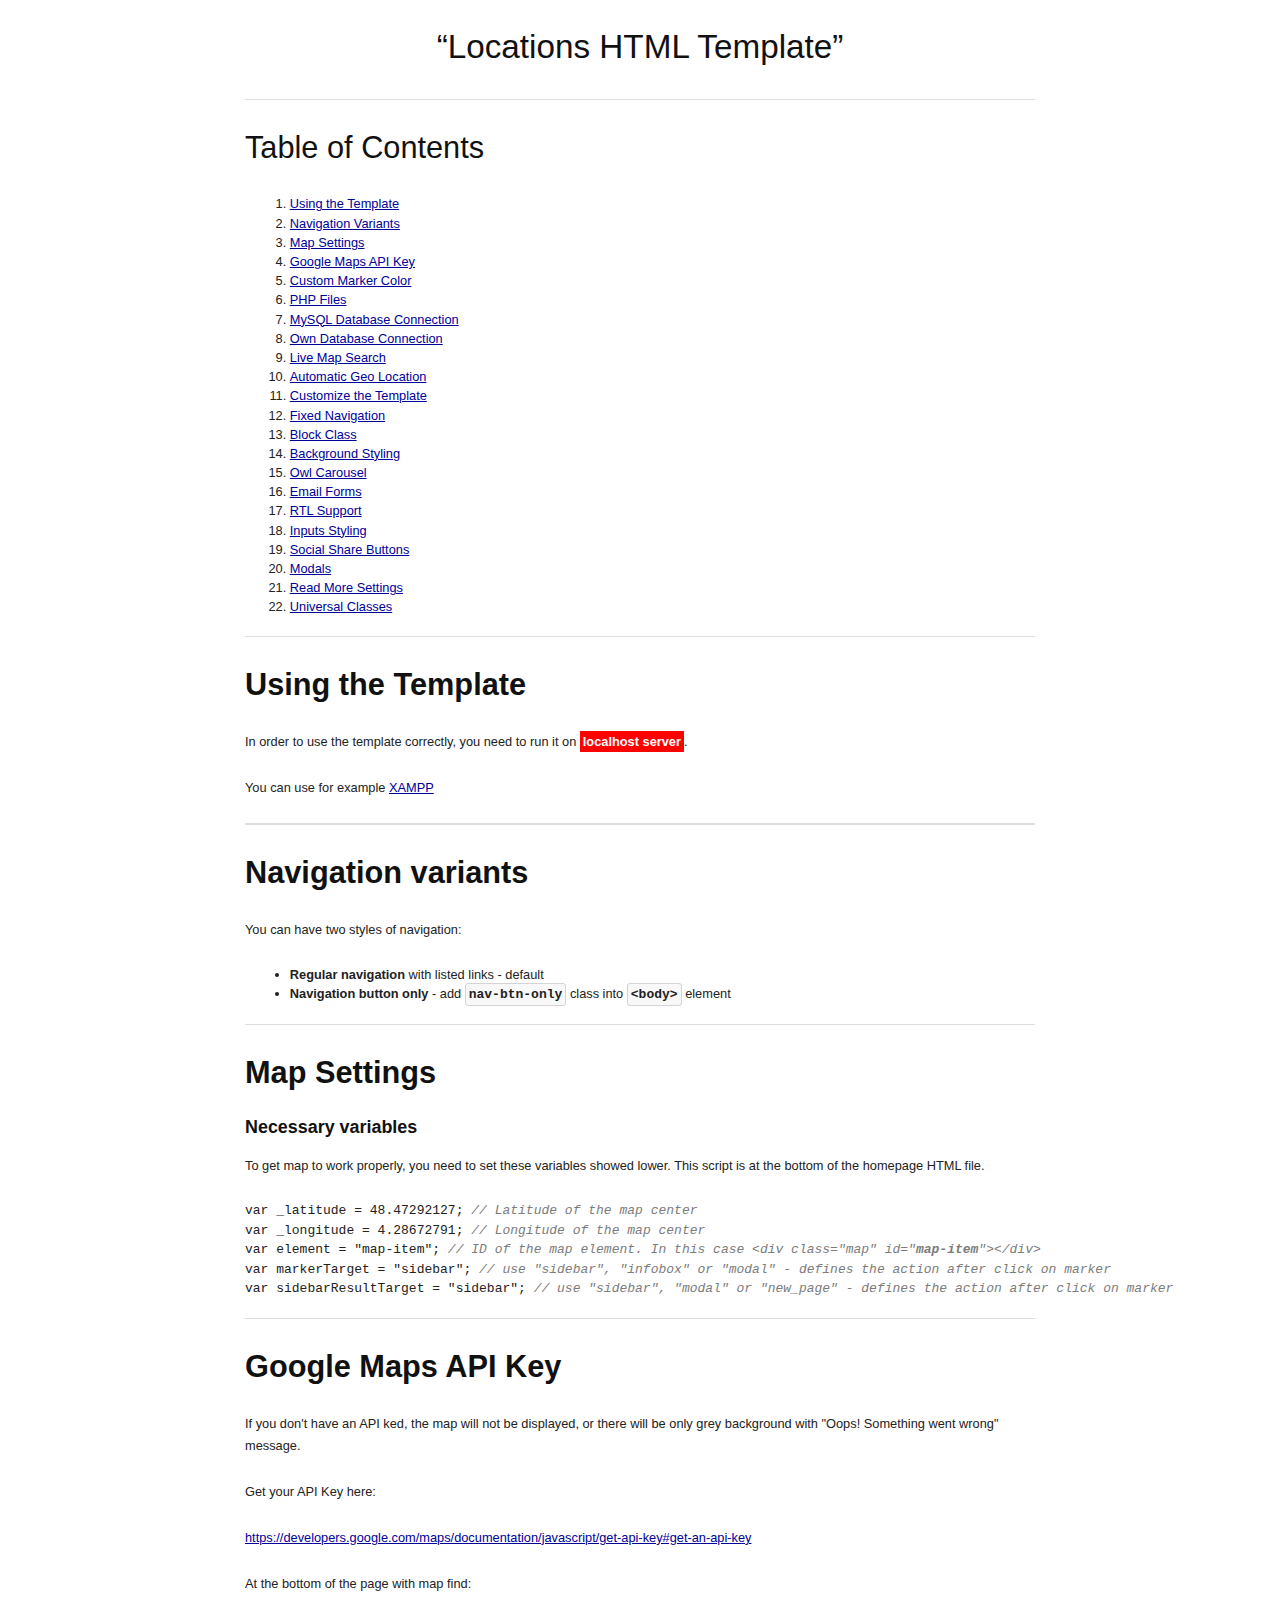
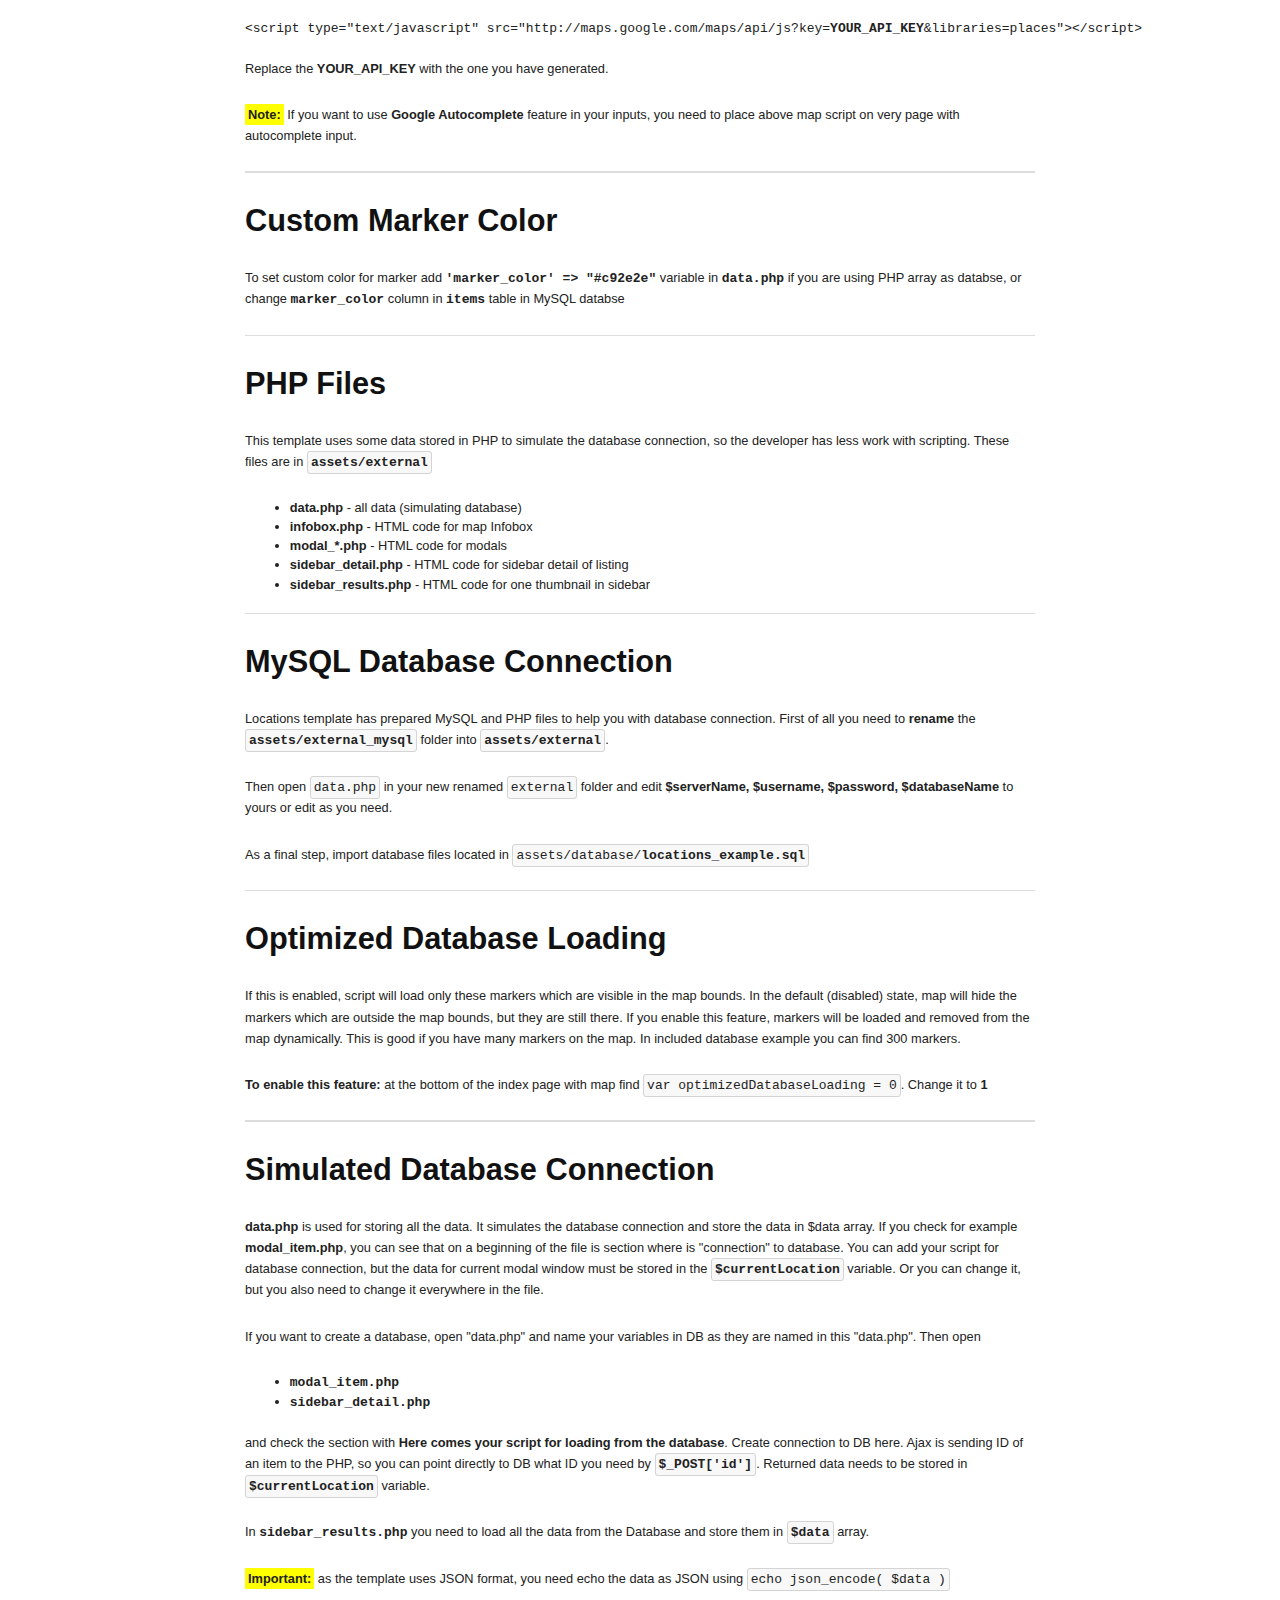
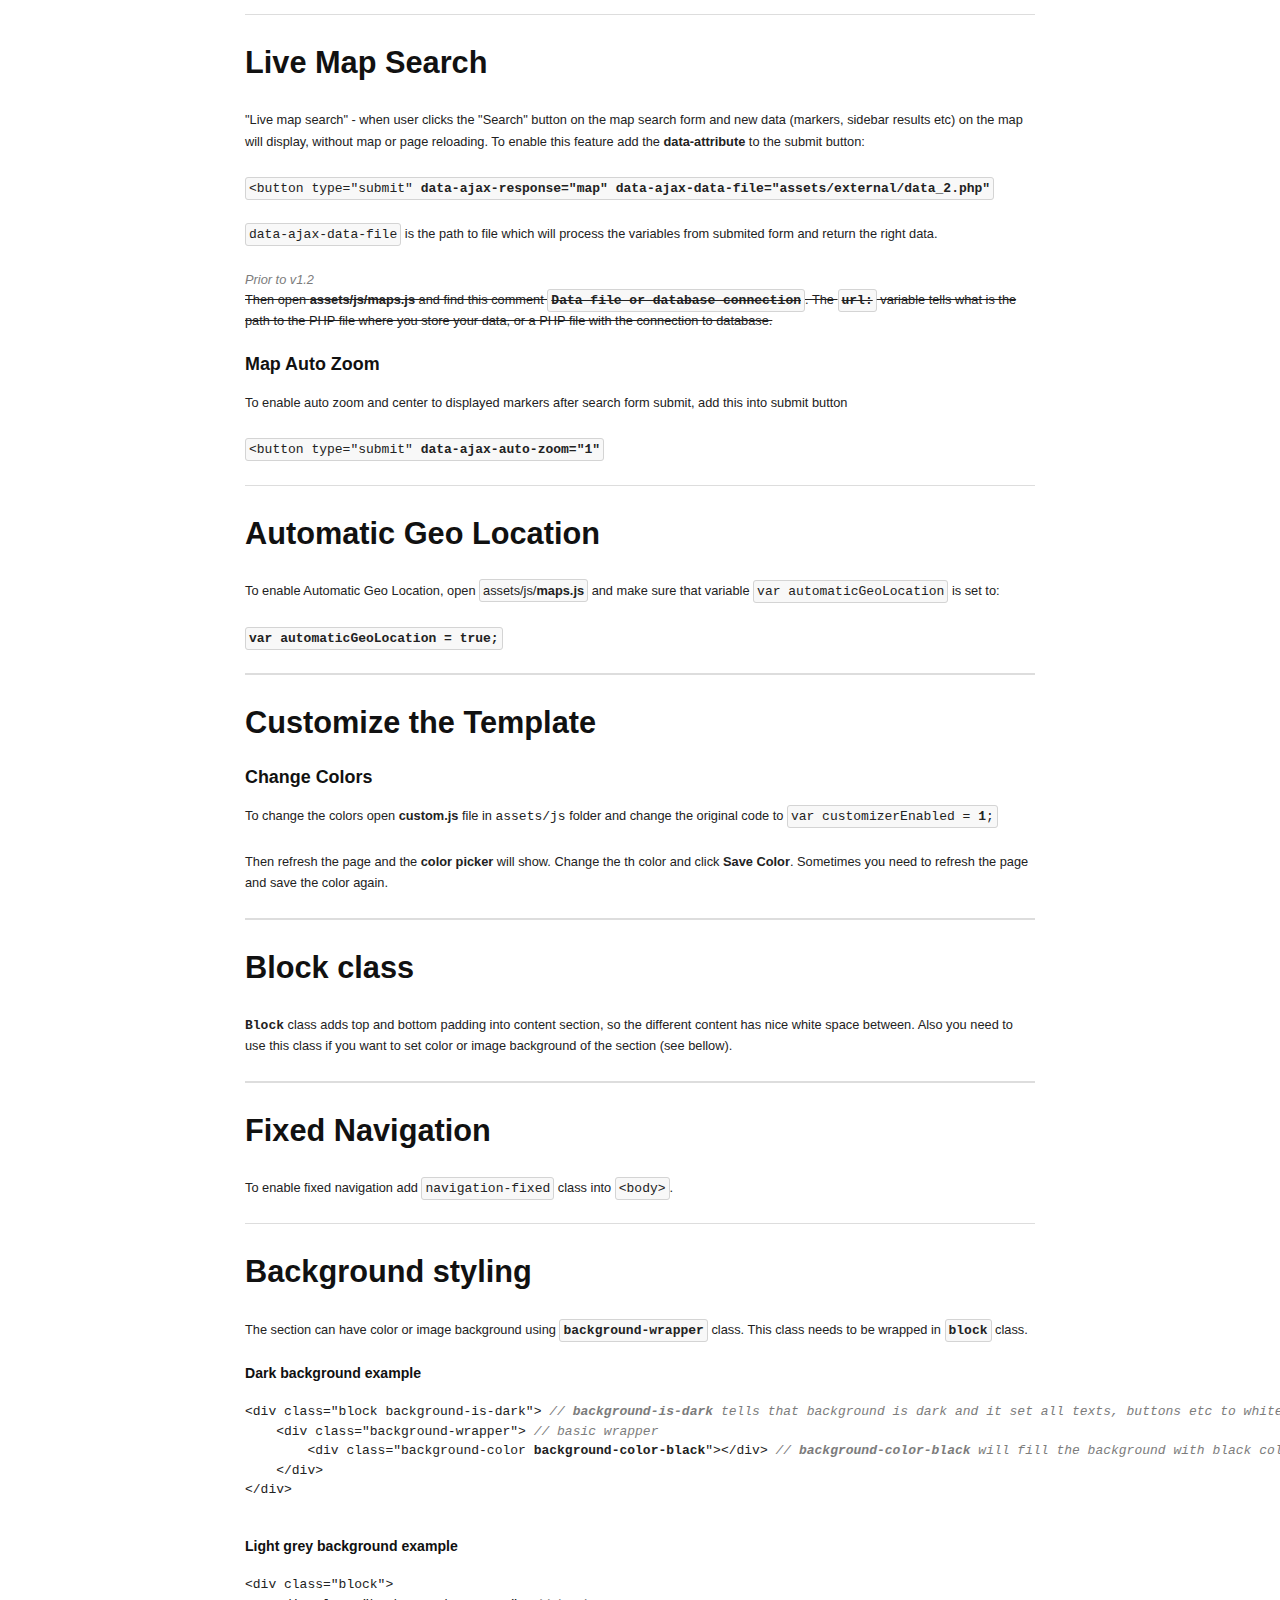
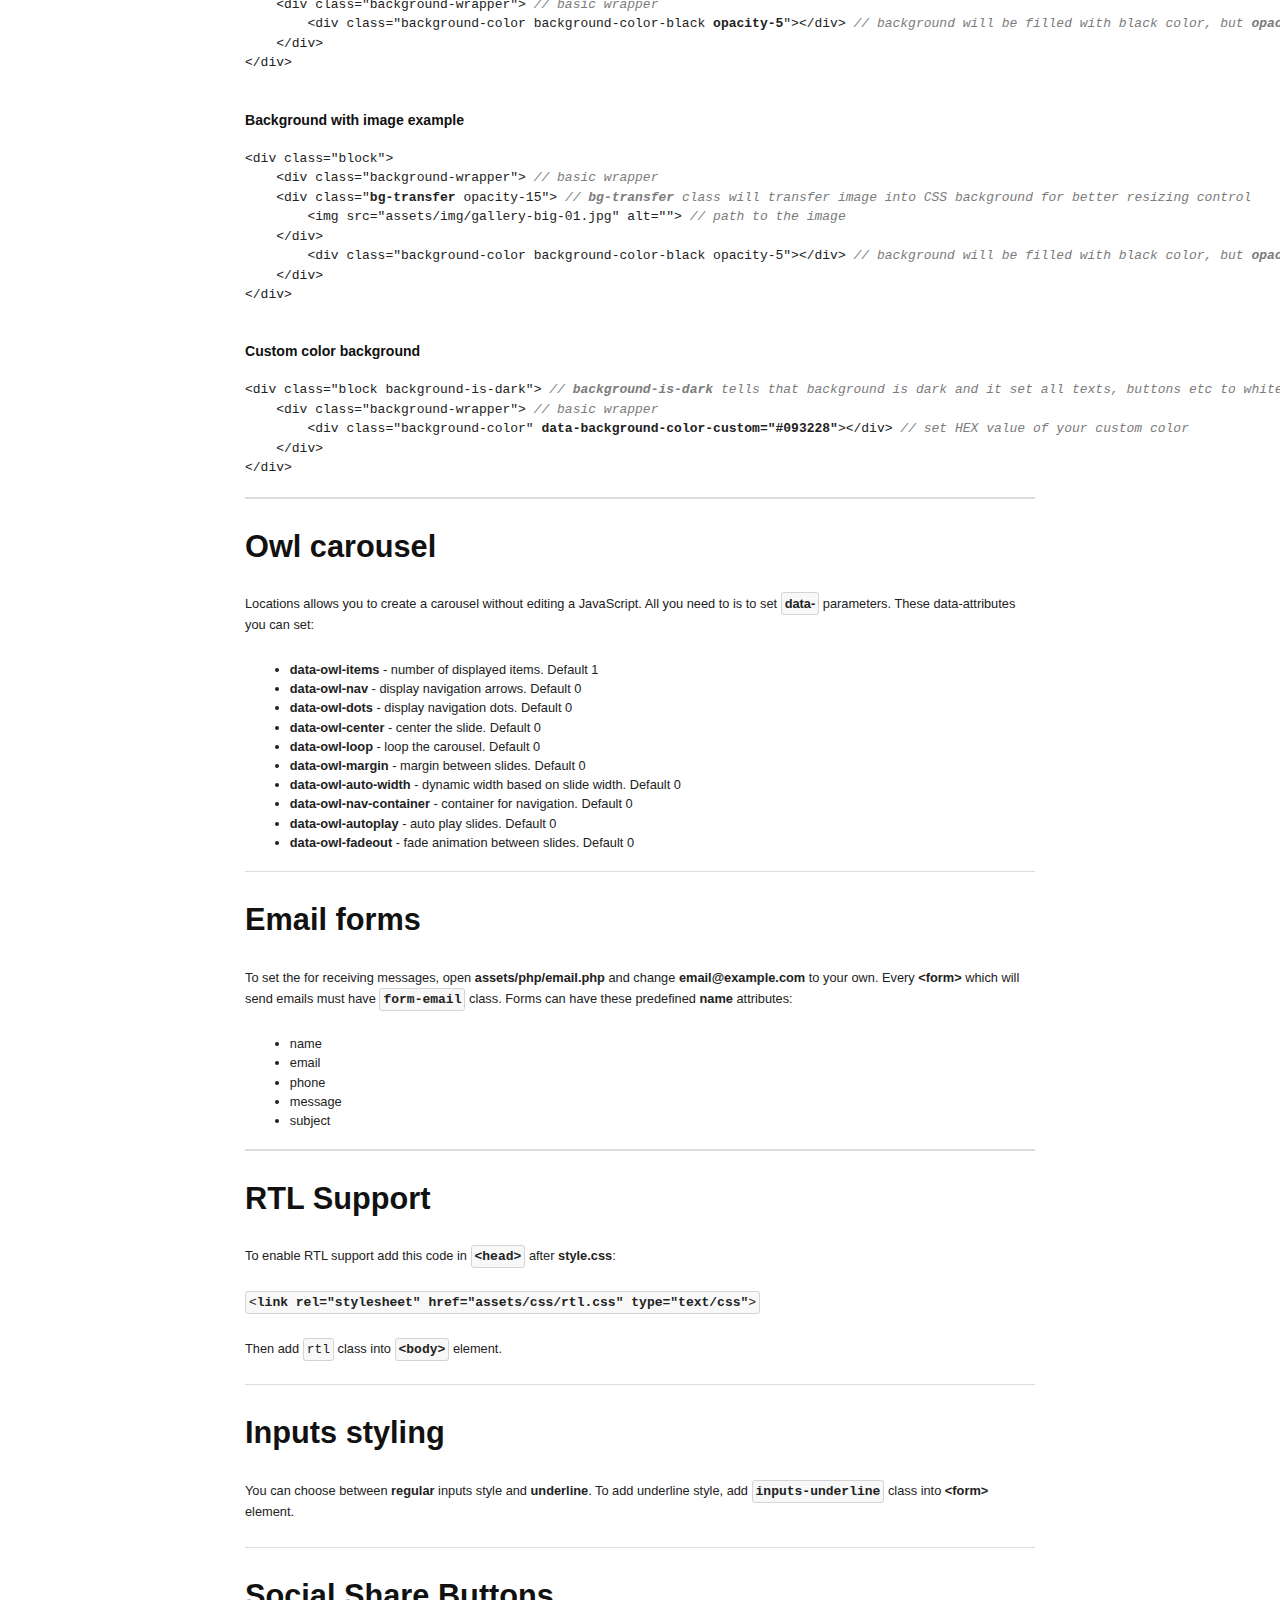
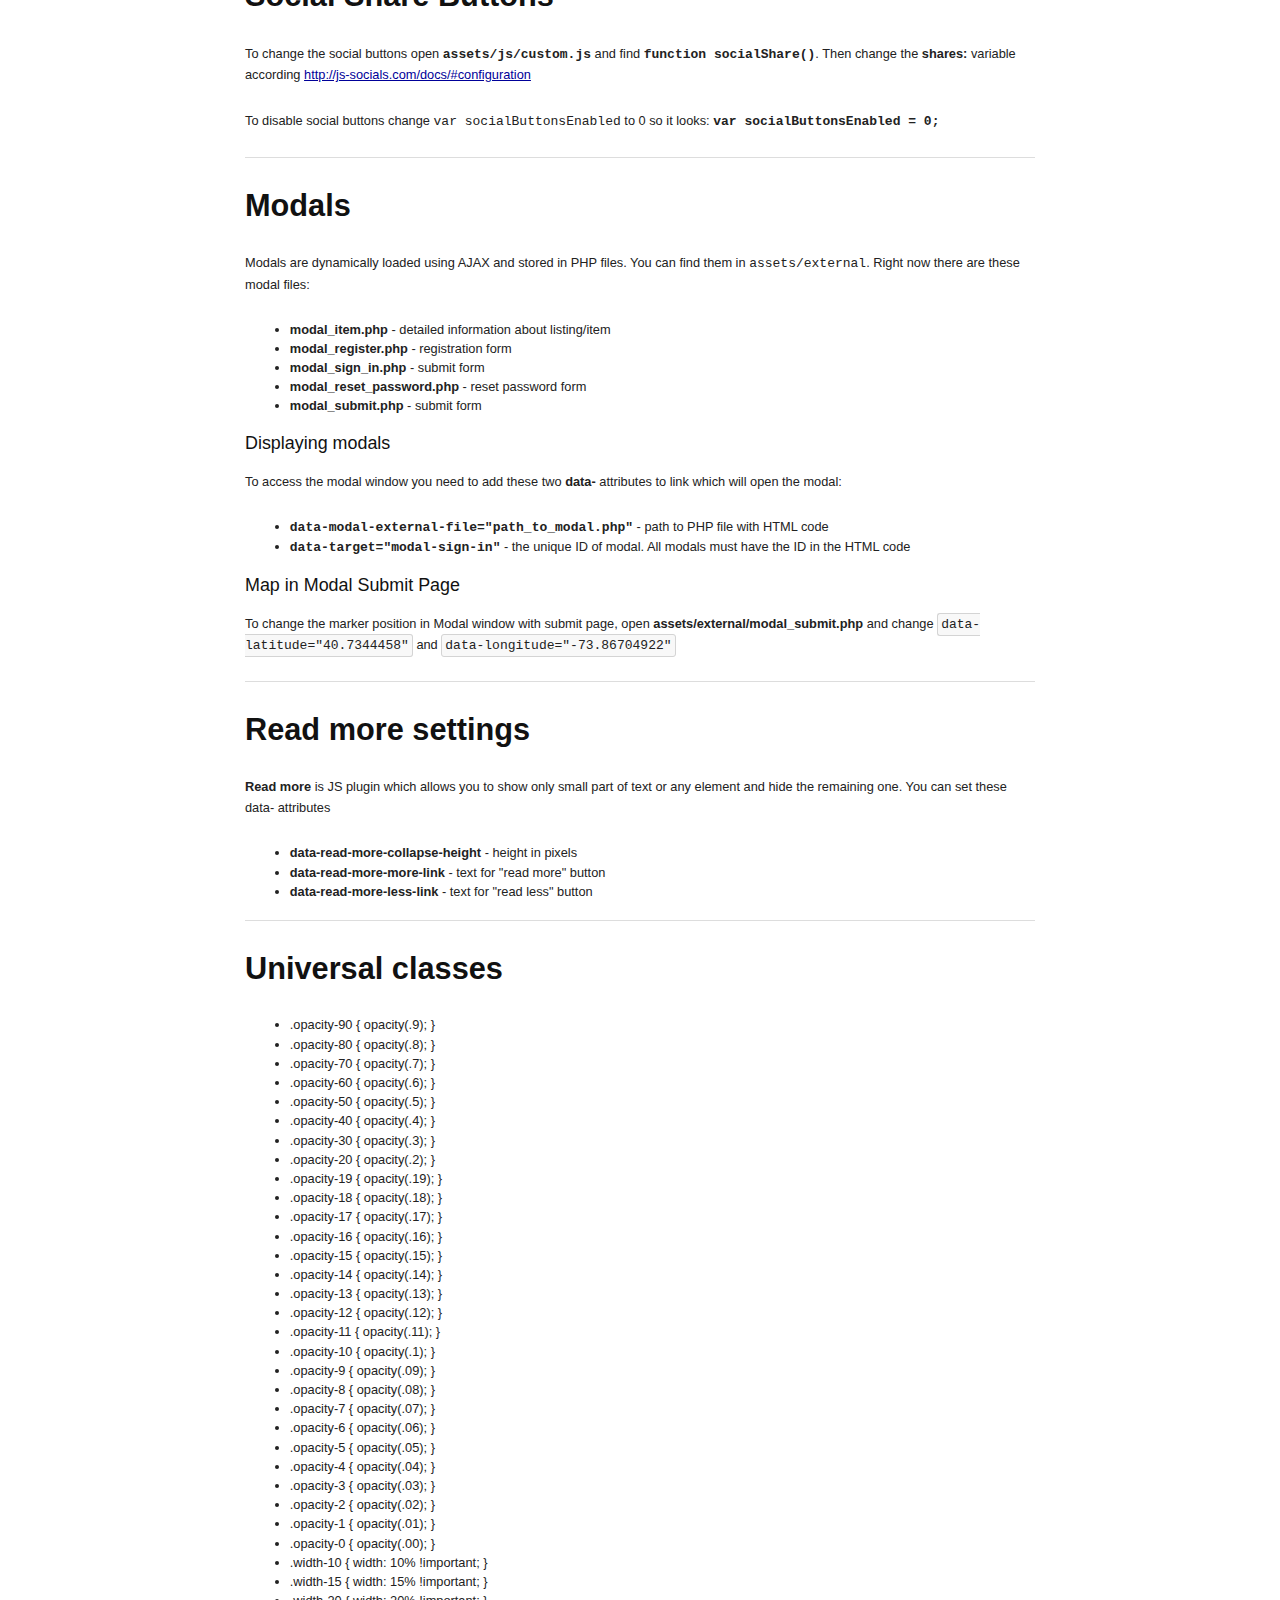
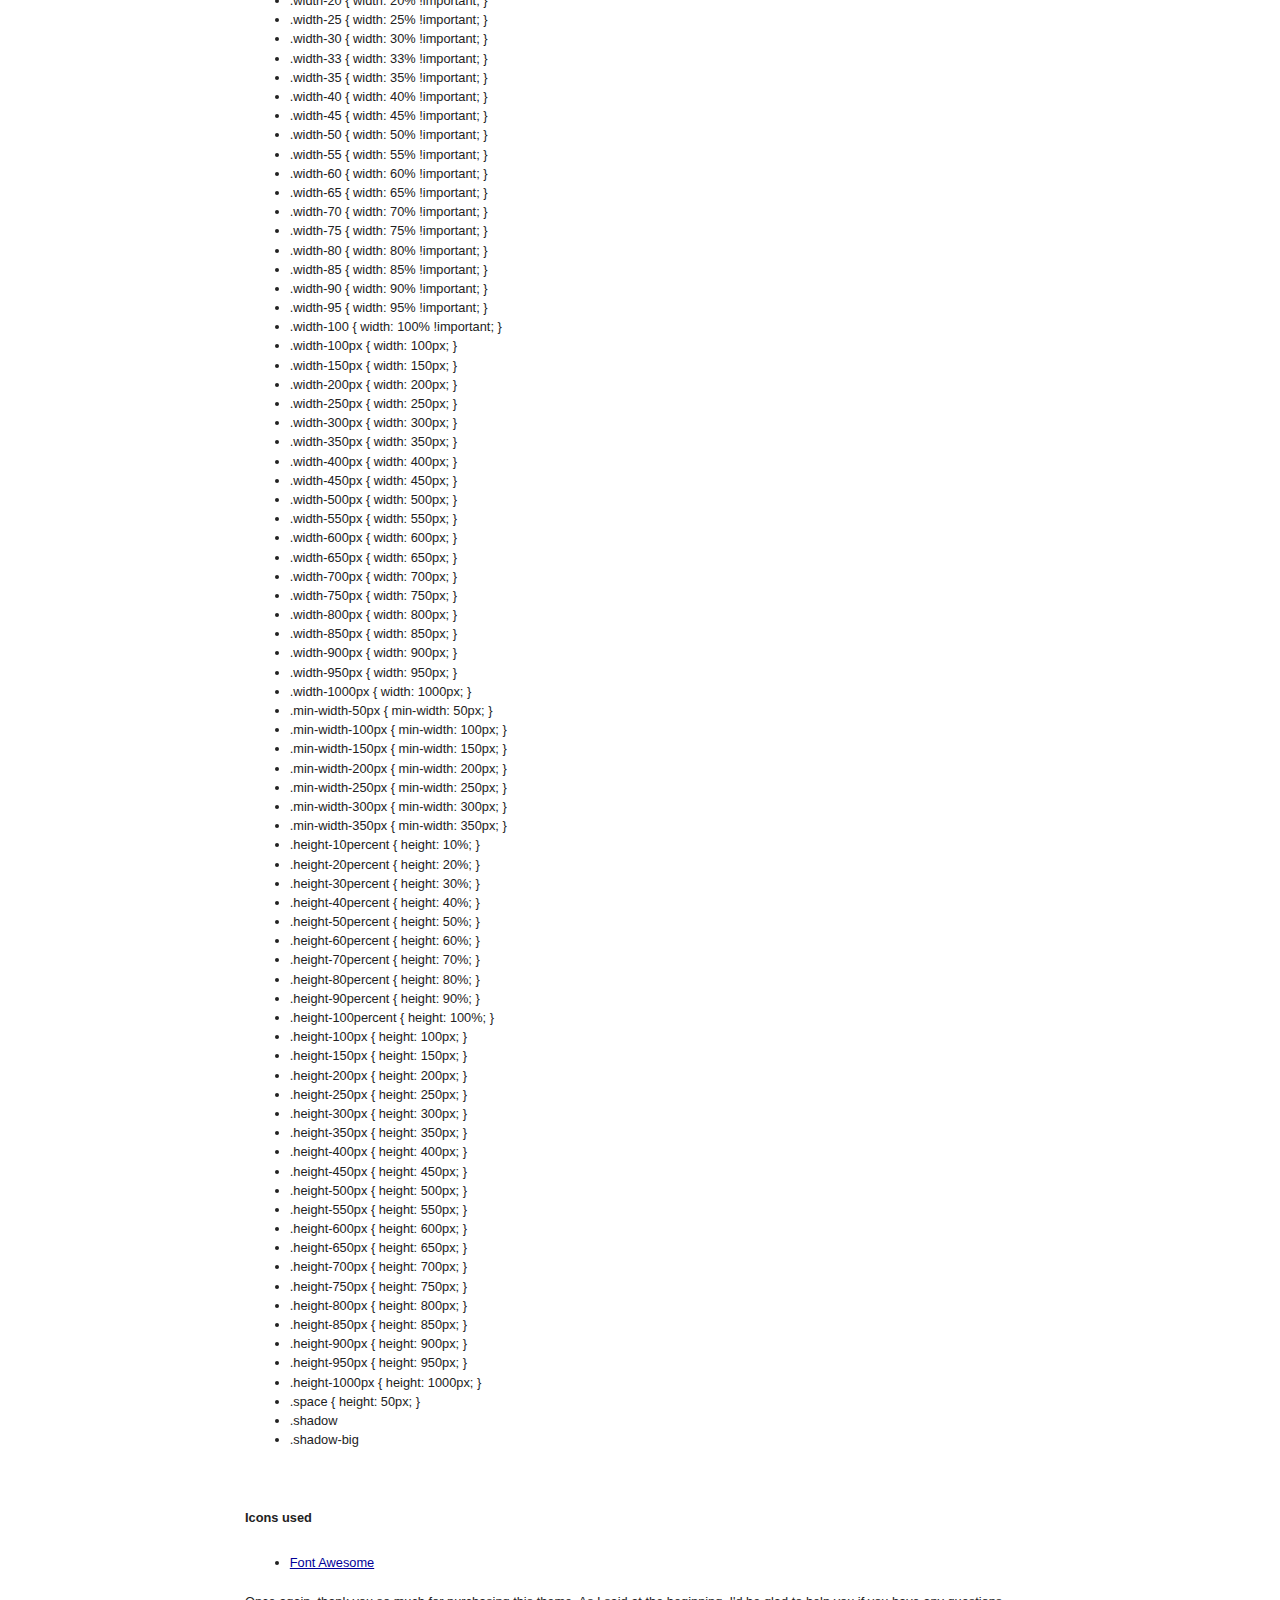
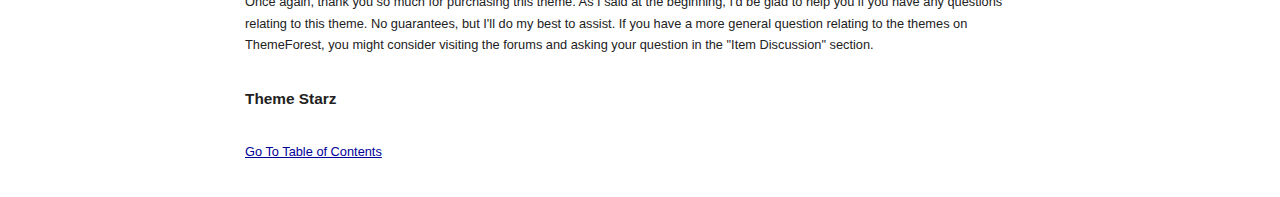
<file: documentation/index.html>
<!DOCTYPE html>
<html lang="en-US">
<head lang="en">
	<meta http-equiv="content-type" content="text/html;charset=utf-8">
	<title>Locations - Directory Listing HTML Template</title>
	<!-- Framework CSS -->
	<link rel="stylesheet" href="assets/blueprint-css/screen.css" type="text/css" media="screen, projection">
	<link rel="stylesheet" href="assets/blueprint-css/print.css" type="text/css" media="print">
	<!--[if lt IE 8]><link rel="stylesheet" href="assets/blueprint-css/ie.css" type="text/css" media="screen, projection"><![endif]-->
	<style type="text/css" media="screen">
		p, table, hr, .box { margin-bottom:25px; }
		.box p { margin-bottom:10px; }
        h2 { font-size: 2.4em; }
        .code { background-color: #F8F8F8; padding: 3px; border: 1px solid #D4D4D4; border-radius: 3px; }
        .note { background-color: yellow; padding: 3px; }
	</style>
</head>


<body>
	<div class="container">

		<h1 class="center">&ldquo;Locations HTML Template&rdquo;</h1>
        <br>

        <hr>

        <h2 id="toc" class="alt">Table of Contents</h2>
        <ol class="content">
            <li><a href="#using-the-template">Using the Template</a></li>
            <li><a href="#navigation-variants">Navigation Variants</a></li>
            <li><a href="#map-settings">Map Settings</a></li>
            <li><a href="#google-maps-api-key">Google Maps API Key</a></li>
            <li><a href="#custom-marker-color">Custom Marker Color</a></li>
            <li><a href="#php-files">PHP Files</a></li>
            <li><a href="#mysql-database-connection">MySQL Database Connection</a></li>
            <li><a href="#simulated-database-connection">Own Database Connection</a></li>
            <li><a href="#live-map-search">Live Map Search</a></li>
            <li><a href="#automatic-geo-location">Automatic Geo Location</a></li>
            <li><a href="#customize-the-template">Customize the Template</a></li>
            <li><a href="#fixed-navigation">Fixed Navigation</a></li>
            <li><a href="#block-class">Block Class</a></li>
            <li><a href="#background-styling">Background Styling</a></li>
            <li><a href="#owl-carousel">Owl Carousel</a></li>
            <li><a href="#email-forms">Email Forms</a></li>
            <li><a href="#rtl-support">RTL Support</a></li>
            <li><a href="#inputs-styling">Inputs Styling</a></li>
            <li><a href="#social-share-buttons">Social Share Buttons</a></li>
            <li><a href="#modals">Modals</a></li>
            <li><a href="#read-more-settings">Read More Settings</a></li>
            <li><a href="#universal-classes">Universal Classes</a></li>
        </ol>
        <hr>

        <h2 id="using-the-template"><strong>Using the Template</strong></h2>
        <p>In order to use the template correctly, you need to run it on <strong style="background-color: red; color: #fff; padding: 3px;">localhost server</strong>.</p>
        <p>You can use for example <a href="https://www.apachefriends.org/index.html">XAMPP</a></p>

        <hr>

        <h2 id="navigation-variants"><strong>Navigation variants</strong></h2>
        <p>You can have two styles of navigation:</p>
        <ul>
            <li><strong>Regular navigation</strong> with listed links - default</li>
            <li><strong>Navigation button only</strong> - add <code class="code"><strong>nav-btn-only</strong></code> class into <code class="code"><strong>&lt;body&gt;</strong></code> element</li>
        </ul>
        <hr>

        <h2 id="map-settings"><strong>Map Settings</strong></h2>
        <h3><strong>Necessary variables</strong></h3>
        <p>To get map to work properly, you need to set these variables showed lower. This script is at the bottom of the homepage HTML file.</p>

<pre>
var _latitude = 48.47292127; <em style="color: #7c7c7c">// Latitude of the map center</em>
var _longitude = 4.28672791; <em style="color: #7c7c7c">// Longitude of the map center</em>
var element = "map-item"; <em style="color: #7c7c7c">// ID of the map element. In this case &lt;div class="map" id="<strong>map-item</strong>"&gt;&lt;/div&gt;</em>
var markerTarget = "sidebar"; <em style="color: #7c7c7c">// use "sidebar", "infobox" or "modal" - defines the action after click on marker</em>
var sidebarResultTarget = "sidebar"; <em style="color: #7c7c7c">// use "sidebar", "modal" or "new_page" - defines the action after click on marker</em>
</pre>
        <hr>

        <h2 id="google-maps-api-key"><strong>Google Maps API Key</strong></h2>
        <p>If you don't have an API ked, the map will not be displayed, or there will be only grey background with "Oops! Something went wrong" message.</p>
        <p>Get your API Key here:</p>

        <p><a href="https://developers.google.com/maps/documentation/javascript/get-api-key#get-an-api-key">https://developers.google.com/maps/documentation/javascript/get-api-key#get-an-api-key</a></p>

        <p>At the bottom of the page with map find:</p>
<pre>
&lt;script type="text/javascript" src="http://maps.google.com/maps/api/js?key=<strong>YOUR_API_KEY</strong>&libraries=places"&gt;&lt;/script&gt;
</pre>
        <p>Replace the <strong>YOUR_API_KEY</strong> with the one you have generated.</p>

        <p><strong class="note">Note:</strong> If you want to use <strong>Google Autocomplete</strong> feature in your inputs, you need to place above map script on very page with
        autocomplete input.</p>

        <hr>

        <h2 id="custom-marker-color"><strong>Custom Marker Color</strong></h2>
        <p>To set custom color for marker add <code><strong>'marker_color' => "#c92e2e"</strong></code> variable in <code><strong>data.php</strong></code> if you are using PHP array as databse,
        or change <code><strong>marker_color</strong></code> column in <code><strong>items</strong></code> table in MySQL databse</p>
        <hr>

        <h2 id="php-files"><strong>PHP Files</strong></h2>
        <p>This template uses some data stored in PHP to simulate the database connection, so the developer has less work with scripting. These files are in <code class="code"><strong>assets/external</strong></code></p>
        <ul>
            <li><strong>data.php</strong> - all data (simulating database)</li>
            <li><strong>infobox.php</strong> - HTML code for map Infobox</li>
            <li><strong>modal_*.php</strong> - HTML code for modals</li>
            <li><strong>sidebar_detail.php</strong> - HTML code for sidebar detail of listing</li>
            <li><strong>sidebar_results.php</strong> - HTML code for one thumbnail in sidebar</li>
        </ul>
        <hr>

        <h2 id="mysql-database-connection"><strong>MySQL Database Connection</strong></h2>
        <p>Locations template has prepared MySQL and PHP files to help you with database connection. First of all you need to <strong>rename</strong> the
        <code class="code"><strong>assets/external_mysql</strong></code> folder into <code class="code"><strong>assets/external</strong></code>.</p>
        <p>Then open <code class="code">data.php</code> in your new renamed <code class="code">external</code> folder and edit
            <strong>$serverName, $username, $password, $databaseName</strong> to yours or edit as you need.</p>
        <p>As a final step, import database files located in <code class="code">assets/database/<strong>locations_example.sql</strong></code></p>
        <hr>

        <h2 id="optimized-database-loading"><strong>Optimized Database Loading</strong></h2>
        <p>If this is enabled, script will load only these markers which are visible in the map bounds. In the default (disabled) state, map will hide the markers
        which are outside the map bounds, but they are still there. If you enable this feature, markers will be loaded and removed from the map dynamically. This
        is good if you have many markers on the map. In included database example you can find 300 markers.</p>
        <p><strong>To enable this feature:</strong> at the bottom of the index page with map find <code class="code">var optimizedDatabaseLoading = 0</code>. Change it to <strong>1</strong></p>
        <hr>

        <h2 id="simulated-database-connection"><strong>Simulated Database Connection</strong></h2>
        <p><strong>data.php</strong> is used for storing all the data. It simulates the database connection and store the data in $data array.
            If you check for example <strong>modal_item.php</strong>, you can see that on a beginning of the file is section where is "connection" to database.
            You can add your script for database connection, but the data for current modal window must be stored in the <code class="code"><strong>$currentLocation</strong></code> variable.
            Or you can change it, but you also need to change it everywhere in the file.
        </p>
        <p>
            If you want to create a database, open "data.php" and name your variables in DB as they are named in this "data.php". Then open
        </p>
        <ul>
            <li><code><strong>modal_item.php</strong></code></li>
            <li><code><strong>sidebar_detail.php</strong></code></li>
        </ul>
        <p>
            and check the section with <strong>Here comes your script for loading from the database</strong>. Create connection to DB here.
            Ajax is sending ID of an item to the PHP, so you can point directly to DB what ID you need by <code><strong class="code">$_POST['id']</strong></code>.
            Returned data needs to be stored in <code class="code"><strong>$currentLocation</strong></code> variable.
        </p>
        <p>
            In <code><strong>sidebar_results.php</strong></code> you need to load all the data from the Database and store them in <code class="code"><strong>$data</strong></code> array.
        </p>
        <p><strong class="note">Important:</strong> as the template uses JSON format, you need echo the data as JSON using <code class="code">echo json_encode( $data )</code></p>
        <hr>

        <h2 id="live-map-search"><strong>Live Map Search</strong></h2>
        <p>"Live map search" - when user clicks the "Search" button on the map search form and new data (markers, sidebar results etc) on the map will display,
        without map or page reloading. To enable this feature add the <strong>data-attribute</strong> to the submit button: </p>
        <p><code class="code">&lt;button type="submit" <strong>data-ajax-response="map" data-ajax-data-file="assets/external/data_2.php"</strong></code></p>
        <p><code class="code">data-ajax-data-file</code> is the path to file which will process the variables from submited form and return the right data.</p>
        <em style="color: #7c7c7c">Prior to v1.2</em>
        <p style="text-decoration: line-through">Then open <strong>assets/js/maps.js</strong> and find this comment <code class="code"><strong>Data file or database connection</strong></code>.
        The <code class="code"><strong>url:</strong></code> variable tells what is the path to the PHP file where you store your data, or a PHP file
        with the connection to database.</p>
        <h3><strong>Map Auto Zoom</strong></h3>
        <p>To enable auto zoom and center to displayed markers after search form submit, add this into submit button</p>
        <p><code class="code">&lt;button type="submit" <strong>data-ajax-auto-zoom="1"</strong></code></p>

        <hr>

        <h2 id="automatic-geo-location"><strong>Automatic Geo Location</strong></h2>
        <p>To enable Automatic Geo Location, open <span class="code">assets/js/<strong>maps.js</strong></span> and make sure that variable <code class="code">var automaticGeoLocation</code>
        is set to:</p>
        <p><code class="code"><strong>var automaticGeoLocation = true;</strong></code></p>
        <hr>

        <h2 id="customize-the-template"><strong>Customize the Template</strong></h2>
        <h3><strong>Change Colors</strong></h3>
        <p>To change the colors open <strong>custom.js</strong> file in <code>assets/js</code> folder and change the original code to <code class="code">var customizerEnabled = <strong>1</strong>;</code></p>
        <p>Then refresh the page and the <strong>color picker</strong> will show. Change the th color and click <strong>Save Color</strong>. Sometimes you need to refresh the page and save the color again.</p>
        <hr>

        <h2 id="block-class"><strong>Block class</strong></h2>
        <p><code><strong>Block</strong></code> class adds top and bottom padding into content section, so the different
            content has nice white space between. Also you need to use this class if you want to set color or image background of the section (see bellow).</p>

        <hr>

        <h2 id="fixed-navigation"><strong>Fixed Navigation</strong></h2>
        <p>To enable fixed navigation add <code class="code">navigation-fixed</code> class into <code class="code">&lt;body&gt;</code>.</p>

        <hr>

        <h2 id="background-styling"><strong>Background styling</strong></h2>
        <p>The section can have color or image background using <code class="code"><strong>background-wrapper</strong></code> class.
            This class needs to be wrapped in <code class="code"><strong>block</strong></code> class.</p>
        <h4><strong>Dark background example</strong></h4>
<pre>
&lt;div class="block background-is-dark"&gt; <em style="color: #7c7c7c">// <strong>background-is-dark</strong> tells that background is dark and it set all texts, buttons etc to white</em>
    &lt;div class="background-wrapper"&gt; <em style="color: #7c7c7c">// basic wrapper</em>
        &lt;div class="background-color <strong>background-color-black</strong>"&gt;&lt;/div&gt; <em style="color: #7c7c7c">// <strong>background-color-black</strong> will fill the background with black color</em>
    &lt;/div&gt;
&lt;/div&gt;
</pre>
        <br>
        <h4><strong>Light grey background example</strong></h4>
<pre>
&lt;div class="block"&gt;
    &lt;div class="background-wrapper"&gt; <em style="color: #7c7c7c">// basic wrapper</em>
        &lt;div class="background-color background-color-black <strong>opacity-5</strong>"&gt;&lt;/div&gt; <em style="color: #7c7c7c">// background will be filled with black color, but <strong>opacity-5</strong> will make it a light grey</em>
    &lt;/div&gt;
&lt;/div&gt;
</pre>
        <br>
        <h4><strong>Background with image example</strong></h4>
<pre>
&lt;div class="block"&gt;
    &lt;div class="background-wrapper"&gt; <em style="color: #7c7c7c">// basic wrapper</em>
    &lt;div class="<strong>bg-transfer</strong> opacity-15"&gt; <em style="color: #7c7c7c">// <strong>bg-transfer</strong> class will transfer image into CSS background for better resizing control</em>
        &lt;img src="assets/img/gallery-big-01.jpg" alt=""&gt; <em style="color: #7c7c7c">// path to the image</em>
    &lt;/div&gt;
        &lt;div class="background-color background-color-black opacity-5"&gt;&lt;/div&gt; <em style="color: #7c7c7c">// background will be filled with black color, but <strong>opacity-5</strong> will make it a light grey</em>
    &lt;/div&gt;
&lt;/div&gt;
</pre>
        <br>
        <h4><strong>Custom color background</strong></h4>
<pre>
&lt;div class="block background-is-dark"&gt; <em style="color: #7c7c7c">// <strong>background-is-dark</strong> tells that background is dark and it set all texts, buttons etc to white</em>
    &lt;div class="background-wrapper"&gt; <em style="color: #7c7c7c">// basic wrapper</em>
        &lt;div class="background-color" <strong>data-background-color-custom="#093228"</strong>&gt;&lt;/div&gt; <em style="color: #7c7c7c">// set HEX value of your custom color</em>
    &lt;/div&gt;
&lt;/div&gt;
</pre>
        <hr>

        <h2 id="owl-carousel"><strong>Owl carousel</strong></h2>
        <p>Locations allows you to create a carousel without editing a JavaScript. All you need to is to set <strong  class="code">data-</strong> parameters. These data-attributes you can set:</p>
        <ul>
            <li><strong>data-owl-items</strong> - number of displayed items. Default 1</li>
            <li><strong>data-owl-nav</strong> - display navigation arrows. Default 0</li>
            <li><strong>data-owl-dots</strong> - display navigation dots. Default 0</li>
            <li><strong>data-owl-center</strong> - center the slide. Default 0</li>
            <li><strong>data-owl-loop</strong> - loop the carousel. Default 0</li>
            <li><strong>data-owl-margin</strong> - margin between slides. Default 0</li>
            <li><strong>data-owl-auto-width</strong> - dynamic width based on slide width. Default 0</li>
            <li><strong>data-owl-nav-container</strong> - container for navigation. Default 0</li>
            <li><strong>data-owl-autoplay</strong> - auto play slides. Default 0</li>
            <li><strong>data-owl-fadeout</strong> - fade animation between slides. Default 0</li>
        </ul>

        <hr>

        <h2 id="email-forms"><strong>Email forms</strong></h2>
        <p>To set the for receiving messages, open <strong>assets/php/email.php</strong> and change <strong>email@example.com</strong> to your own.
            Every <strong>&lt;form&gt;</strong> which will send emails must have <code class="code"><strong>form-email</strong></code> class.
            Forms can have these predefined <strong>name</strong> attributes:</p>
        <ul>
            <li>name</li>
            <li>email</li>
            <li>phone</li>
            <li>message</li>
            <li>subject</li>
        </ul>
        <hr>

        <h2 id="rtl-support"><strong>RTL Support</strong></h2>
        <p>To enable RTL support add this code in <code class="code"><strong>&lt;head&gt;</strong></code> after <strong>style.css</strong>:</p>
        <p><code class="code">&lt;<strong>link rel="stylesheet" href="assets/css/rtl.css" type="text/css"</strong>&gt;</code></p>
        <p>Then add <code class="code">rtl</code> class into <code class="code"><strong>&lt;body&gt;</strong></code> element.</p>
        <hr>

        <h2 id="inputs-styling"><strong>Inputs styling</strong></h2>
        <p>You can choose between <strong>regular</strong> inputs style and <strong>underline</strong>. To add underline style, add <code class="code"><strong>inputs-underline</strong></code> class
            into <strong>&lt;form&gt;</strong> element.</p>
        <hr>

        <h2 id="social-share-buttons"><strong>Social Share Buttons</strong></h2>
        <p>To change the social buttons open <code><strong>assets/js/custom.js</strong></code> and find <code><strong>function socialShare()</strong></code>. Then change
            the <strong>shares:</strong> variable according <a href="http://js-socials.com/docs/#configuration">http://js-socials.com/docs/#configuration</a>
        </p>
        <p>
            To disable social buttons change <code>var socialButtonsEnabled</code> to 0 so it looks: <code><strong>var socialButtonsEnabled = 0;</strong></code>
        </p>

        <hr>

        <h2 id="modals"><strong>Modals</strong></h2>
        <p>Modals are dynamically loaded using AJAX and stored in PHP files. You can find them in <strong><code>assets/external</code></strong>. Right now there are these modal files:</p>
        <ul>
            <li><strong>modal_item.php</strong> - detailed information about listing/item</li>
            <li><strong>modal_register.php</strong> - registration form</li>
            <li><strong>modal_sign_in.php</strong> - submit form</li>
            <li><strong>modal_reset_password.php</strong> - reset password form</li>
            <li><strong>modal_submit.php</strong> - submit form</li>
        </ul>
        <h3>Displaying modals</h3>
        <p>To access the modal window you need to add these two <strong>data-</strong> attributes to link which will open the modal:</p>
        <ul>
            <li><code><strong>data-modal-external-file="path_to_modal.php"</strong></code> - path to PHP file with HTML code</li>
            <li><code><strong>data-target="modal-sign-in"</strong></code> - the unique ID of modal. All modals must have the ID in the HTML code</li>
        </ul>
        <h3>Map in Modal Submit Page</h3>
        <p>To change the marker position in Modal window with submit page, open <strong>assets/external/modal_submit.php</strong>
        and change <code class="code">data-latitude="40.7344458"</code> and <code class="code">data-longitude="-73.86704922"</code></p>
        <hr>

        <h2 id="read-more-settings"><strong>Read more settings</strong></h2>
        <p><strong>Read more</strong> is JS plugin which allows you to show only small part of text or any element and hide the remaining one.
        You can set these data- attributes</p>
        <ul>
            <li><strong>data-read-more-collapse-height</strong> - height in pixels</li>
            <li><strong>data-read-more-more-link</strong> - text for "read more" button</li>
            <li><strong>data-read-more-less-link</strong> - text for "read less" button</li>
        </ul>
        <hr>


        <h2 id="universal-classes"><strong>Universal classes</strong></h2>
        <ul>
            <li>.opacity-90 { opacity(.9); }</li>
            <li>.opacity-80 { opacity(.8); }</li>
            <li>.opacity-70 { opacity(.7); }</li>
            <li>.opacity-60 { opacity(.6); }</li>
            <li>.opacity-50 { opacity(.5); }</li>
            <li>.opacity-40 { opacity(.4); }</li>
            <li>.opacity-30 { opacity(.3); }</li>
            <li>.opacity-20 { opacity(.2); }</li>
            <li>.opacity-19 { opacity(.19); }</li>
            <li>.opacity-18 { opacity(.18); }</li>
            <li>.opacity-17 { opacity(.17); }</li>
            <li>.opacity-16 { opacity(.16); }</li>
            <li>.opacity-15 { opacity(.15); }</li>
            <li>.opacity-14 { opacity(.14); }</li>
            <li>.opacity-13 { opacity(.13); }</li>
            <li>.opacity-12 { opacity(.12); }</li>
            <li>.opacity-11 { opacity(.11); }</li>
            <li>.opacity-10 { opacity(.1); }</li>
            <li>.opacity-9 { opacity(.09); }</li>
            <li>.opacity-8 { opacity(.08); }</li>
            <li>.opacity-7 { opacity(.07); }</li>
            <li>.opacity-6 { opacity(.06); }</li>
            <li>.opacity-5 { opacity(.05); }</li>
            <li>.opacity-4 { opacity(.04); }</li>
            <li>.opacity-3 { opacity(.03); }</li>
            <li>.opacity-2 { opacity(.02); }</li>
            <li>.opacity-1 { opacity(.01); }</li>
            <li>.opacity-0 { opacity(.00); }</li>
            <li>.width-10 { width: 10% !important; }</li>
            <li>.width-15 { width: 15% !important; }</li>
            <li>.width-20 { width: 20% !important; }</li>
            <li>.width-25 { width: 25% !important; }</li>
            <li>.width-30 { width: 30% !important; }</li>
            <li>.width-33 { width: 33% !important; }</li>
            <li>.width-35 { width: 35% !important; }</li>
            <li>.width-40 { width: 40% !important; }</li>
            <li>.width-45 { width: 45% !important; }</li>
            <li>.width-50 { width: 50% !important; }</li>
            <li>.width-55 { width: 55% !important; }</li>
            <li>.width-60 { width: 60% !important; }</li>
            <li>.width-65 { width: 65% !important; }</li>
            <li>.width-70 { width: 70% !important; }</li>
            <li>.width-75 { width: 75% !important; }</li>
            <li>.width-80 { width: 80% !important; }</li>
            <li>.width-85 { width: 85% !important; }</li>
            <li>.width-90 { width: 90% !important; }</li>
            <li>.width-95 { width: 95% !important; }</li>
            <li>.width-100 { width: 100% !important; }</li>
            <li>.width-100px { width: 100px; }</li>
            <li>.width-150px { width: 150px; }</li>
            <li>.width-200px { width: 200px; }</li>
            <li>.width-250px { width: 250px; }</li>
            <li>.width-300px { width: 300px; }</li>
            <li>.width-350px { width: 350px; }</li>
            <li>.width-400px { width: 400px; }</li>
            <li>.width-450px { width: 450px; }</li>
            <li>.width-500px { width: 500px; }</li>
            <li>.width-550px { width: 550px; }</li>
            <li>.width-600px { width: 600px; }</li>
            <li>.width-650px { width: 650px; }</li>
            <li>.width-700px { width: 700px; }</li>
            <li>.width-750px { width: 750px; }</li>
            <li>.width-800px { width: 800px; }</li>
            <li>.width-850px { width: 850px; }</li>
            <li>.width-900px { width: 900px; }</li>
            <li>.width-950px { width: 950px; }</li>
            <li>.width-1000px { width: 1000px; }</li>
            <li>.min-width-50px { min-width: 50px; }</li>
            <li>.min-width-100px { min-width: 100px; }</li>
            <li>.min-width-150px { min-width: 150px; }</li>
            <li>.min-width-200px { min-width: 200px; }</li>
            <li>.min-width-250px { min-width: 250px; }</li>
            <li>.min-width-300px { min-width: 300px; }</li>
            <li>.min-width-350px { min-width: 350px; }</li>
            <li>.height-10percent { height: 10%; }</li>
            <li>.height-20percent { height: 20%; }</li>
            <li>.height-30percent { height: 30%; }</li>
            <li>.height-40percent { height: 40%; }</li>
            <li>.height-50percent { height: 50%; }</li>
            <li>.height-60percent { height: 60%; }</li>
            <li>.height-70percent { height: 70%; }</li>
            <li>.height-80percent { height: 80%; }</li>
            <li>.height-90percent { height: 90%; }</li>
            <li>.height-100percent { height: 100%; }</li>
            <li>.height-100px { height: 100px; }</li>
            <li>.height-150px { height: 150px; }</li>
            <li>.height-200px { height: 200px; }</li>
            <li>.height-250px { height: 250px; }</li>
            <li>.height-300px { height: 300px; }</li>
            <li>.height-350px { height: 350px; }</li>
            <li>.height-400px { height: 400px; }</li>
            <li>.height-450px { height: 450px; }</li>
            <li>.height-500px { height: 500px; }</li>
            <li>.height-550px { height: 550px; }</li>
            <li>.height-600px { height: 600px; }</li>
            <li>.height-650px { height: 650px; }</li>
            <li>.height-700px { height: 700px; }</li>
            <li>.height-750px { height: 750px; }</li>
            <li>.height-800px { height: 800px; }</li>
            <li>.height-850px { height: 850px; }</li>
            <li>.height-900px { height: 900px; }</li>
            <li>.height-950px { height: 950px; }</li>
            <li>.height-1000px { height: 1000px; }</li>
            <li>.space { height: 50px; }</li>
            <li>.shadow</li>
            <li>.shadow-big</li>
        </ul>


        <br><br>


        <p><strong>Icons used</strong></p>
        <ul>
            <li><a href="http://fortawesome.github.io/Font-Awesome/">Font Awesome</a></li>
        </ul>

		<p>Once again, thank you so much for purchasing this theme. As I said at the beginning, I'd be glad to help you if you have any questions relating to this theme. No guarantees, but I'll do my best to assist. If you have a more general question relating to the themes on ThemeForest, you might consider visiting the forums and asking your question in the "Item Discussion" section.</p> 
		
		<p class="append-bottom alt large"><strong>Theme Starz</strong></p>
		<p><a href="#toc">Go To Table of Contents</a></p>
		
		<hr class="space">
	</div><!-- end div .container -->
</body>
</html>
</file>
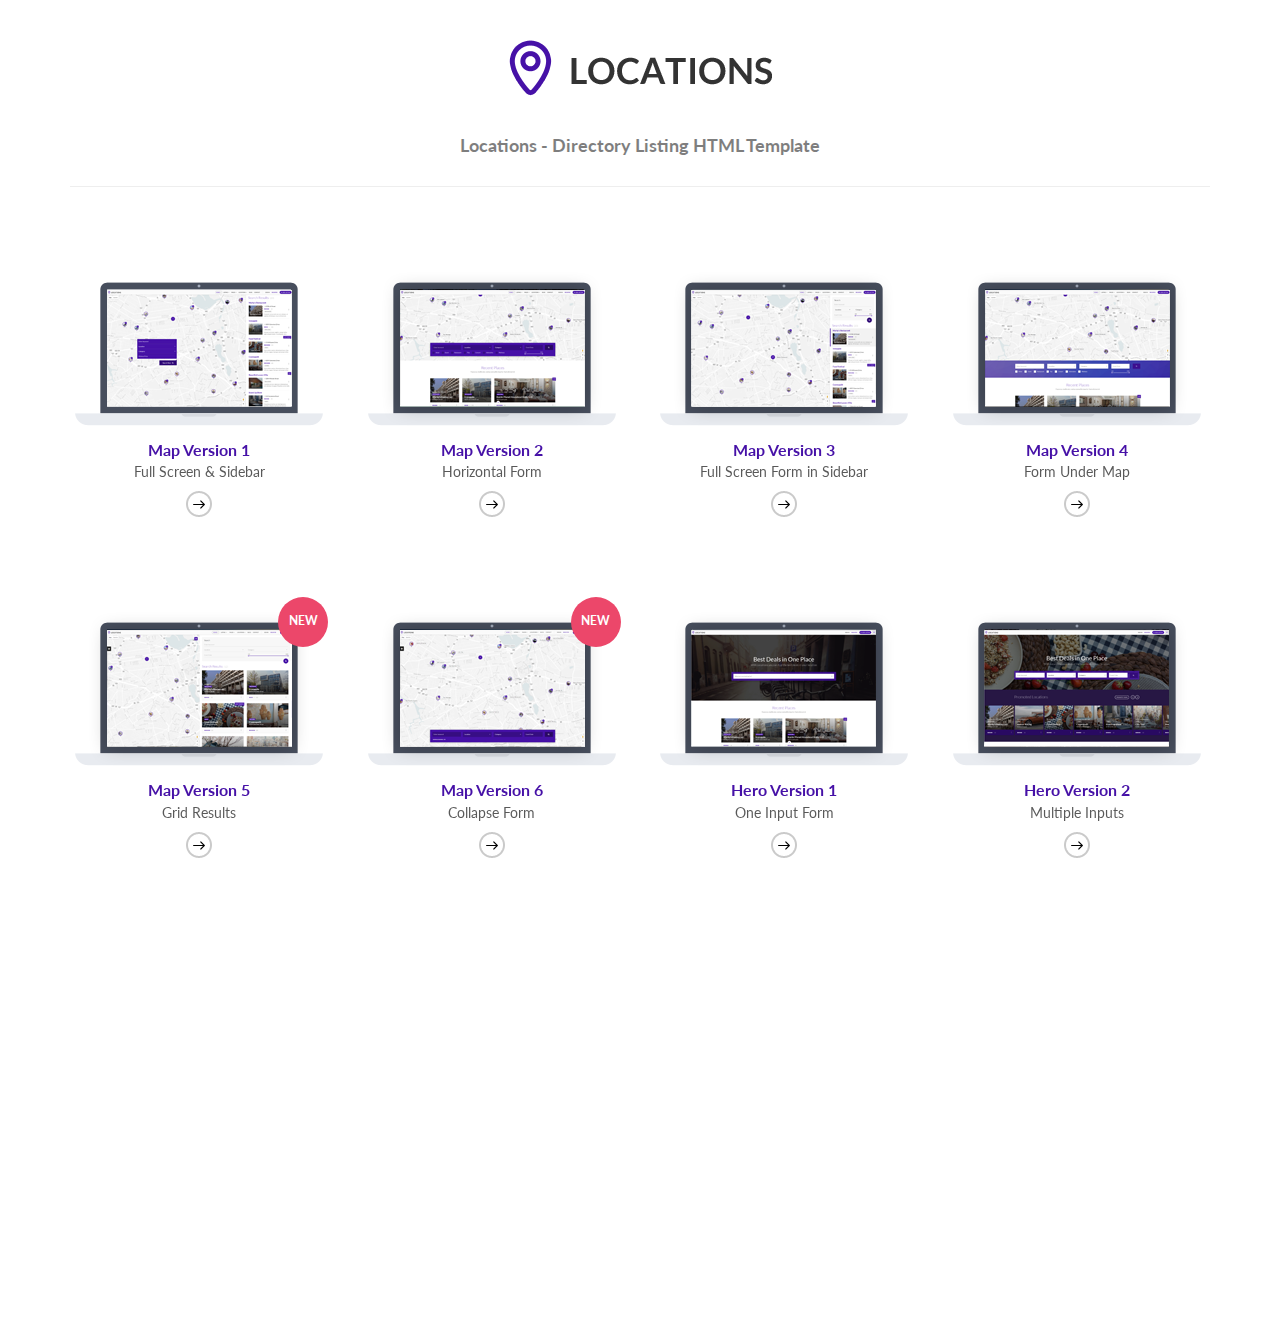
<file: html/index.html>
<!DOCTYPE html>

<html lang="en-US">
<head>
    <meta charset="UTF-8"/>
    <meta name="viewport" content="width=device-width, initial-scale=1.0">
    <meta name="author" content="ThemeStarz">

    <link href="assets/fonts/font-awesome.css" rel="stylesheet" type="text/css">
    <link href="assets/fonts/elegant-fonts.css" rel="stylesheet" type="text/css">
    <link href='https://fonts.googleapis.com/css?family=Lato:400,300,700,900,400italic' rel='stylesheet' type='text/css'>
    <link rel="stylesheet" href="assets/bootstrap/css/bootstrap.css" type="text/css">
    <link rel="stylesheet" href="assets/css/style.css" type="text/css">

    <title>Locations - Directory Listing HTML Template</title>
    <style>
        html, body { overflow-x: hidden; }
        .version .image img { width: 100%; }
        .tag { position: absolute; border-radius: 50%; background-color: #ec476a; color: #fff; font-weight: bold; font-size: 12px; text-transform: uppercase; text-align: center; width: 50px; height: 50px; line-height: 48px; top: 0; right: 0; }
    </style>
</head>

<body class="version-selector">

<div class="page-wrapper" id="page-top">

    <div id="page-content">
        <div class="container">
            <div class="logo"><img src="version-selector/logo.png" alt=""></div>
            <h1>Locations - Directory Listing HTML Template</h1>
            <hr>
            <div class="versions">
                <div class="row">
                    <div class="col-md-3 col-sm-3">
                        <a href="index-map-version-1.html" class="version">
                            <div class="image"><img src="version-selector/v1.png" alt=""></div>
                            <div class="description">
                                <h3>Map Version 1</h3>
                                <p>Full Screen & Sidebar</p>
                                <img src="version-selector/arrow.png" alt="">
                            </div>
                        </a>
                        <!--end version-->
                    </div>
                    <!--end col-md-4-->
                    <div class="col-md-3 col-sm-3">
                        <a href="index-map-version-2.html" class="version">
                            <div class="image"><img src="version-selector/v2.png" alt=""></div>
                            <div class="description">
                                <h3>Map Version 2</h3>
                                <p>Horizontal Form</p>
                                <img src="version-selector/arrow.png" alt="">
                            </div>
                        </a>
                        <!--end version-->
                    </div>
                    <!--end col-md-4-->
                    <div class="col-md-3 col-sm-3">
                        <a href="index-map-version-3.html" class="version">
                            <div class="image"><img src="version-selector/v3.png" alt=""></div>
                            <div class="description">
                                <h3>Map Version 3</h3>
                                <p>Full Screen Form in Sidebar</p>
                                <img src="version-selector/arrow.png" alt="">
                            </div>
                        </a>
                        <!--end version-->
                    </div>
                    <!--end col-md-4-->
                    <div class="col-md-3 col-sm-3">
                        <a href="index-map-version-4.html" class="version">
                            <div class="image"><img src="version-selector/v4.png" alt=""></div>
                            <div class="description">
                                <h3>Map Version 4</h3>
                                <p>Form Under Map</p>
                                <img src="version-selector/arrow.png" alt="">
                            </div>
                        </a>
                        <!--end version-->
                    </div>
                    <!--end col-md-4-->

                    <div class="col-md-3 col-sm-3">
                        <a href="index-map-version-5.html" class="version">
                            <span class="tag">New</span>
                            <div class="image"><img src="version-selector/v9.png" alt=""></div>
                            <div class="description">
                                <h3>Map Version 5</h3>
                                <p>Grid Results</p>
                                <img src="version-selector/arrow.png" alt="">
                            </div>
                        </a>
                        <!--end version-->
                    </div>
                    <!--end col-md-4-->
                    <div class="col-md-3 col-sm-3">
                        <a href="index-map-version-6.html" class="version">
                            <span class="tag">New</span>
                            <div class="image"><img src="version-selector/v10.png" alt=""></div>
                            <div class="description">
                                <h3>Map Version 6</h3>
                                <p>Collapse Form</p>
                                <img src="version-selector/arrow.png" alt="">
                            </div>
                        </a>
                        <!--end version-->
                    </div>
                    <!--end col-md-4-->
                    <div class="col-md-3 col-sm-3">
                        <a href="index-hero-version-1.html" class="version">
                            <div class="image"><img src="version-selector/v5.png" alt=""></div>
                            <div class="description">
                                <h3>Hero Version 1</h3>
                                <p>One Input Form</p>
                                <img src="version-selector/arrow.png" alt="">
                            </div>
                        </a>
                        <!--end version-->
                    </div>
                    <!--end col-md-4-->
                    <div class="col-md-3 col-sm-3">
                        <a href="index-hero-version-2.html" class="version">
                            <div class="image"><img src="version-selector/v6.png" alt=""></div>
                            <div class="description">
                                <h3>Hero Version 2</h3>
                                <p>Multiple Inputs</p>
                                <img src="version-selector/arrow.png" alt="">
                            </div>
                        </a>
                        <!--end version-->
                    </div>
                    <!--end col-md-4-->
                    <div class="col-md-3 col-sm-3">
                        <a href="index-hero-version-3.html" class="version">
                            <div class="image"><img src="version-selector/v7.png" alt=""></div>
                            <div class="description">
                                <h3>Hero Version 3</h3>
                                <p>Form Under Hero</p>
                                <img src="version-selector/arrow.png" alt="">
                            </div>
                        </a>
                        <!--end version-->
                    </div>
                    <!--end col-md-4-->
                    <div class="col-md-3 col-sm-3">
                        <a href="index-hero-version-4.html" class="version">
                            <div class="image"><img src="version-selector/v8.png" alt=""></div>
                            <div class="description">
                                <h3>Hero Version 4</h3>
                                <p>Background Slider</p>
                                <img src="version-selector/arrow.png" alt="">
                            </div>
                        </a>
                        <!--end version-->
                    </div>
                    <!--end col-md-4-->
                    <div class="col-md-3 col-sm-3">
                        <a href="index-hero-version-5.html" class="version">
                            <span class="tag">New</span>
                            <div class="image"><img src="version-selector/v11.png" alt=""></div>
                            <div class="description">
                                <h3>Hero Version 5</h3>
                                <p>Coupon Slider</p>
                                <img src="version-selector/arrow.png" alt="">
                            </div>
                        </a>
                        <!--end version-->
                    </div>
                    <!--end col-md-4-->
                    <div class="col-md-3 col-sm-3">
                        <a href="index-hero-version-6.html" class="version">
                            <span class="tag">New</span>
                            <div class="image"><img src="version-selector/v12.png" alt=""></div>
                            <div class="description">
                                <h3>Hero Version 6</h3>
                                <p>Interactive Slider</p>
                                <img src="version-selector/arrow.png" alt="">
                            </div>
                        </a>
                        <!--end version-->
                    </div>
                    <!--end col-md-4-->
                </div>
            </div>
            <!--end version-->
            <br>
        </div>
        <!--end container-->
    </div>
    <!--end page-content-->
</div>
<!--end page-wrapper-->
<a href="#" class="to-top scroll" data-show-after-scroll="600"><i class="arrow_up"></i></a>

<!--end outer-wrapper-->
<script type="text/javascript" src="assets/js/jquery-2.2.1.min.js"></script>
<script type="text/javascript" src="assets/js/jquery-migrate-1.2.1.min.js"></script>
<script type="text/javascript" src="assets/bootstrap/js/bootstrap.min.js"></script>

<script type="text/javascript" src="assets/js/custom.js"></script>

<script>
    customizerEnabled = 0;
</script>

</body>
</file>
<file: documentation/assets/blueprint-css/screen.css>
/* -----------------------------------------------------------------------


 Blueprint CSS Framework 0.9
 http://blueprintcss.org

   * Copyright (c) 2007-Present. See LICENSE for more info.
   * See README for instructions on how to use Blueprint.
   * For credits and origins, see AUTHORS.
   * This is a compressed file. See the sources in the 'src' directory.

----------------------------------------------------------------------- */

/* reset.css */
html, body, div, span, object, iframe, h1, h2, h3, h4, h5, h6, p, blockquote, pre, a, abbr, acronym, address, code, del, dfn, em, img, q, dl, dt, dd, ol, ul, li, fieldset, form, label, legend, table, caption, tbody, tfoot, thead, tr, th, td {margin:0;padding:0;border:0;font-weight:inherit;font-style:inherit;font-size:100%;font-family:inherit;vertical-align:baseline;}
body {line-height:1.5;}
table {border-collapse:separate;border-spacing:0;}
caption, th, td {text-align:left;font-weight:normal;}
table, td, th {vertical-align:middle;}
blockquote:before, blockquote:after, q:before, q:after {content:"";}
blockquote, q {quotes:"" "";}
a img {border:none;}

/* custom.css */
.info { background:#fafcfc; }
.borderTop { border-top: 1px solid #eee;}
.append-0 {padding-right:20px;}

/* typography.css */
body {font-size:80%;color:#222;background:#fff;font-family:"Helvetica Neue", Arial, Helvetica, sans-serif;padding-top:30px;}
h1, h2, h3, h4, h5, h6 {font-weight:normal;color:#111;}
h1 {font-size:2.6em;line-height:1;margin-bottom:0.5em;}
h2 {font-size:1.9em;margin-bottom:0.75em;}
h3 {font-size:1.4em;line-height:1;margin-bottom:1em;}
h4 {font-size:1.1em;line-height:1.25;margin-bottom:1.25em;}
h5 {font-size:1em;font-weight:bold;margin-bottom:1.5em;}
h6 {font-size:1em;font-weight:bold;}
h1 img, h2 img, h3 img, h4 img, h5 img, h6 img {margin:0;}
p {margin:0 0 1.5em;line-height:1.65em;}
p img.left {float:left;margin:1.5em 1.5em 1.5em 0;padding:0;}
p img.right {float:right;margin:1.5em 0 1.5em 1.5em;}
a:focus, a:hover {color:#000;}
a {color:#009;text-decoration:underline;}
blockquote {margin:1.5em;color:#666;font-style:italic;}
strong {font-weight:bold;}
em, dfn {font-style:italic;}
dfn {font-weight:bold;}
sup, sub {line-height:0;}
abbr, acronym {border-bottom:1px dotted #666;}
address {margin:0 0 1.5em;font-style:italic;}
del {color:#666;}
pre {margin:1.5em 0;white-space:pre;}
pre, code, tt {font:13px 'andale mono', 'lucida console', monospace;line-height:1.5;}
li ul, li ol {margin:0 1.5em;}
ul, ol {margin:0 1.5em 1.5em 3.5em;}
ul {list-style-type:disc;}
ol {list-style-type:decimal;}
ol.alpha {list-style:upper-alpha;}
dl {margin:0 0 1.5em 0;}
dl dt {font-weight:bold;}
dd {margin-left:1.5em;}
table {margin-bottom:1.4em;width:100%;}
th {font-weight:bold;}
thead th {background:#c3d9ff;}
th, td, caption {padding:4px 10px 4px 5px;}
tr.even td {background:#e5ecf9;}
tfoot {font-style:italic;}
caption {background:#eee;}
.small {font-size:.85em;margin-bottom:1.875em;line-height:1.875em;}
.large {font-size:1.2em;line-height:2.5em;margin-bottom:1.25em;}
.hide {display:none;}
.quiet {color:#666;}
.loud {color:#000;}
.highlight {background:#ff0;}
.added {background:#060;color:#fff;}
.removed {background:#900;color:#fff;}
.first {margin-left:0;padding-left:0;}
.last {margin-right:0;padding-right:0;}
.top {margin-top:0;padding-top:0;}
.bottom {margin-bottom:0;padding-bottom:0;}
.center {text-align:center;}

/* forms.css */
label {font-weight:bold;}
fieldset {padding:1.4em;margin:0 0 1.5em 0;border:1px solid #ccc;}
legend {font-weight:bold;font-size:1.2em;}
input[type=text], input[type=password], input.text, input.title, textarea, select {background-color:#fff;border:1px solid #bbb;}
input[type=text]:focus, input[type=password]:focus, input.text:focus, input.title:focus, textarea:focus, select:focus {border-color:#666;}
input[type=text], input[type=password], input.text, input.title, textarea, select {margin:0.5em 0;}
input.text, input.title {width:300px;padding:5px;}
input.title {font-size:1.5em;}
textarea {width:390px;height:250px;padding:5px;}
input[type=checkbox], input[type=radio], input.checkbox, input.radio {position:relative;top:.25em;}
form.inline {line-height:3;}
form.inline p {margin-bottom:0;}
.error, .notice, .success {padding:.8em;margin-bottom:1em;border:2px solid #ddd;}
.error {background:#FBE3E4;color:#8a1f11;border-color:#FBC2C4;}
.notice {background:#FFF6BF;color:#514721;border-color:#FFD324;}
.success {background:#E6EFC2;color:#264409;border-color:#C6D880;}
.error a {color:#8a1f11;}
.notice a {color:#514721;}
.success a {color:#264409;}

/* grid.css */
.container {width:790px;margin:0 auto;}
.showgrid {background:url(src/grid.png);}
.column, div.span-1, div.span-2, div.span-3, div.span-4, div.span-5, div.span-6, div.span-7, div.span-8, div.span-9, div.span-10, div.span-11, div.span-12, div.span-13, div.span-14, div.span-15, div.span-16, div.span-17, div.span-18, div.span-19, div.span-20, div.span-21, div.span-22, div.span-23, div.span-24 {float:left;margin-right:10px;}
.last, div.last {margin-right:0;}
.span-1 {width:30px;}
.span-2 {width:70px;}
.span-3 {width:110px;}
.span-4 {width:150px;}
.span-5 {width:190px;}
.span-6 {width:230px;}
.span-7 {width:270px;}
.span-8 {width:310px;}
.span-9 {width:350px;}
.span-10 {width:390px;}
.span-11 {width:430px;}
.span-12 {width:470px;}
.span-13 {width:510px;}
.span-14 {width:550px;}
.span-15 {width:590px;}
.span-16 {width:630px;}
.span-17 {width:670px;}
.span-18 {width:710px;}
.span-19 {width:750px;}
.span-20 {width:790px;}
.span-21 {width:830px;}
.span-22 {width:870px;}
.span-23 {width:910px;}
.span-24, div.span-24 {width:950px;margin:0;}
input.span-1, textarea.span-1, input.span-2, textarea.span-2, input.span-3, textarea.span-3, input.span-4, textarea.span-4, input.span-5, textarea.span-5, input.span-6, textarea.span-6, input.span-7, textarea.span-7, input.span-8, textarea.span-8, input.span-9, textarea.span-9, input.span-10, textarea.span-10, input.span-11, textarea.span-11, input.span-12, textarea.span-12, input.span-13, textarea.span-13, input.span-14, textarea.span-14, input.span-15, textarea.span-15, input.span-16, textarea.span-16, input.span-17, textarea.span-17, input.span-18, textarea.span-18, input.span-19, textarea.span-19, input.span-20, textarea.span-20, input.span-21, textarea.span-21, input.span-22, textarea.span-22, input.span-23, textarea.span-23, input.span-24, textarea.span-24 {border-left-width:1px!important;border-right-width:1px!important;padding-left:5px!important;padding-right:5px!important;}
input.span-1, textarea.span-1 {width:18px!important;}
input.span-2, textarea.span-2 {width:58px!important;}
input.span-3, textarea.span-3 {width:98px!important;}
input.span-4, textarea.span-4 {width:138px!important;}
input.span-5, textarea.span-5 {width:178px!important;}
input.span-6, textarea.span-6 {width:218px!important;}
input.span-7, textarea.span-7 {width:258px!important;}
input.span-8, textarea.span-8 {width:298px!important;}
input.span-9, textarea.span-9 {width:338px!important;}
input.span-10, textarea.span-10 {width:378px!important;}
input.span-11, textarea.span-11 {width:418px!important;}
input.span-12, textarea.span-12 {width:458px!important;}
input.span-13, textarea.span-13 {width:498px!important;}
input.span-14, textarea.span-14 {width:538px!important;}
input.span-15, textarea.span-15 {width:578px!important;}
input.span-16, textarea.span-16 {width:618px!important;}
input.span-17, textarea.span-17 {width:658px!important;}
input.span-18, textarea.span-18 {width:698px!important;}
input.span-19, textarea.span-19 {width:738px!important;}
input.span-20, textarea.span-20 {width:778px!important;}
input.span-21, textarea.span-21 {width:818px!important;}
input.span-22, textarea.span-22 {width:858px!important;}
input.span-23, textarea.span-23 {width:898px!important;}
input.span-24, textarea.span-24 {width:938px!important;}
.append-1 {padding-right:40px;}
.append-2 {padding-right:80px;}
.append-3 {padding-right:120px;}
.append-4 {padding-right:160px;}
.append-5 {padding-right:200px;}
.append-6 {padding-right:240px;}
.append-7 {padding-right:280px;}
.append-8 {padding-right:320px;}
.append-9 {padding-right:360px;}
.append-10 {padding-right:400px;}
.append-11 {padding-right:440px;}
.append-12 {padding-right:480px;}
.append-13 {padding-right:520px;}
.append-14 {padding-right:560px;}
.append-15 {padding-right:600px;}
.append-16 {padding-right:640px;}
.append-17 {padding-right:680px;}
.append-18 {padding-right:720px;}
.append-19 {padding-right:760px;}
.append-20 {padding-right:800px;}
.append-21 {padding-right:840px;}
.append-22 {padding-right:880px;}
.append-23 {padding-right:920px;}
.prepend-1 {padding-left:40px;}
.prepend-2 {padding-left:80px;}
.prepend-3 {padding-left:120px;}
.prepend-4 {padding-left:160px;}
.prepend-5 {padding-left:200px;}
.prepend-6 {padding-left:240px;}
.prepend-7 {padding-left:280px;}
.prepend-8 {padding-left:320px;}
.prepend-9 {padding-left:360px;}
.prepend-10 {padding-left:400px;}
.prepend-11 {padding-left:440px;}
.prepend-12 {padding-left:480px;}
.prepend-13 {padding-left:520px;}
.prepend-14 {padding-left:560px;}
.prepend-15 {padding-left:600px;}
.prepend-16 {padding-left:640px;}
.prepend-17 {padding-left:680px;}
.prepend-18 {padding-left:720px;}
.prepend-19 {padding-left:760px;}
.prepend-20 {padding-left:800px;}
.prepend-21 {padding-left:840px;}
.prepend-22 {padding-left:880px;}
.prepend-23 {padding-left:920px;}
div.border {padding-right:4px;margin-right:5px;border-right:1px solid #eee;}
div.colborder {padding-right:24px;margin-right:25px;border-right:1px solid #eee;}
div.colborderTop {border-top:1px solid #eee;}
.pull-1 {margin-left:-40px;}
.pull-2 {margin-left:-80px;}
.pull-3 {margin-left:-120px;}
.pull-4 {margin-left:-160px;}
.pull-5 {margin-left:-200px;}
.pull-6 {margin-left:-240px;}
.pull-7 {margin-left:-280px;}
.pull-8 {margin-left:-320px;}
.pull-9 {margin-left:-360px;}
.pull-10 {margin-left:-400px;}
.pull-11 {margin-left:-440px;}
.pull-12 {margin-left:-480px;}
.pull-13 {margin-left:-520px;}
.pull-14 {margin-left:-560px;}
.pull-15 {margin-left:-600px;}
.pull-16 {margin-left:-640px;}
.pull-17 {margin-left:-680px;}
.pull-18 {margin-left:-720px;}
.pull-19 {margin-left:-760px;}
.pull-20 {margin-left:-800px;}
.pull-21 {margin-left:-840px;}
.pull-22 {margin-left:-880px;}
.pull-23 {margin-left:-920px;}
.pull-24 {margin-left:-960px;}
.pull-1, .pull-2, .pull-3, .pull-4, .pull-5, .pull-6, .pull-7, .pull-8, .pull-9, .pull-10, .pull-11, .pull-12, .pull-13, .pull-14, .pull-15, .pull-16, .pull-17, .pull-18, .pull-19, .pull-20, .pull-21, .pull-22, .pull-23, .pull-24 {float:left;position:relative;}
.push-1 {margin:0 -40px 1.5em 40px;}
.push-2 {margin:0 -80px 1.5em 80px;}
.push-3 {margin:0 -120px 1.5em 120px;}
.push-4 {margin:0 -160px 1.5em 160px;}
.push-5 {margin:0 -200px 1.5em 200px;}
.push-6 {margin:0 -240px 1.5em 240px;}
.push-7 {margin:0 -280px 1.5em 280px;}
.push-8 {margin:0 -320px 1.5em 320px;}
.push-9 {margin:0 -360px 1.5em 360px;}
.push-10 {margin:0 -400px 1.5em 400px;}
.push-11 {margin:0 -440px 1.5em 440px;}
.push-12 {margin:0 -480px 1.5em 480px;}
.push-13 {margin:0 -520px 1.5em 520px;}
.push-14 {margin:0 -560px 1.5em 560px;}
.push-15 {margin:0 -600px 1.5em 600px;}
.push-16 {margin:0 -640px 1.5em 640px;}
.push-17 {margin:0 -680px 1.5em 680px;}
.push-18 {margin:0 -720px 1.5em 720px;}
.push-19 {margin:0 -760px 1.5em 760px;}
.push-20 {margin:0 -800px 1.5em 800px;}
.push-21 {margin:0 -840px 1.5em 840px;}
.push-22 {margin:0 -880px 1.5em 880px;}
.push-23 {margin:0 -920px 1.5em 920px;}
.push-24 {margin:0 -960px 1.5em 960px;}
.push-1, .push-2, .push-3, .push-4, .push-5, .push-6, .push-7, .push-8, .push-9, .push-10, .push-11, .push-12, .push-13, .push-14, .push-15, .push-16, .push-17, .push-18, .push-19, .push-20, .push-21, .push-22, .push-23, .push-24 {float:right;position:relative;}
.prepend-top {margin-top:1.5em;}
.append-bottom {margin-bottom:1.5em;}
.box {padding:1.5em;margin-bottom:1.5em;background:#E5ECF9;}
hr {background:#ddd;color:#ddd;clear:both;float:none;width:100%;height:.1em;margin:0 0 1.45em;border:none;}
hr.space {background:#fff;color:#fff;}
.clearfix:after, .container:after {content:"\0020";display:block;height:0;clear:both;visibility:hidden;overflow:hidden;}
.clearfix, .container {display:block;}
.clear {clear:both;}
</file>
<file: documentation/assets/blueprint-css/print.css>
/* -----------------------------------------------------------------------


 Blueprint CSS Framework 0.9
 http://blueprintcss.org

   * Copyright (c) 2007-Present. See LICENSE for more info.
   * See README for instructions on how to use Blueprint.
   * For credits and origins, see AUTHORS.
   * This is a compressed file. See the sources in the 'src' directory.

----------------------------------------------------------------------- */

/* print.css */
body {line-height:1.5;font-family:"Helvetica Neue", Arial, Helvetica, sans-serif;color:#000;background:none;font-size:10pt;}
.container {background:none;}
hr {background:#ccc;color:#ccc;width:100%;height:2px;margin:2em 0;padding:0;border:none;}
hr.space {background:#fff;color:#fff;}
h1, h2, h3, h4, h5, h6 {font-family:"Helvetica Neue", Arial, "Lucida Grande", sans-serif;}
code {font:.9em "Courier New", Monaco, Courier, monospace;}
img {float:left;margin:1.5em 1.5em 1.5em 0;}
a img {border:none;}
p img.top {margin-top:0;}
blockquote {margin:1.5em;padding:1em;font-style:italic;font-size:.9em;}
.small {font-size:.9em;}
.large {font-size:1.1em;}
.quiet {color:#999;}
.hide {display:none;}
a:link, a:visited {background:transparent;font-weight:700;text-decoration:underline;}
a:link:after, a:visited:after {content:" (" attr(href) ")";font-size:90%;}
</file>
<file: documentation/assets/blueprint-css/ie.css>
/* -----------------------------------------------------------------------


 Blueprint CSS Framework 0.9
 http://blueprintcss.org

   * Copyright (c) 2007-Present. See LICENSE for more info.
   * See README for instructions on how to use Blueprint.
   * For credits and origins, see AUTHORS.
   * This is a compressed file. See the sources in the 'src' directory.

----------------------------------------------------------------------- */

/* ie.css */
body {text-align:center;}
.container {text-align:left;}
* html .column, * html div.span-1, * html div.span-2, * html div.span-3, * html div.span-4, * html div.span-5, * html div.span-6, * html div.span-7, * html div.span-8, * html div.span-9, * html div.span-10, * html div.span-11, * html div.span-12, * html div.span-13, * html div.span-14, * html div.span-15, * html div.span-16, * html div.span-17, * html div.span-18, * html div.span-19, * html div.span-20, * html div.span-21, * html div.span-22, * html div.span-23, * html div.span-24 {overflow-x:hidden;}
* html legend {margin:0px -8px 16px 0;padding:0;}
ol {margin-left:2em;}
sup {vertical-align:text-top;}
sub {vertical-align:text-bottom;}
html>body p code {*white-space:normal;}
hr {margin:-8px auto 11px;}
img {-ms-interpolation-mode:bicubic;}
.clearfix, .container {display:inline-block;}
* html .clearfix, * html .container {height:1%;}
fieldset {padding-top:0;}
input.text, input.title {background-color:#fff;border:1px solid #bbb;}
input.text:focus, input.title:focus {border-color:#666;}
input.text, input.title, textarea, select {margin:0.5em 0;}
input.checkbox, input.radio {position:relative;top:.25em;}
form.inline div, form.inline p {vertical-align:middle;}
form.inline label {position:relative;top:-0.25em;}
form.inline input.checkbox, form.inline input.radio, form.inline input.button, form.inline button {margin:0.5em 0;}
button, input.button {position:relative;top:0.25em;}
</file>
<file: html/assets/fonts/elegant-fonts.css>
@font-face {
	font-family: 'ElegantIcons';
	src:url('fonts/ElegantIcons.eot');
	src:url('fonts/ElegantIcons.eot?#iefix') format('embedded-opentype'),
		url('fonts/ElegantIcons.woff') format('woff'),
		url('fonts/ElegantIcons.ttf') format('truetype'),
		url('fonts/ElegantIcons.svg#ElegantIcons') format('svg');
	font-weight: normal;
	font-style: normal;
}

/* Use the following CSS code if you want to use data attributes for inserting your icons */
[data-icon]:before {
	font-family: 'ElegantIcons';
	content: attr(data-icon);
	speak: none;
	font-weight: normal;
	font-variant: normal;
	text-transform: none;
	line-height: 1;
	-webkit-font-smoothing: antialiased;
	-moz-osx-font-smoothing: grayscale;
}

/* Use the following CSS code if you want to have a class per icon */
/*
Instead of a list of all class selectors,
you can use the generic selector below, but it's slower:
[class*="your-class-prefix"] {
*/
.arrow_up, .arrow_down, .arrow_left, .arrow_right, .arrow_left-up, .arrow_right-up, .arrow_right-down, .arrow_left-down, .arrow-up-down, .arrow_up-down_alt, .arrow_left-right_alt, .arrow_left-right, .arrow_expand_alt2, .arrow_expand_alt, .arrow_condense, .arrow_expand, .arrow_move, .arrow_carrot-up, .arrow_carrot-down, .arrow_carrot-left, .arrow_carrot-right, .arrow_carrot-2up, .arrow_carrot-2down, .arrow_carrot-2left, .arrow_carrot-2right, .arrow_carrot-up_alt2, .arrow_carrot-down_alt2, .arrow_carrot-left_alt2, .arrow_carrot-right_alt2, .arrow_carrot-2up_alt2, .arrow_carrot-2down_alt2, .arrow_carrot-2left_alt2, .arrow_carrot-2right_alt2, .arrow_triangle-up, .arrow_triangle-down, .arrow_triangle-left, .arrow_triangle-right, .arrow_triangle-up_alt2, .arrow_triangle-down_alt2, .arrow_triangle-left_alt2, .arrow_triangle-right_alt2, .arrow_back, .icon_minus-06, .icon_plus, .icon_close, .icon_check, .icon_minus_alt2, .icon_plus_alt2, .icon_close_alt2, .icon_check_alt2, .icon_zoom-out_alt, .icon_zoom-in_alt, .icon_search, .icon_box-empty, .icon_box-selected, .icon_minus-box, .icon_plus-box, .icon_box-checked, .icon_circle-empty, .icon_circle-slelected, .icon_stop_alt2, .icon_stop, .icon_pause_alt2, .icon_pause, .icon_menu, .icon_menu-square_alt2, .icon_menu-circle_alt2, .icon_ul, .icon_ol, .icon_adjust-horiz, .icon_adjust-vert, .icon_document_alt, .icon_documents_alt, .icon_pencil, .icon_pencil-edit_alt, .icon_pencil-edit, .icon_folder-alt, .icon_folder-open_alt, .icon_folder-add_alt, .icon_info_alt, .icon_error-oct_alt, .icon_error-circle_alt, .icon_error-triangle_alt, .icon_question_alt2, .icon_question, .icon_comment_alt, .icon_chat_alt, .icon_vol-mute_alt, .icon_volume-low_alt, .icon_volume-high_alt, .icon_quotations, .icon_quotations_alt2, .icon_clock_alt, .icon_lock_alt, .icon_lock-open_alt, .icon_key_alt, .icon_cloud_alt, .icon_cloud-upload_alt, .icon_cloud-download_alt, .icon_image, .icon_images, .icon_lightbulb_alt, .icon_gift_alt, .icon_house_alt, .icon_genius, .icon_mobile, .icon_tablet, .icon_laptop, .icon_desktop, .icon_camera_alt, .icon_mail_alt, .icon_cone_alt, .icon_ribbon_alt, .icon_bag_alt, .icon_creditcard, .icon_cart_alt, .icon_paperclip, .icon_tag_alt, .icon_tags_alt, .icon_trash_alt, .icon_cursor_alt, .icon_mic_alt, .icon_compass_alt, .icon_pin_alt, .icon_pushpin_alt, .icon_map_alt, .icon_drawer_alt, .icon_toolbox_alt, .icon_book_alt, .icon_calendar, .icon_film, .icon_table, .icon_contacts_alt, .icon_headphones, .icon_lifesaver, .icon_piechart, .icon_refresh, .icon_link_alt, .icon_link, .icon_loading, .icon_blocked, .icon_archive_alt, .icon_heart_alt, .icon_star_alt, .icon_star-half_alt, .icon_star, .icon_star-half, .icon_tools, .icon_tool, .icon_cog, .icon_cogs, .arrow_up_alt, .arrow_down_alt, .arrow_left_alt, .arrow_right_alt, .arrow_left-up_alt, .arrow_right-up_alt, .arrow_right-down_alt, .arrow_left-down_alt, .arrow_condense_alt, .arrow_expand_alt3, .arrow_carrot_up_alt, .arrow_carrot-down_alt, .arrow_carrot-left_alt, .arrow_carrot-right_alt, .arrow_carrot-2up_alt, .arrow_carrot-2dwnn_alt, .arrow_carrot-2left_alt, .arrow_carrot-2right_alt, .arrow_triangle-up_alt, .arrow_triangle-down_alt, .arrow_triangle-left_alt, .arrow_triangle-right_alt, .icon_minus_alt, .icon_plus_alt, .icon_close_alt, .icon_check_alt, .icon_zoom-out, .icon_zoom-in, .icon_stop_alt, .icon_menu-square_alt, .icon_menu-circle_alt, .icon_document, .icon_documents, .icon_pencil_alt, .icon_folder, .icon_folder-open, .icon_folder-add, .icon_folder_upload, .icon_folder_download, .icon_info, .icon_error-circle, .icon_error-oct, .icon_error-triangle, .icon_question_alt, .icon_comment, .icon_chat, .icon_vol-mute, .icon_volume-low, .icon_volume-high, .icon_quotations_alt, .icon_clock, .icon_lock, .icon_lock-open, .icon_key, .icon_cloud, .icon_cloud-upload, .icon_cloud-download, .icon_lightbulb, .icon_gift, .icon_house, .icon_camera, .icon_mail, .icon_cone, .icon_ribbon, .icon_bag, .icon_cart, .icon_tag, .icon_tags, .icon_trash, .icon_cursor, .icon_mic, .icon_compass, .icon_pin, .icon_pushpin, .icon_map, .icon_drawer, .icon_toolbox, .icon_book, .icon_contacts, .icon_archive, .icon_heart, .icon_profile, .icon_group, .icon_grid-2x2, .icon_grid-3x3, .icon_music, .icon_pause_alt, .icon_phone, .icon_upload, .icon_download, .social_facebook, .social_twitter, .social_pinterest, .social_googleplus, .social_tumblr, .social_tumbleupon, .social_wordpress, .social_instagram, .social_dribbble, .social_vimeo, .social_linkedin, .social_rss, .social_deviantart, .social_share, .social_myspace, .social_skype, .social_youtube, .social_picassa, .social_googledrive, .social_flickr, .social_blogger, .social_spotify, .social_delicious, .social_facebook_circle, .social_twitter_circle, .social_pinterest_circle, .social_googleplus_circle, .social_tumblr_circle, .social_stumbleupon_circle, .social_wordpress_circle, .social_instagram_circle, .social_dribbble_circle, .social_vimeo_circle, .social_linkedin_circle, .social_rss_circle, .social_deviantart_circle, .social_share_circle, .social_myspace_circle, .social_skype_circle, .social_youtube_circle, .social_picassa_circle, .social_googledrive_alt2, .social_flickr_circle, .social_blogger_circle, .social_spotify_circle, .social_delicious_circle, .social_facebook_square, .social_twitter_square, .social_pinterest_square, .social_googleplus_square, .social_tumblr_square, .social_stumbleupon_square, .social_wordpress_square, .social_instagram_square, .social_dribbble_square, .social_vimeo_square, .social_linkedin_square, .social_rss_square, .social_deviantart_square, .social_share_square, .social_myspace_square, .social_skype_square, .social_youtube_square, .social_picassa_square, .social_googledrive_square, .social_flickr_square, .social_blogger_square, .social_spotify_square, .social_delicious_square, .icon_printer, .icon_calulator, .icon_building, .icon_floppy, .icon_drive, .icon_search-2, .icon_id, .icon_id-2, .icon_puzzle, .icon_like, .icon_dislike, .icon_mug, .icon_currency, .icon_wallet, .icon_pens, .icon_easel, .icon_flowchart, .icon_datareport, .icon_briefcase, .icon_shield, .icon_percent, .icon_globe, .icon_globe-2, .icon_target, .icon_hourglass, .icon_balance, .icon_rook, .icon_printer-alt, .icon_calculator_alt, .icon_building_alt, .icon_floppy_alt, .icon_drive_alt, .icon_search_alt, .icon_id_alt, .icon_id-2_alt, .icon_puzzle_alt, .icon_like_alt, .icon_dislike_alt, .icon_mug_alt, .icon_currency_alt, .icon_wallet_alt, .icon_pens_alt, .icon_easel_alt, .icon_flowchart_alt, .icon_datareport_alt, .icon_briefcase_alt, .icon_shield_alt, .icon_percent_alt, .icon_globe_alt, .icon_clipboard {
	font-family: 'ElegantIcons';
	speak: none;
	font-style: normal;
	font-weight: normal;
	font-variant: normal;
	text-transform: none;
	line-height: 1;
	-webkit-font-smoothing: antialiased;
}
.arrow_up:before {
	content: "\21";
}
.arrow_down:before {
	content: "\22";
}
.arrow_left:before {
	content: "\23";
}
.arrow_right:before {
	content: "\24";
}
.arrow_left-up:before {
	content: "\25";
}
.arrow_right-up:before {
	content: "\26";
}
.arrow_right-down:before {
	content: "\27";
}
.arrow_left-down:before {
	content: "\28";
}
.arrow-up-down:before {
	content: "\29";
}
.arrow_up-down_alt:before {
	content: "\2a";
}
.arrow_left-right_alt:before {
	content: "\2b";
}
.arrow_left-right:before {
	content: "\2c";
}
.arrow_expand_alt2:before {
	content: "\2d";
}
.arrow_expand_alt:before {
	content: "\2e";
}
.arrow_condense:before {
	content: "\2f";
}
.arrow_expand:before {
	content: "\30";
}
.arrow_move:before {
	content: "\31";
}
.arrow_carrot-up:before {
	content: "\32";
}
.arrow_carrot-down:before {
	content: "\33";
}
.arrow_carrot-left:before {
	content: "\34";
}
.arrow_carrot-right:before {
	content: "\35";
}
.arrow_carrot-2up:before {
	content: "\36";
}
.arrow_carrot-2down:before {
	content: "\37";
}
.arrow_carrot-2left:before {
	content: "\38";
}
.arrow_carrot-2right:before {
	content: "\39";
}
.arrow_carrot-up_alt2:before {
	content: "\3a";
}
.arrow_carrot-down_alt2:before {
	content: "\3b";
}
.arrow_carrot-left_alt2:before {
	content: "\3c";
}
.arrow_carrot-right_alt2:before {
	content: "\3d";
}
.arrow_carrot-2up_alt2:before {
	content: "\3e";
}
.arrow_carrot-2down_alt2:before {
	content: "\3f";
}
.arrow_carrot-2left_alt2:before {
	content: "\40";
}
.arrow_carrot-2right_alt2:before {
	content: "\41";
}
.arrow_triangle-up:before {
	content: "\42";
}
.arrow_triangle-down:before {
	content: "\43";
}
.arrow_triangle-left:before {
	content: "\44";
}
.arrow_triangle-right:before {
	content: "\45";
}
.arrow_triangle-up_alt2:before {
	content: "\46";
}
.arrow_triangle-down_alt2:before {
	content: "\47";
}
.arrow_triangle-left_alt2:before {
	content: "\48";
}
.arrow_triangle-right_alt2:before {
	content: "\49";
}
.arrow_back:before {
	content: "\4a";
}
.icon_minus-06:before {
	content: "\4b";
}
.icon_plus:before {
	content: "\4c";
}
.icon_close:before {
	content: "\4d";
}
.icon_check:before {
	content: "\4e";
}
.icon_minus_alt2:before {
	content: "\4f";
}
.icon_plus_alt2:before {
	content: "\50";
}
.icon_close_alt2:before {
	content: "\51";
}
.icon_check_alt2:before {
	content: "\52";
}
.icon_zoom-out_alt:before {
	content: "\53";
}
.icon_zoom-in_alt:before {
	content: "\54";
}
.icon_search:before {
	content: "\55";
}
.icon_box-empty:before {
	content: "\56";
}
.icon_box-selected:before {
	content: "\57";
}
.icon_minus-box:before {
	content: "\58";
}
.icon_plus-box:before {
	content: "\59";
}
.icon_box-checked:before {
	content: "\5a";
}
.icon_circle-empty:before {
	content: "\5b";
}
.icon_circle-slelected:before {
	content: "\5c";
}
.icon_stop_alt2:before {
	content: "\5d";
}
.icon_stop:before {
	content: "\5e";
}
.icon_pause_alt2:before {
	content: "\5f";
}
.icon_pause:before {
	content: "\60";
}
.icon_menu:before {
	content: "\61";
}
.icon_menu-square_alt2:before {
	content: "\62";
}
.icon_menu-circle_alt2:before {
	content: "\63";
}
.icon_ul:before {
	content: "\64";
}
.icon_ol:before {
	content: "\65";
}
.icon_adjust-horiz:before {
	content: "\66";
}
.icon_adjust-vert:before {
	content: "\67";
}
.icon_document_alt:before {
	content: "\68";
}
.icon_documents_alt:before {
	content: "\69";
}
.icon_pencil:before {
	content: "\6a";
}
.icon_pencil-edit_alt:before {
	content: "\6b";
}
.icon_pencil-edit:before {
	content: "\6c";
}
.icon_folder-alt:before {
	content: "\6d";
}
.icon_folder-open_alt:before {
	content: "\6e";
}
.icon_folder-add_alt:before {
	content: "\6f";
}
.icon_info_alt:before {
	content: "\70";
}
.icon_error-oct_alt:before {
	content: "\71";
}
.icon_error-circle_alt:before {
	content: "\72";
}
.icon_error-triangle_alt:before {
	content: "\73";
}
.icon_question_alt2:before {
	content: "\74";
}
.icon_question:before {
	content: "\75";
}
.icon_comment_alt:before {
	content: "\76";
}
.icon_chat_alt:before {
	content: "\77";
}
.icon_vol-mute_alt:before {
	content: "\78";
}
.icon_volume-low_alt:before {
	content: "\79";
}
.icon_volume-high_alt:before {
	content: "\7a";
}
.icon_quotations:before {
	content: "\7b";
}
.icon_quotations_alt2:before {
	content: "\7c";
}
.icon_clock_alt:before {
	content: "\7d";
}
.icon_lock_alt:before {
	content: "\7e";
}
.icon_lock-open_alt:before {
	content: "\e000";
}
.icon_key_alt:before {
	content: "\e001";
}
.icon_cloud_alt:before {
	content: "\e002";
}
.icon_cloud-upload_alt:before {
	content: "\e003";
}
.icon_cloud-download_alt:before {
	content: "\e004";
}
.icon_image:before {
	content: "\e005";
}
.icon_images:before {
	content: "\e006";
}
.icon_lightbulb_alt:before {
	content: "\e007";
}
.icon_gift_alt:before {
	content: "\e008";
}
.icon_house_alt:before {
	content: "\e009";
}
.icon_genius:before {
	content: "\e00a";
}
.icon_mobile:before {
	content: "\e00b";
}
.icon_tablet:before {
	content: "\e00c";
}
.icon_laptop:before {
	content: "\e00d";
}
.icon_desktop:before {
	content: "\e00e";
}
.icon_camera_alt:before {
	content: "\e00f";
}
.icon_mail_alt:before {
	content: "\e010";
}
.icon_cone_alt:before {
	content: "\e011";
}
.icon_ribbon_alt:before {
	content: "\e012";
}
.icon_bag_alt:before {
	content: "\e013";
}
.icon_creditcard:before {
	content: "\e014";
}
.icon_cart_alt:before {
	content: "\e015";
}
.icon_paperclip:before {
	content: "\e016";
}
.icon_tag_alt:before {
	content: "\e017";
}
.icon_tags_alt:before {
	content: "\e018";
}
.icon_trash_alt:before {
	content: "\e019";
}
.icon_cursor_alt:before {
	content: "\e01a";
}
.icon_mic_alt:before {
	content: "\e01b";
}
.icon_compass_alt:before {
	content: "\e01c";
}
.icon_pin_alt:before {
	content: "\e01d";
}
.icon_pushpin_alt:before {
	content: "\e01e";
}
.icon_map_alt:before {
	content: "\e01f";
}
.icon_drawer_alt:before {
	content: "\e020";
}
.icon_toolbox_alt:before {
	content: "\e021";
}
.icon_book_alt:before {
	content: "\e022";
}
.icon_calendar:before {
	content: "\e023";
}
.icon_film:before {
	content: "\e024";
}
.icon_table:before {
	content: "\e025";
}
.icon_contacts_alt:before {
	content: "\e026";
}
.icon_headphones:before {
	content: "\e027";
}
.icon_lifesaver:before {
	content: "\e028";
}
.icon_piechart:before {
	content: "\e029";
}
.icon_refresh:before {
	content: "\e02a";
}
.icon_link_alt:before {
	content: "\e02b";
}
.icon_link:before {
	content: "\e02c";
}
.icon_loading:before {
	content: "\e02d";
}
.icon_blocked:before {
	content: "\e02e";
}
.icon_archive_alt:before {
	content: "\e02f";
}
.icon_heart_alt:before {
	content: "\e030";
}
.icon_star_alt:before {
	content: "\e031";
}
.icon_star-half_alt:before {
	content: "\e032";
}
.icon_star:before {
	content: "\e033";
}
.icon_star-half:before {
	content: "\e034";
}
.icon_tools:before {
	content: "\e035";
}
.icon_tool:before {
	content: "\e036";
}
.icon_cog:before {
	content: "\e037";
}
.icon_cogs:before {
	content: "\e038";
}
.arrow_up_alt:before {
	content: "\e039";
}
.arrow_down_alt:before {
	content: "\e03a";
}
.arrow_left_alt:before {
	content: "\e03b";
}
.arrow_right_alt:before {
	content: "\e03c";
}
.arrow_left-up_alt:before {
	content: "\e03d";
}
.arrow_right-up_alt:before {
	content: "\e03e";
}
.arrow_right-down_alt:before {
	content: "\e03f";
}
.arrow_left-down_alt:before {
	content: "\e040";
}
.arrow_condense_alt:before {
	content: "\e041";
}
.arrow_expand_alt3:before {
	content: "\e042";
}
.arrow_carrot_up_alt:before {
	content: "\e043";
}
.arrow_carrot-down_alt:before {
	content: "\e044";
}
.arrow_carrot-left_alt:before {
	content: "\e045";
}
.arrow_carrot-right_alt:before {
	content: "\e046";
}
.arrow_carrot-2up_alt:before {
	content: "\e047";
}
.arrow_carrot-2dwnn_alt:before {
	content: "\e048";
}
.arrow_carrot-2left_alt:before {
	content: "\e049";
}
.arrow_carrot-2right_alt:before {
	content: "\e04a";
}
.arrow_triangle-up_alt:before {
	content: "\e04b";
}
.arrow_triangle-down_alt:before {
	content: "\e04c";
}
.arrow_triangle-left_alt:before {
	content: "\e04d";
}
.arrow_triangle-right_alt:before {
	content: "\e04e";
}
.icon_minus_alt:before {
	content: "\e04f";
}
.icon_plus_alt:before {
	content: "\e050";
}
.icon_close_alt:before {
	content: "\e051";
}
.icon_check_alt:before {
	content: "\e052";
}
.icon_zoom-out:before {
	content: "\e053";
}
.icon_zoom-in:before {
	content: "\e054";
}
.icon_stop_alt:before {
	content: "\e055";
}
.icon_menu-square_alt:before {
	content: "\e056";
}
.icon_menu-circle_alt:before {
	content: "\e057";
}
.icon_document:before {
	content: "\e058";
}
.icon_documents:before {
	content: "\e059";
}
.icon_pencil_alt:before {
	content: "\e05a";
}
.icon_folder:before {
	content: "\e05b";
}
.icon_folder-open:before {
	content: "\e05c";
}
.icon_folder-add:before {
	content: "\e05d";
}
.icon_folder_upload:before {
	content: "\e05e";
}
.icon_folder_download:before {
	content: "\e05f";
}
.icon_info:before {
	content: "\e060";
}
.icon_error-circle:before {
	content: "\e061";
}
.icon_error-oct:before {
	content: "\e062";
}
.icon_error-triangle:before {
	content: "\e063";
}
.icon_question_alt:before {
	content: "\e064";
}
.icon_comment:before {
	content: "\e065";
}
.icon_chat:before {
	content: "\e066";
}
.icon_vol-mute:before {
	content: "\e067";
}
.icon_volume-low:before {
	content: "\e068";
}
.icon_volume-high:before {
	content: "\e069";
}
.icon_quotations_alt:before {
	content: "\e06a";
}
.icon_clock:before {
	content: "\e06b";
}
.icon_lock:before {
	content: "\e06c";
}
.icon_lock-open:before {
	content: "\e06d";
}
.icon_key:before {
	content: "\e06e";
}
.icon_cloud:before {
	content: "\e06f";
}
.icon_cloud-upload:before {
	content: "\e070";
}
.icon_cloud-download:before {
	content: "\e071";
}
.icon_lightbulb:before {
	content: "\e072";
}
.icon_gift:before {
	content: "\e073";
}
.icon_house:before {
	content: "\e074";
}
.icon_camera:before {
	content: "\e075";
}
.icon_mail:before {
	content: "\e076";
}
.icon_cone:before {
	content: "\e077";
}
.icon_ribbon:before {
	content: "\e078";
}
.icon_bag:before {
	content: "\e079";
}
.icon_cart:before {
	content: "\e07a";
}
.icon_tag:before {
	content: "\e07b";
}
.icon_tags:before {
	content: "\e07c";
}
.icon_trash:before {
	content: "\e07d";
}
.icon_cursor:before {
	content: "\e07e";
}
.icon_mic:before {
	content: "\e07f";
}
.icon_compass:before {
	content: "\e080";
}
.icon_pin:before {
	content: "\e081";
}
.icon_pushpin:before {
	content: "\e082";
}
.icon_map:before {
	content: "\e083";
}
.icon_drawer:before {
	content: "\e084";
}
.icon_toolbox:before {
	content: "\e085";
}
.icon_book:before {
	content: "\e086";
}
.icon_contacts:before {
	content: "\e087";
}
.icon_archive:before {
	content: "\e088";
}
.icon_heart:before {
	content: "\e089";
}
.icon_profile:before {
	content: "\e08a";
}
.icon_group:before {
	content: "\e08b";
}
.icon_grid-2x2:before {
	content: "\e08c";
}
.icon_grid-3x3:before {
	content: "\e08d";
}
.icon_music:before {
	content: "\e08e";
}
.icon_pause_alt:before {
	content: "\e08f";
}
.icon_phone:before {
	content: "\e090";
}
.icon_upload:before {
	content: "\e091";
}
.icon_download:before {
	content: "\e092";
}
.social_facebook:before {
	content: "\e093";
}
.social_twitter:before {
	content: "\e094";
}
.social_pinterest:before {
	content: "\e095";
}
.social_googleplus:before {
	content: "\e096";
}
.social_tumblr:before {
	content: "\e097";
}
.social_tumbleupon:before {
	content: "\e098";
}
.social_wordpress:before {
	content: "\e099";
}
.social_instagram:before {
	content: "\e09a";
}
.social_dribbble:before {
	content: "\e09b";
}
.social_vimeo:before {
	content: "\e09c";
}
.social_linkedin:before {
	content: "\e09d";
}
.social_rss:before {
	content: "\e09e";
}
.social_deviantart:before {
	content: "\e09f";
}
.social_share:before {
	content: "\e0a0";
}
.social_myspace:before {
	content: "\e0a1";
}
.social_skype:before {
	content: "\e0a2";
}
.social_youtube:before {
	content: "\e0a3";
}
.social_picassa:before {
	content: "\e0a4";
}
.social_googledrive:before {
	content: "\e0a5";
}
.social_flickr:before {
	content: "\e0a6";
}
.social_blogger:before {
	content: "\e0a7";
}
.social_spotify:before {
	content: "\e0a8";
}
.social_delicious:before {
	content: "\e0a9";
}
.social_facebook_circle:before {
	content: "\e0aa";
}
.social_twitter_circle:before {
	content: "\e0ab";
}
.social_pinterest_circle:before {
	content: "\e0ac";
}
.social_googleplus_circle:before {
	content: "\e0ad";
}
.social_tumblr_circle:before {
	content: "\e0ae";
}
.social_stumbleupon_circle:before {
	content: "\e0af";
}
.social_wordpress_circle:before {
	content: "\e0b0";
}
.social_instagram_circle:before {
	content: "\e0b1";
}
.social_dribbble_circle:before {
	content: "\e0b2";
}
.social_vimeo_circle:before {
	content: "\e0b3";
}
.social_linkedin_circle:before {
	content: "\e0b4";
}
.social_rss_circle:before {
	content: "\e0b5";
}
.social_deviantart_circle:before {
	content: "\e0b6";
}
.social_share_circle:before {
	content: "\e0b7";
}
.social_myspace_circle:before {
	content: "\e0b8";
}
.social_skype_circle:before {
	content: "\e0b9";
}
.social_youtube_circle:before {
	content: "\e0ba";
}
.social_picassa_circle:before {
	content: "\e0bb";
}
.social_googledrive_alt2:before {
	content: "\e0bc";
}
.social_flickr_circle:before {
	content: "\e0bd";
}
.social_blogger_circle:before {
	content: "\e0be";
}
.social_spotify_circle:before {
	content: "\e0bf";
}
.social_delicious_circle:before {
	content: "\e0c0";
}
.social_facebook_square:before {
	content: "\e0c1";
}
.social_twitter_square:before {
	content: "\e0c2";
}
.social_pinterest_square:before {
	content: "\e0c3";
}
.social_googleplus_square:before {
	content: "\e0c4";
}
.social_tumblr_square:before {
	content: "\e0c5";
}
.social_stumbleupon_square:before {
	content: "\e0c6";
}
.social_wordpress_square:before {
	content: "\e0c7";
}
.social_instagram_square:before {
	content: "\e0c8";
}
.social_dribbble_square:before {
	content: "\e0c9";
}
.social_vimeo_square:before {
	content: "\e0ca";
}
.social_linkedin_square:before {
	content: "\e0cb";
}
.social_rss_square:before {
	content: "\e0cc";
}
.social_deviantart_square:before {
	content: "\e0cd";
}
.social_share_square:before {
	content: "\e0ce";
}
.social_myspace_square:before {
	content: "\e0cf";
}
.social_skype_square:before {
	content: "\e0d0";
}
.social_youtube_square:before {
	content: "\e0d1";
}
.social_picassa_square:before {
	content: "\e0d2";
}
.social_googledrive_square:before {
	content: "\e0d3";
}
.social_flickr_square:before {
	content: "\e0d4";
}
.social_blogger_square:before {
	content: "\e0d5";
}
.social_spotify_square:before {
	content: "\e0d6";
}
.social_delicious_square:before {
	content: "\e0d7";
}
.icon_printer:before {
	content: "\e103";
}
.icon_calulator:before {
	content: "\e0ee";
}
.icon_building:before {
	content: "\e0ef";
}
.icon_floppy:before {
	content: "\e0e8";
}
.icon_drive:before {
	content: "\e0ea";
}
.icon_search-2:before {
	content: "\e101";
}
.icon_id:before {
	content: "\e107";
}
.icon_id-2:before {
	content: "\e108";
}
.icon_puzzle:before {
	content: "\e102";
}
.icon_like:before {
	content: "\e106";
}
.icon_dislike:before {
	content: "\e0eb";
}
.icon_mug:before {
	content: "\e105";
}
.icon_currency:before {
	content: "\e0ed";
}
.icon_wallet:before {
	content: "\e100";
}
.icon_pens:before {
	content: "\e104";
}
.icon_easel:before {
	content: "\e0e9";
}
.icon_flowchart:before {
	content: "\e109";
}
.icon_datareport:before {
	content: "\e0ec";
}
.icon_briefcase:before {
	content: "\e0fe";
}
.icon_shield:before {
	content: "\e0f6";
}
.icon_percent:before {
	content: "\e0fb";
}
.icon_globe:before {
	content: "\e0e2";
}
.icon_globe-2:before {
	content: "\e0e3";
}
.icon_target:before {
	content: "\e0f5";
}
.icon_hourglass:before {
	content: "\e0e1";
}
.icon_balance:before {
	content: "\e0ff";
}
.icon_rook:before {
	content: "\e0f8";
}
.icon_printer-alt:before {
	content: "\e0fa";
}
.icon_calculator_alt:before {
	content: "\e0e7";
}
.icon_building_alt:before {
	content: "\e0fd";
}
.icon_floppy_alt:before {
	content: "\e0e4";
}
.icon_drive_alt:before {
	content: "\e0e5";
}
.icon_search_alt:before {
	content: "\e0f7";
}
.icon_id_alt:before {
	content: "\e0e0";
}
.icon_id-2_alt:before {
	content: "\e0fc";
}
.icon_puzzle_alt:before {
	content: "\e0f9";
}
.icon_like_alt:before {
	content: "\e0dd";
}
.icon_dislike_alt:before {
	content: "\e0f1";
}
.icon_mug_alt:before {
	content: "\e0dc";
}
.icon_currency_alt:before {
	content: "\e0f3";
}
.icon_wallet_alt:before {
	content: "\e0d8";
}
.icon_pens_alt:before {
	content: "\e0db";
}
.icon_easel_alt:before {
	content: "\e0f0";
}
.icon_flowchart_alt:before {
	content: "\e0df";
}
.icon_datareport_alt:before {
	content: "\e0f2";
}
.icon_briefcase_alt:before {
	content: "\e0f4";
}
.icon_shield_alt:before {
	content: "\e0d9";
}
.icon_percent_alt:before {
	content: "\e0da";
}
.icon_globe_alt:before {
	content: "\e0de";
}
.icon_clipboard:before {
	content: "\e0e6";
}


	.glyph {
		float: left;
		text-align: center;
		padding: .75em;
		margin: .4em 1.5em .75em 0;
		width: 6em;
text-shadow: none;
	}
        .glyph_big {
        font-size: 128px;
        color: #59c5dc;
        float: left;
        margin-right: 20px;
        }

        .glyph div { padding-bottom: 10px;}

	.glyph input {
		font-family: consolas, monospace;
		font-size: 12px;
		width: 100%;
		text-align: center;
		border: 0;
		box-shadow: 0 0 0 1px #ccc;
		padding: .2em;
                -moz-border-radius: 5px;
                -webkit-border-radius: 5px;
	}
	.centered {
		margin-left: auto;
		margin-right: auto;
	}
	.glyph .fs1 {
		font-size: 2em;
	}
</file>
<file: html/assets/css/style.css>
/*------------------------------------------------------------------
Project:	Mentor - Mentor & Coach HTML Template
Version:	1.0
Last change:	24.10.2016
Assigned to:	ThemeStarz

[Table of contents]

1. Header
2. Hero Slider
3. Elements Styling
4. Universal classes
5. Classes
6. Forms
7. Responsive

[Color codes]

default_color[#4611a7];
Color grey dark: #1f1f1f;
Color grey light: #fafafa;

[Typography]

Body copy:		'Lato', sans-serif; 14px;
Headers:		'Lato', sans-serif;

-------------------------------------------------------------------*/
/* 1. Header */
body .primary-nav, body .secondary-nav {
  display: inline-block;
  margin-right: 15px;
  padding-right: 15px;
  position: relative;
  border-right: 1px solid rgba(0, 0, 0, 0.1);
}
body .primary-nav.has-mega-menu, body .secondary-nav.has-mega-menu {
  position: initial;
}
body .primary-nav.has-mega-menu .mega-menu-parent, body .secondary-nav.has-mega-menu .mega-menu-parent {
  position: initial;
  display: inline-block;
}
body .primary-nav.has-mega-menu .mega-menu-parent:hover .mega-menu, body .primary-nav.has-mega-menu .mega-menu-parent:hover .mega-menu:hover, body .secondary-nav.has-mega-menu .mega-menu-parent:hover .mega-menu, body .secondary-nav.has-mega-menu .mega-menu-parent:hover .mega-menu:hover {
  visibility: visible;
  filter: progid:DXImageTransform.Microsoft.Alpha(enabled=false);
  opacity: 1;
  pointer-events: auto;
}
body .primary-nav.has-mega-menu .mega-menu-parent .mega-menu, body .secondary-nav.has-mega-menu .mega-menu-parent .mega-menu {
  visibility: hidden;
  pointer-events: none;
  position: absolute;
  right: -7px;
  text-align: left;
  top: -3px;
}
body .primary-nav.has-mega-menu .mega-menu-parent .mega-menu:hover, body .secondary-nav.has-mega-menu .mega-menu-parent .mega-menu:hover {
  visibility: visible;
  filter: progid:DXImageTransform.Microsoft.Alpha(enabled=false);
  opacity: 1;
  pointer-events: auto;
}
body .primary-nav.has-mega-menu .mega-menu-parent .mega-menu .nav-wrapper, body .secondary-nav.has-mega-menu .mega-menu-parent .mega-menu .nav-wrapper {
  -moz-transition: 0.3s ease;
  -webkit-transition: 0.3s ease;
  transition: 0.3s ease;
  background-color: #fff;
}
body .primary-nav.has-mega-menu .mega-menu-parent .mega-menu h4, body .secondary-nav.has-mega-menu .mega-menu-parent .mega-menu h4 {
  border-bottom: 1px solid rgba(0, 0, 0, 0.1);
  padding-bottom: 15px;
  margin-bottom: 10px;
  margin-top: 0;
}
body .primary-nav.has-mega-menu .mega-menu-parent .mega-menu ul li, body .secondary-nav.has-mega-menu .mega-menu-parent .mega-menu ul li {
  -moz-border-radius: 0;
  -webkit-border-radius: 0;
  border-radius: 0;
  display: block;
  background-color: transparent;
  border: none;
}
body .primary-nav.has-mega-menu .mega-menu-parent .mega-menu ul li a, body .secondary-nav.has-mega-menu .mega-menu-parent .mega-menu ul li a {
  filter: progid:DXImageTransform.Microsoft.Alpha(Opacity=70);
  opacity: 0.7;
  -moz-border-radius: 0px;
  -webkit-border-radius: 0px;
  border-radius: 0px;
  border: none;
  padding: 3px 0 !important;
  display: block;
  font-weight: bold;
  display: inline-block;
}
body .primary-nav.has-mega-menu .mega-menu-parent .mega-menu ul li a:hover, body .secondary-nav.has-mega-menu .mega-menu-parent .mega-menu ul li a:hover {
  filter: progid:DXImageTransform.Microsoft.Alpha(enabled=false);
  opacity: 1;
  color: #4611a7;
}
body .primary-nav.has-mega-menu .mega-menu-parent .mega-menu .container, body .secondary-nav.has-mega-menu .mega-menu-parent .mega-menu .container {
  padding-left: 30px;
  padding-right: 0px;
  padding-top: 30px;
  padding-bottom: 30px;
}
body .primary-nav.has-mega-menu .mega-menu-parent .mega-menu .container .row, body .secondary-nav.has-mega-menu .mega-menu-parent .mega-menu .container .row {
  display: table;
  width: 100%;
  height: 100%;
}
body .primary-nav.has-mega-menu .mega-menu-parent .mega-menu .container .row > [class*=" col-"], body .secondary-nav.has-mega-menu .mega-menu-parent .mega-menu .container .row > [class*=" col-"] {
  display: table;
  height: 100%;
}
body .primary-nav.has-mega-menu .mega-menu-parent .mega-menu .image, body .secondary-nav.has-mega-menu .mega-menu-parent .mega-menu .image {
  width: 100%;
  height: 100%;
  position: relative;
  display: table;
  z-index: 1;
}
body .primary-nav.has-mega-menu .mega-menu-parent .mega-menu .btn, body .secondary-nav.has-mega-menu .mega-menu-parent .mega-menu .btn {
  z-index: 1;
}
body .primary-nav.has-mega-menu .mega-menu-parent .wrapper, body .secondary-nav.has-mega-menu .mega-menu-parent .wrapper {
  right: 0 !important;
  left: inherit !important;
}
body .primary-nav ul.navigation, body .secondary-nav ul.navigation {
  list-style: none;
  margin-bottom: 0;
}
body .primary-nav ul.navigation > li.has-child:hover > a, body .secondary-nav ul.navigation > li.has-child:hover > a {
  color: #4611a7;
  border: 2px solid rgba(0, 0, 0, 0.2);
}
body .primary-nav ul.navigation > li.has-child:hover > a:before, body .secondary-nav ul.navigation > li.has-child:hover > a:before {
  filter: progid:DXImageTransform.Microsoft.Alpha(Opacity=0);
  opacity: 0;
}
body .primary-nav ul.navigation > li.has-child:hover > a:after, body .secondary-nav ul.navigation > li.has-child:hover > a:after {
  filter: progid:DXImageTransform.Microsoft.Alpha(Opacity=50);
  opacity: 0.5;
}
body .primary-nav ul.navigation > li.has-child:hover .wrapper, body .secondary-nav ul.navigation > li.has-child:hover .wrapper {
  filter: progid:DXImageTransform.Microsoft.Alpha(enabled=false);
  opacity: 1;
  -moz-transform: translateY(0px);
  -ms-transform: translateY(0px);
  -webkit-transform: translateY(0px);
  transform: translateY(0px);
  pointer-events: auto;
}
body .primary-nav ul.navigation li, body .secondary-nav ul.navigation li {
  display: inline-block;
  position: relative;
  text-align: left;
}
body .primary-nav ul.navigation li.has-child > a, body .secondary-nav ul.navigation li.has-child > a {
  padding-right: 20px;
}
body .primary-nav ul.navigation li.has-child > a:before, body .secondary-nav ul.navigation li.has-child > a:before {
  text-shadow: none;
  -webkit-font-smoothing: antialiased;
  font-family: 'fontawesome';
  speak: none;
  font-weight: normal;
  font-variant: normal;
  line-height: 1;
  text-transform: none;
  -moz-transition: all 1s;
  -webkit-transition: all 1s;
  transition: all 1s;
  filter: progid:DXImageTransform.Microsoft.Alpha(Opacity=50);
  opacity: 0.5;
  color: #000;
  content: "\f078";
  position: absolute;
  font-size: 10px;
  right: 0;
  top: 0;
  bottom: 0;
  margin: auto;
  height: 11px;
  padding-right: 7px;
}
body .primary-nav ul.navigation li.has-child > a:after, body .secondary-nav ul.navigation li.has-child > a:after {
  text-shadow: none;
  -webkit-font-smoothing: antialiased;
  font-family: 'fontawesome';
  speak: none;
  font-weight: normal;
  font-variant: normal;
  line-height: 1;
  text-transform: none;
  -moz-transition: all 1s;
  -webkit-transition: all 1s;
  transition: all 1s;
  filter: progid:DXImageTransform.Microsoft.Alpha(Opacity=0);
  opacity: 0;
  color: #000;
  content: "\f077";
  position: absolute;
  font-size: 10px;
  right: 0;
  top: 0;
  bottom: 0;
  margin: auto;
  height: 11px;
  padding-right: 7px;
}
body .primary-nav ul.navigation li.has-child > .wrapper, body .secondary-nav ul.navigation li.has-child > .wrapper {
  filter: progid:DXImageTransform.Microsoft.Alpha(Opacity=0);
  opacity: 0;
  -moz-transition: 0.3s ease;
  -webkit-transition: 0.3s ease;
  transition: 0.3s ease;
  -moz-transform: translateY(5px);
  -ms-transform: translateY(5px);
  -webkit-transform: translateY(5px);
  transform: translateY(5px);
  pointer-events: none;
  position: absolute;
  right: 0;
  top: 100%;
  z-index: 1;
  /****/
  right: inherit;
  left: 0;
}
body .primary-nav ul.navigation li.has-child > .wrapper > .nav-wrapper, body .primary-nav ul.navigation li.has-child > .wrapper .mega-menu .nav-wrapper, body .secondary-nav ul.navigation li.has-child > .wrapper > .nav-wrapper, body .secondary-nav ul.navigation li.has-child > .wrapper .mega-menu .nav-wrapper {
  -moz-box-shadow: 0px 3px 15px rgba(0, 0, 0, 0.2);
  -webkit-box-shadow: 0px 3px 15px rgba(0, 0, 0, 0.2);
  box-shadow: 0px 3px 15px rgba(0, 0, 0, 0.2);
  padding-left: 0;
  margin-top: 10px;
  min-width: 150px;
}
body .primary-nav ul.navigation li.has-child > .wrapper > .nav-wrapper > ul > li:first-child, body .primary-nav ul.navigation li.has-child > .wrapper .mega-menu .nav-wrapper > ul > li:first-child, body .secondary-nav ul.navigation li.has-child > .wrapper > .nav-wrapper > ul > li:first-child, body .secondary-nav ul.navigation li.has-child > .wrapper .mega-menu .nav-wrapper > ul > li:first-child {
  position: relative;
}
body .primary-nav ul.navigation li.has-child > .wrapper > .nav-wrapper > ul > li:first-child:hover:after, body .primary-nav ul.navigation li.has-child > .wrapper .mega-menu .nav-wrapper > ul > li:first-child:hover:after, body .secondary-nav ul.navigation li.has-child > .wrapper > .nav-wrapper > ul > li:first-child:hover:after, body .secondary-nav ul.navigation li.has-child > .wrapper .mega-menu .nav-wrapper > ul > li:first-child:hover:after {
  border-color: transparent transparent #f2f2f2 transparent;
}
body .primary-nav ul.navigation li.has-child > .wrapper > .nav-wrapper > ul > li:first-child:after, body .primary-nav ul.navigation li.has-child > .wrapper .mega-menu .nav-wrapper > ul > li:first-child:after, body .secondary-nav ul.navigation li.has-child > .wrapper > .nav-wrapper > ul > li:first-child:after, body .secondary-nav ul.navigation li.has-child > .wrapper .mega-menu .nav-wrapper > ul > li:first-child:after {
  filter: progid:DXImageTransform.Microsoft.Alpha(enabled=false);
  opacity: 1;
  -moz-transition: 0.3s ease;
  -webkit-transition: 0.3s ease;
  transition: 0.3s ease;
  width: 0;
  height: 0;
  border-style: solid;
  border-width: 0 5px 8px 5px;
  border-color: transparent transparent #fff transparent;
  position: absolute;
  z-index: 1;
  top: -6px;
  left: 12px;
  content: "";
}
body .primary-nav ul.navigation li.has-child .nav-wrapper i, body .secondary-nav ul.navigation li.has-child .nav-wrapper i {
  margin-right: 10px;
}
body .primary-nav ul.navigation li ul, body .secondary-nav ul.navigation li ul {
  padding-left: 0;
}
body .primary-nav ul.navigation li ul li, body .secondary-nav ul.navigation li ul li {
  -moz-transition: 0.3s ease;
  -webkit-transition: 0.3s ease;
  transition: 0.3s ease;
  display: block;
  white-space: nowrap;
  border-bottom: 1px solid rgba(0, 0, 0, 0.1);
  background-color: #fff;
}
body .primary-nav ul.navigation li ul li:last-child, body .secondary-nav ul.navigation li ul li:last-child {
  border-bottom: none;
}
body .primary-nav ul.navigation li ul li:hover, body .secondary-nav ul.navigation li ul li:hover {
  background-color: #f2f2f2;
  color: #4611a7;
}
body .primary-nav ul.navigation li ul li:hover ul li, body .secondary-nav ul.navigation li ul li:hover ul li {
  background-color: transparent;
}
body .primary-nav ul.navigation li ul li:hover ul li:hover, body .secondary-nav ul.navigation li ul li:hover ul li:hover {
  background-color: rgba(0, 0, 0, 0.05);
}
body .primary-nav ul.navigation li ul li:hover > .nav-wrapper, body .secondary-nav ul.navigation li ul li:hover > .nav-wrapper {
  filter: progid:DXImageTransform.Microsoft.Alpha(enabled=false);
  opacity: 1;
  pointer-events: auto;
}
body .primary-nav ul.navigation li ul li.has-child > a:before, body .secondary-nav ul.navigation li ul li.has-child > a:before {
  content: "\f054";
}
body .primary-nav ul.navigation li ul li .nav-wrapper, body .secondary-nav ul.navigation li ul li .nav-wrapper {
  -moz-transform: translateX(100%);
  -ms-transform: translateX(100%);
  -webkit-transform: translateX(100%);
  transform: translateX(100%);
  -moz-box-shadow: 0px 3px 15px rgba(0, 0, 0, 0.33);
  -webkit-box-shadow: 0px 3px 15px rgba(0, 0, 0, 0.33);
  box-shadow: 0px 3px 15px rgba(0, 0, 0, 0.33);
  filter: progid:DXImageTransform.Microsoft.Alpha(Opacity=0);
  opacity: 0;
  -moz-transition: 0.3s ease;
  -webkit-transition: 0.3s ease;
  transition: 0.3s ease;
  background-color: #fff;
  pointer-events: none;
  position: absolute;
  z-index: 1;
  right: 0;
  min-width: 150px;
  top: 0;
}
body .primary-nav ul.navigation li ul li ul li:first-child, body .secondary-nav ul.navigation li ul li ul li:first-child {
  border-top: 1px solid rgba(0, 0, 0, 0.1);
}
body .primary-nav ul.navigation li ul li a, body .secondary-nav ul.navigation li ul li a {
  display: block !important;
  padding: 6px 8px !important;
}
body .primary-nav ul.navigation li ul li a:hover, body .secondary-nav ul.navigation li ul li a:hover {
  color: #4611a7;
}
body .primary-nav a i, body .secondary-nav a i {
  filter: progid:DXImageTransform.Microsoft.Alpha(Opacity=70);
  opacity: 0.7;
  margin-right: 5px;
}
body .secondary-nav ul.navigation li.has-child > .wrapper {
  left: inherit;
  right: 0;
}
body .secondary-nav ul.navigation li.has-child > .wrapper > .nav-wrapper > ul > li:first-child::after {
  left: inherit;
  right: 10px;
}

#page-header {
  z-index: 999;
  position: relative;
  width: 100%;
}
#page-header nav {
  -moz-box-shadow: 0px 1px 2px rgba(0, 0, 0, 0.2);
  -webkit-box-shadow: 0px 1px 2px rgba(0, 0, 0, 0.2);
  box-shadow: 0px 1px 2px rgba(0, 0, 0, 0.2);
  display: table;
  width: 100%;
  background-color: #fafafa;
  padding: 6px 7px;
  position: relative;
  z-index: 999;
  white-space: nowrap;
}
#page-header .left, #page-header .right {
  display: table-cell;
  vertical-align: middle;
}
#page-header .right {
  text-align: right;
  position: relative;
}
#page-header .secondary-nav {
  display: inline-block;
  margin-right: 10px;
}
#page-header .secondary-nav .image {
  -moz-border-radius: 100%;
  -webkit-border-radius: 100%;
  border-radius: 100%;
  position: relative;
  width: 30px;
  height: 30px;
  display: inline-block;
  vertical-align: middle;
  overflow: hidden;
  float: right;
  margin-bottom: -3px;
}
#page-header .secondary-nav a:not(.btn), #page-header .primary-nav a:not(.btn) {
  filter: progid:DXImageTransform.Microsoft.Alpha(Opacity=90);
  opacity: 0.9;
  -moz-border-radius: 30px;
  -webkit-border-radius: 30px;
  border-radius: 30px;
  display: inline-block;
  text-transform: uppercase;
  font-weight: bold;
  font-size: 11px;
  color: #1f1f1f;
  margin: 0;
  border: 2px solid transparent;
  padding: 4px 6px;
}
#page-header .secondary-nav a:not(.btn):hover, #page-header .primary-nav a:not(.btn):hover {
  color: #4611a7;
}
#page-header .secondary-nav a:not(.btn).promoted, #page-header .primary-nav a:not(.btn).promoted {
  color: #4611a7;
  font-weight: 800;
}
#page-header .secondary-nav .navigation, #page-header .primary-nav .navigation {
  display: inline-block;
  margin-bottom: 0;
  list-style: none;
}
#page-header .secondary-nav li.has-child > a, #page-header .primary-nav li.has-child > a {
  padding-right: 20px;
  padding-left: 10px;
}
#page-header .primary-nav > ul > li.active > a, #page-header .secondary-nav > ul > li.active > a {
  -moz-transform-style: preserve-3d;
  -webkit-transform-style: preserve-3d;
  transform-style: preserve-3d;
  filter: progid:DXImageTransform.Microsoft.Alpha(enabled=false);
  opacity: 1;
  color: #4611a7;
  border: 2px solid rgba(0, 0, 0, 0.2);
}
#page-header .nav-btn {
  -moz-transition: 0.3s ease;
  -webkit-transition: 0.3s ease;
  transition: 0.3s ease;
  -moz-border-radius: 3px;
  -webkit-border-radius: 3px;
  border-radius: 3px;
  display: none;
  padding: 8px;
  cursor: pointer;
  position: absolute;
  top: -2px;
  bottom: 0;
  height: 28px;
  right: 0;
  margin: auto;
  background-color: transparent;
  -moz-box-shadow: inset 0px 0px 0px 2px rgba(0, 0, 0, 0.4);
  -webkit-box-shadow: inset 0px 0px 0px 2px rgba(0, 0, 0, 0.4);
  box-shadow: inset 0px 0px 0px 2px rgba(0, 0, 0, 0.4);
}
#page-header .nav-btn:hover, #page-header .nav-btn.active {
  background-color: #4611a7;
}
#page-header .nav-btn:hover i, #page-header .nav-btn.active i {
  background-color: #fff;
}
#page-header .nav-btn:hover i:last-child, #page-header .nav-btn.active i:last-child {
  width: 12px;
}
#page-header .nav-btn i {
  -moz-transition: 0.3s ease;
  -webkit-transition: 0.3s ease;
  transition: 0.3s ease;
  height: 2px;
  width: 12px;
  background-color: #fff;
  margin-bottom: 2px;
  display: block;
  background-color: #4611a7;
}
#page-header .nav-btn i:last-child {
  width: 10px;
  margin-bottom: 0px;
}
#page-header .btn.icon i {
  margin-left: 0;
}

body.nav-btn-only #page-header .nav-btn {
  display: block;
}
body.nav-btn-only #page-header .right {
  padding-right: 40px;
}
body.nav-btn-only #page-header .primary-nav {
  -moz-border-radius: 3px;
  -webkit-border-radius: 3px;
  border-radius: 3px;
  -moz-transition: 0.2s transform;
  -webkit-transition: 0.2s transform;
  transition: 0.2s transform;
  -moz-transform: translateY(5px);
  -ms-transform: translateY(5px);
  -webkit-transform: translateY(5px);
  transform: translateY(5px);
  filter: progid:DXImageTransform.Microsoft.Alpha(Opacity=0);
  opacity: 0;
  -moz-box-shadow: 0px 3px 15px rgba(0, 0, 0, 0.33);
  -webkit-box-shadow: 0px 3px 15px rgba(0, 0, 0, 0.33);
  box-shadow: 0px 3px 15px rgba(0, 0, 0, 0.33);
  visibility: hidden;
  position: absolute;
  top: 100%;
  margin-top: 6px;
  background-color: #4611a7;
  padding-right: 0;
  margin-right: 0;
  border: 0;
  right: 0;
}
body.nav-btn-only #page-header .primary-nav.show {
  visibility: visible;
  -moz-transform: translateY(0px);
  -ms-transform: translateY(0px);
  -webkit-transform: translateY(0px);
  transform: translateY(0px);
  filter: progid:DXImageTransform.Microsoft.Alpha(enabled=false);
  opacity: 1;
}
body.nav-btn-only #page-header .primary-nav.has-mega-menu {
  position: absolute;
}
body.nav-btn-only #page-header .primary-nav.has-mega-menu .mega-menu-parent {
  position: relative;
  display: block;
}
body.nav-btn-only #page-header .primary-nav.has-mega-menu .mega-menu-parent .mega-menu {
  filter: progid:DXImageTransform.Microsoft.Alpha(enabled=false);
  opacity: 1;
  background-color: rgba(0, 0, 0, 0.1);
  visibility: visible;
  pointer-events: auto;
  position: relative;
  right: 0;
  text-align: inherit;
  padding-top: 0;
}
body.nav-btn-only #page-header .primary-nav.has-mega-menu .mega-menu-parent .mega-menu .wrapper {
  -moz-box-shadow: none;
  -webkit-box-shadow: none;
  box-shadow: none;
  background-color: inherit;
  padding-top: 0px;
  padding-bottom: 0px;
}
body.nav-btn-only #page-header .primary-nav.has-mega-menu .mega-menu-parent .mega-menu h4 {
  border-bottom: none;
  padding-bottom: 0px;
  margin-bottom: 0px;
  margin-top: 0px;
  color: #fff;
  font-weight: 800;
  font-size: 11px;
  padding-top: 2px;
  padding-bottom: 2px;
}
body.nav-btn-only #page-header .primary-nav.has-mega-menu .mega-menu-parent .mega-menu a {
  font-weight: 800;
}
body.nav-btn-only #page-header .primary-nav.has-mega-menu .mega-menu-parent .mega-menu a:hover {
  background-color: rgba(0, 0, 0, 0.2);
}
body.nav-btn-only #page-header .primary-nav.has-mega-menu .mega-menu-parent .mega-menu a.has-child {
  padding-right: 25px;
}
body.nav-btn-only #page-header .primary-nav.has-mega-menu .mega-menu-parent .mega-menu a.has-child:before {
  text-shadow: none;
  -webkit-font-smoothing: antialiased;
  font-family: 'fontawesome';
  speak: none;
  font-weight: normal;
  font-variant: normal;
  line-height: 1;
  text-transform: none;
  -moz-transition: all 1s;
  -webkit-transition: all 1s;
  transition: all 1s;
  filter: progid:DXImageTransform.Microsoft.Alpha(Opacity=50);
  opacity: 0.5;
  color: #fff;
  content: "\f078";
  position: absolute;
  font-size: 10px;
  right: 0;
  top: 0;
  bottom: 0;
  margin: auto;
  height: 11px;
  padding-right: 7px;
}
body.nav-btn-only #page-header .primary-nav.has-mega-menu .mega-menu-parent .mega-menu a.has-child:after, body.nav-btn-only #page-header .primary-nav.has-mega-menu .mega-menu-parent .mega-menu a.has-child:before {
  color: #fff;
}
body.nav-btn-only #page-header .primary-nav.has-mega-menu .mega-menu-parent .mega-menu ul {
  background-color: rgba(0, 0, 0, 0.1);
}
body.nav-btn-only #page-header .primary-nav.has-mega-menu .mega-menu-parent .mega-menu ul li a {
  display: block;
  padding: 8px 10px;
}
body.nav-btn-only #page-header .primary-nav.has-mega-menu .mega-menu-parent .mega-menu .container {
  padding-left: 0px;
  padding-right: 0px;
  width: auto;
  padding-top: 0;
  padding-bottom: 0;
}
body.nav-btn-only #page-header .primary-nav.has-mega-menu .mega-menu-parent .mega-menu .container .row {
  display: block;
  width: inherit;
  height: inherit;
  padding-right: 0px;
  padding-left: 0px;
}
body.nav-btn-only #page-header .primary-nav.has-mega-menu .mega-menu-parent .mega-menu .container .row > [class*=" col-"] {
  display: block;
  height: 100%;
  width: 100%;
  clear: both;
  margin-bottom: 0px;
}
body.nav-btn-only #page-header .primary-nav.has-mega-menu .mega-menu-parent .mega-menu .container .row > [class*=" col-"]:last-child {
  margin-bottom: 0;
}
body.nav-btn-only #page-header .primary-nav.has-mega-menu .mega-menu-parent .mega-menu .container .row > [class*=" col-"]:first-child > a {
  border-top: 1px solid rgba(255, 255, 255, 0.1);
}
body.nav-btn-only #page-header .primary-nav.has-mega-menu .mega-menu-parent .mega-menu .container .row > [class*=" col-"] a {
  border-bottom: 1px solid rgba(255, 255, 255, 0.1);
}
body.nav-btn-only #page-header .primary-nav.has-mega-menu .mega-menu-parent .mega-menu .image {
  width: 100%;
  height: 100%;
  position: relative;
  display: table;
  z-index: 1;
}
body.nav-btn-only #page-header .primary-nav.has-mega-menu .mega-menu-parent .mega-menu .btn {
  z-index: 1;
}
body.nav-btn-only #page-header .primary-nav.has-mega-menu .mega-menu-parent .mega-menu .nav-wrapper {
  background-color: transparent;
}
body.nav-btn-only #page-header .primary-nav ul.navigation > li:first-child:after {
  -moz-transition: 0.3s ease;
  -webkit-transition: 0.3s ease;
  transition: 0.3s ease;
  width: 0;
  height: 0;
  border-style: solid;
  border-width: 0 5px 8px 5px;
  border-color: transparent transparent #4611a7 transparent;
  position: absolute;
  z-index: 1;
  top: -6px;
  right: 8px;
  content: "";
}
body.nav-btn-only #page-header .primary-nav ul.navigation > li.has-child a, body.nav-btn-only #page-header .primary-nav ul.navigation > li.has-child:hover a {
  border: none;
  color: #fff;
}
body.nav-btn-only #page-header .primary-nav ul.navigation > li.has-child .wrapper, body.nav-btn-only #page-header .primary-nav ul.navigation > li.has-child:hover .wrapper {
  filter: progid:DXImageTransform.Microsoft.Alpha(enabled=false);
  opacity: 1;
  -moz-transform: translateY(0);
  -ms-transform: translateY(0);
  -webkit-transform: translateY(0);
  transform: translateY(0);
}
body.nav-btn-only #page-header .primary-nav ul.navigation > li.has-child > .wrapper > .nav-wrapper > ul > li:first-child::after, body.nav-btn-only #page-header .primary-nav ul.navigation > li.has-child:hover > .wrapper > .nav-wrapper > ul > li:first-child::after {
  display: none;
}
body.nav-btn-only #page-header .primary-nav ul.navigation li ul li a {
  padding: 10px 10px !important;
}
body.nav-btn-only #page-header .primary-nav ul.navigation li ul li .nav-wrapper {
  filter: progid:DXImageTransform.Microsoft.Alpha(enabled=false);
  opacity: 1;
  -moz-transform: translateX(0);
  -ms-transform: translateX(0);
  -webkit-transform: translateX(0);
  transform: translateX(0);
  background-color: transparent;
}
body.nav-btn-only #page-header .primary-nav ul {
  padding-left: 0;
  min-width: 220px;
}
body.nav-btn-only #page-header .primary-nav ul li {
  -moz-transition: 0.3s ease;
  -webkit-transition: 0.3s ease;
  transition: 0.3s ease;
  display: block;
  border-bottom: 1px solid rgba(255, 255, 255, 0.1);
}
body.nav-btn-only #page-header .primary-nav ul li:hover {
  background-color: rgba(0, 0, 0, 0.2);
}
body.nav-btn-only #page-header .primary-nav ul li:hover a {
  border: none;
}
body.nav-btn-only #page-header .primary-nav ul li.active {
  background-color: rgba(0, 0, 0, 0.2);
}
body.nav-btn-only #page-header .primary-nav ul li.active a {
  border: none;
  color: #fff;
}
body.nav-btn-only #page-header .primary-nav ul li.has-child > a {
  padding-right: 25px;
}
body.nav-btn-only #page-header .primary-nav ul li.has-child > a:before {
  text-shadow: none;
  -webkit-font-smoothing: antialiased;
  font-family: 'fontawesome';
  speak: none;
  font-weight: normal;
  font-variant: normal;
  line-height: 1;
  text-transform: none;
  -moz-transition: all 1s;
  -webkit-transition: all 1s;
  transition: all 1s;
  filter: progid:DXImageTransform.Microsoft.Alpha(Opacity=50);
  opacity: 0.5;
  color: #fff;
  content: "\f078";
  position: absolute;
  font-size: 10px;
  right: 0;
  top: 0;
  bottom: 0;
  margin: auto;
  height: 11px;
  padding-right: 7px;
}
body.nav-btn-only #page-header .primary-nav ul li.has-child > a:after, body.nav-btn-only #page-header .primary-nav ul li.has-child > a:before {
  color: #fff;
}
body.nav-btn-only #page-header .primary-nav ul li.has-child > a:hover:before {
  filter: progid:DXImageTransform.Microsoft.Alpha(Opacity=0);
  opacity: 0;
}
body.nav-btn-only #page-header .primary-nav ul li .wrapper {
  position: relative;
  padding-top: 0;
}
body.nav-btn-only #page-header .primary-nav ul li a {
  -moz-border-radius: 1px;
  -webkit-border-radius: 1px;
  border-radius: 1px;
  font-weight: 800;
  padding: 10px;
  display: block;
  border: none;
  color: #fff;
  position: relative;
}
body.nav-btn-only #page-header .primary-nav ul li a:hover {
  color: #fff;
}
body.nav-btn-only #page-header .primary-nav ul li a.has-child {
  padding-right: 25px;
}
body.nav-btn-only #page-header .primary-nav ul li a.has-child:before, body.nav-btn-only #page-header .primary-nav ul li a.has-child:after {
  color: #fff;
  padding-right: 10px;
}
body.nav-btn-only #page-header .primary-nav ul li a.has-child[aria-expanded=true] {
  background-color: rgba(0, 0, 0, 0.2);
}
body.nav-btn-only #page-header .primary-nav ul li .nav-wrapper {
  -moz-box-shadow: none;
  -webkit-box-shadow: none;
  box-shadow: none;
  margin-top: 0;
  position: relative;
}
body.nav-btn-only #page-header .primary-nav ul li .nav-wrapper ul {
  background-color: rgba(0, 0, 0, 0.2);
}
body.nav-btn-only #page-header .primary-nav ul li .nav-wrapper ul li {
  background-color: transparent;
  border-bottom: 1px solid rgba(255, 255, 255, 0.1);
}
body.nav-btn-only #page-header .primary-nav ul li .nav-wrapper ul li:first-child {
  border-top: 1px solid rgba(255, 255, 255, 0.1);
}
body.nav-btn-only #page-header .primary-nav ul li .nav-wrapper ul li:hover {
  background-color: rgba(0, 0, 0, 0.2);
}

.hero-section {
  position: relative;
}
.hero-section.has-background h1 {
  filter: progid:DXImageTransform.Microsoft.Alpha(enabled=false);
  opacity: 1;
  color: #fff;
  font-weight: normal;
  font-size: 54px;
}
.hero-section.has-background h2 {
  filter: progid:DXImageTransform.Microsoft.Alpha(Opacity=50);
  opacity: 0.5;
  color: #fff;
  font-size: 24px;
  font-weight: normal;
}
.hero-section.has-background h4 {
  color: #fff;
}
.hero-section.has-background .slider {
  height: 100%;
  width: 100%;
  position: absolute;
  top: 0;
}
.hero-section.has-background .slider .owl-carousel, .hero-section.has-background .slider .owl-stage-outer, .hero-section.has-background .slider .owl-stage, .hero-section.has-background .slider .owl-item {
  height: 100%;
}
.hero-section.has-background .slider .owl-nav, .hero-section.has-background .slider .owl-dots {
  position: absolute;
}
.hero-section.has-background .slider .owl-controls {
  text-align: center;
}
.hero-section.has-background .slider .slide {
  display: table;
  height: 100%;
  width: 100%;
}
.hero-section.has-background .slider [data-owl-dots="1"] .owl-dots {
  display: inline-block !important;
  bottom: 10px;
}
.hero-section.has-background .slider .presentation {
  width: 100%;
  height: 100%;
}
.hero-section.has-background .slider .presentation:after {
  background: -moz-linear-gradient(top, transparent 0%, black 100%);
  background: -webkit-linear-gradient(top, transparent 0%, black 100%);
  background: linear-gradient(to bottom, transparent 0%, black 100%);
  filter: progid:DXImageTransform.Microsoft.gradient(startColorstr='#000000', endColorstr='#000000',GradientType=0 );
  width: 100%;
  height: 50%;
  position: absolute;
  bottom: 0;
  left: 0;
  content: "";
}
.hero-section.has-background .slider .presentation .description {
  position: absolute;
  width: 100%;
  bottom: 200px;
  z-index: 1;
}
.hero-section.has-background .slider .presentation .description h1 {
  text-shadow: 0px 2px 12px rgba(0, 0, 0, 0.5);
  font-size: 72px;
  font-weight: bold;
}
.hero-section.has-background .slider .presentation .description h2 {
  filter: progid:DXImageTransform.Microsoft.Alpha(Opacity=80);
  opacity: 0.8;
  font-size: 18px;
  font-weight: bold;
}
.hero-section.has-background .slider .presentation .description h2 i {
  margin-right: 10px;
}
.hero-section.has-background .slider .presentation .description hr {
  border-top: 2px solid rgba(255, 255, 255, 0.2);
  margin-top: 20px;
  margin-bottom: 20px;
}
.hero-section.has-background .slider .presentation .description .label, .hero-section.has-background .slider .presentation .description .rating-passive {
  display: inline-block;
  margin-right: 20px;
}
.hero-section.has-background .slider .presentation .description .label {
  padding: 6px;
  background-color: #fff;
  color: #000;
}
.hero-section.has-background .slider .presentation .description .rating-passive .stars figure {
  color: #fff;
  font-size: 16px;
}
.hero-section.has-background .slider .presentation .bg-transfer:after {
  filter: progid:DXImageTransform.Microsoft.Alpha(Opacity=10);
  opacity: 0.1;
  position: absolute;
  width: 100%;
  height: 100%;
  background-color: #000;
  content: "";
}
.hero-section.has-background form {
  z-index: 1;
}
.hero-section.has-map .results-wrapper .search-form {
  position: relative;
  height: auto;
  padding: 20px;
}
.hero-section.has-map .results-wrapper .search-form form {
  -moz-border-radius: 4px;
  -webkit-border-radius: 4px;
  border-radius: 4px;
  -moz-box-shadow: none;
  -webkit-box-shadow: none;
  box-shadow: none;
  background-color: rgba(0, 0, 0, 0.03);
  padding: 10px 20px;
  display: table;
  height: 100%;
  width: 100%;
}
.hero-section.has-map .results-wrapper .search-form .section-title h2 {
  font-size: 18px;
  margin-left: 0;
  font-weight: normal;
  color: inherit;
}
.hero-section.has-map .results-wrapper .search-form .form-group {
  margin-bottom: 10px;
  display: table;
  height: auto;
  width: 100%;
  position: relative;
}
.hero-section.has-map .results-wrapper .search-form .btn {
  padding: 8px;
}
.hero-section.has-map .results-wrapper .search-form.inputs-underline input[type="text"], .hero-section.has-map .results-wrapper .search-form.inputs-underline input[type="email"], .hero-section.has-map .results-wrapper .search-form.inputs-underline input[type="date"], .hero-section.has-map .results-wrapper .search-form.inputs-underline input[type="time"], .hero-section.has-map .results-wrapper .search-form.inputs-underline input[type="search"], .hero-section.has-map .results-wrapper .search-form.inputs-underline input[type="password"], .hero-section.has-map .results-wrapper .search-form.inputs-underline input[type="number"], .hero-section.has-map .results-wrapper .search-form.inputs-underline input[type="tel"], .hero-section.has-map .results-wrapper .search-form.inputs-underline textarea.form-control {
  padding-left: 0;
  color: inherit;
}
.hero-section.has-map .results-wrapper .search-form.inputs-underline input[type="text"]:active, .hero-section.has-map .results-wrapper .search-form.inputs-underline input[type="text"]:focus, .hero-section.has-map .results-wrapper .search-form.inputs-underline input[type="email"]:active, .hero-section.has-map .results-wrapper .search-form.inputs-underline input[type="email"]:focus, .hero-section.has-map .results-wrapper .search-form.inputs-underline input[type="date"]:active, .hero-section.has-map .results-wrapper .search-form.inputs-underline input[type="date"]:focus, .hero-section.has-map .results-wrapper .search-form.inputs-underline input[type="time"]:active, .hero-section.has-map .results-wrapper .search-form.inputs-underline input[type="time"]:focus, .hero-section.has-map .results-wrapper .search-form.inputs-underline input[type="search"]:active, .hero-section.has-map .results-wrapper .search-form.inputs-underline input[type="search"]:focus, .hero-section.has-map .results-wrapper .search-form.inputs-underline input[type="password"]:active, .hero-section.has-map .results-wrapper .search-form.inputs-underline input[type="password"]:focus, .hero-section.has-map .results-wrapper .search-form.inputs-underline input[type="number"]:active, .hero-section.has-map .results-wrapper .search-form.inputs-underline input[type="number"]:focus, .hero-section.has-map .results-wrapper .search-form.inputs-underline input[type="tel"]:active, .hero-section.has-map .results-wrapper .search-form.inputs-underline input[type="tel"]:focus, .hero-section.has-map .results-wrapper .search-form.inputs-underline textarea.form-control:active, .hero-section.has-map .results-wrapper .search-form.inputs-underline textarea.form-control:focus {
  -moz-box-shadow: none;
  -webkit-box-shadow: none;
  box-shadow: none;
  padding-left: 8px;
  border-bottom: 2px solid rgba(0, 0, 0, 0.15);
}
.hero-section.has-map .results-wrapper .search-form input[type="text"], .hero-section.has-map .results-wrapper .search-form input[type="email"], .hero-section.has-map .results-wrapper .search-form input[type="date"], .hero-section.has-map .results-wrapper .search-form input[type="time"], .hero-section.has-map .results-wrapper .search-form input[type="search"], .hero-section.has-map .results-wrapper .search-form input[type="password"], .hero-section.has-map .results-wrapper .search-form input[type="number"], .hero-section.has-map .results-wrapper .search-form input[type="tel"], .hero-section.has-map .results-wrapper .search-form textarea.form-control {
  padding: 8px;
  color: inherit;
}
.hero-section.has-map .results-wrapper .search-form .ui-slider {
  margin-top: 2px;
}
.hero-section.has-map .results-wrapper .search-form .ui-slider .noUi-base .noUi-handle {
  border: 2px solid #4611a7;
  background-color: #fff;
}
.hero-section.has-map .results-wrapper .search-form .ui-slider .noUi-base .noUi-handle:hover, .hero-section.has-map .results-wrapper .search-form .ui-slider .noUi-base .noUi-handle.noUi-active {
  -moz-box-shadow: 0px 0px 0px 8px rgba(0, 0, 0, 0.07);
  -webkit-box-shadow: 0px 0px 0px 8px rgba(0, 0, 0, 0.07);
  box-shadow: 0px 0px 0px 8px rgba(0, 0, 0, 0.07);
}
.hero-section.has-map .results-wrapper .search-form .btn[type="submit"] {
  -moz-border-radius: 100%;
  -webkit-border-radius: 100%;
  border-radius: 100%;
  position: absolute;
  width: 45px;
  height: 45px;
  bottom: -40px;
  right: 0px;
}
.hero-section.has-map .results-wrapper .search-form .btn[type="submit"]:before {
  display: none;
}
.hero-section.has-map .results-wrapper .search-form .btn[type="submit"]:after {
  -moz-border-radius: 100%;
  -webkit-border-radius: 100%;
  border-radius: 100%;
}
.hero-section.has-map .results-wrapper .search-form .btn[type="submit"]:active {
  top: inherit;
}
.hero-section.has-map .results-wrapper .search-form .btn[type="submit"] i {
  margin-left: 0;
  margin-top: -1px;
}
.hero-section.has-sidebar.sidebar-grid .map-wrapper, .hero-section.has-sidebar.sidebar-grid .results-wrapper {
  width: 50%;
}
.hero-section.has-sidebar.sidebar-grid .results-wrapper .sidebar-detail {
  z-index: 22;
}
.hero-section.has-sidebar.sidebar-grid .results-content .item {
  display: inline-block;
  width: 46%;
  margin: 10px 10px 20px 20px;
  height: 270px;
}
.hero-section.has-sidebar.sidebar-grid .results-content .item .description {
  z-index: 1;
}
.hero-section.has-sidebar.sidebar-grid .results-content .item .image {
  background-size: cover;
}
.hero-section.has-sidebar.sidebar-grid .results-content .item .image .price {
  right: inherit;
  left: 10px;
}
.hero-section .coupon {
  display: table-cell;
  vertical-align: middle;
}
.hero-section .coupon div {
  height: auto;
}
.hero-section .coupon h1 {
  font-size: 36px;
  font-weight: bold;
}
.hero-section .coupon .wrapper {
  display: inline-block;
  text-align: left;
  width: 900px;
  position: relative;
}
.hero-section .coupon .image {
  position: absolute;
  left: 0;
}
.hero-section .coupon .image .circle {
  -moz-box-shadow: 0px 1px 2px rgba(0, 0, 0, 0.2);
  -webkit-box-shadow: 0px 1px 2px rgba(0, 0, 0, 0.2);
  box-shadow: 0px 1px 2px rgba(0, 0, 0, 0.2);
  -moz-border-radius: 100%;
  -webkit-border-radius: 100%;
  border-radius: 100%;
  width: 90px;
  height: 90px;
  color: #fff;
  font-weight: bold;
  left: 0;
  top: 0;
  background-color: #4611a7;
  font-size: 24px;
  text-align: center;
  line-height: 86px;
}
.hero-section .coupon .image .bg-transfer {
  -moz-border-radius: 100%;
  -webkit-border-radius: 100%;
  border-radius: 100%;
  width: 300px;
  height: 300px;
}
.hero-section .coupon .description {
  padding-left: 330px;
  padding-top: 10px;
}
.hero-section .coupon .description hr {
  filter: progid:DXImageTransform.Microsoft.Alpha(Opacity=30);
  opacity: 0.3;
  border-top: 2px solid #fff;
  margin-bottom: 20px;
  margin-top: 20px;
}
.hero-section .coupon .description figure {
  display: inline-block;
  margin-right: 20px;
}
.hero-section .coupon .description .location i {
  margin-right: 10px;
}
.hero-section .coupon .description .label {
  text-transform: none;
  font-size: 14px;
  font-weight: bold;
}
.hero-section .coupon .description .count-down {
  margin-bottom: 20px;
}
.hero-section .coupon .description .count-down .countdown-row .countdown-amount {
  font-size: 36px;
}
.hero-section > .wrapper {
  display: table;
  height: 100%;
  width: 100%;
  z-index: 2;
  position: relative;
}
.hero-section > .wrapper > .inner {
  display: table-cell;
  vertical-align: middle;
}
.hero-section .map-wrapper {
  width: 100%;
  display: inline-block;
  position: relative;
  z-index: 1;
}
.hero-section .results-wrapper {
  -moz-transition: 0.7s ease;
  -webkit-transition: 0.7s ease;
  transition: 0.7s ease;
  -moz-box-shadow: -1px -1px 2px rgba(0, 0, 0, 0.1);
  -webkit-box-shadow: -1px -1px 2px rgba(0, 0, 0, 0.1);
  box-shadow: -1px -1px 2px rgba(0, 0, 0, 0.1);
  position: relative;
  float: right;
  display: inline-block;
  background-color: #fff;
  height: 100%;
  overflow: hidden;
}
.hero-section .results-wrapper.show-detail .results {
  -moz-transform: translateX(-100%);
  -ms-transform: translateX(-100%);
  -webkit-transform: translateX(-100%);
  transform: translateX(-100%);
}
.hero-section .results-wrapper.show-detail .sidebar-detail {
  -moz-transform: translateX(0%);
  -ms-transform: translateX(0%);
  -webkit-transform: translateX(0%);
  transform: translateX(0%);
}
.hero-section .results-wrapper.loading .sidebar-detail, .hero-section .results-wrapper.loading .results {
  filter: progid:DXImageTransform.Microsoft.Alpha(Opacity=50);
  opacity: 0.5;
}
.hero-section .results-wrapper h2 {
  margin: 10px 20px;
  font-size: 30px;
  display: inline-block;
}
.hero-section .results-wrapper h2 .results-number {
  margin-left: 10px;
  font-size: 22px;
  color: rgba(0, 0, 0, 0.4);
  display: inline-block;
}
.hero-section .results-wrapper h2 .results-number:before {
  content: "(";
}
.hero-section .results-wrapper h2 .results-number:after {
  content: ")";
}
.hero-section .results-wrapper .section-title {
  margin-top: 0;
  margin-bottom: 0;
}
.hero-section .results-wrapper .section-title .full-detail {
  float: right;
  margin-top: 10px;
}
.hero-section .results-wrapper .results {
  -moz-transition: 0.7s ease;
  -webkit-transition: 0.7s ease;
  transition: 0.7s ease;
  -moz-transform-style: preserve-3d;
  -webkit-transform-style: preserve-3d;
  transform-style: preserve-3d;
  position: relative;
  height: 100%;
}
.hero-section .results-wrapper .result-item {
  position: relative;
  display: table;
  width: 100%;
  height: 100%;
}
.hero-section .results-wrapper .result-item > a {
  color: inherit;
  position: relative;
  display: table;
  width: 100%;
  height: 100%;
  padding-left: 25px;
  padding-right: 25px;
}
.hero-section .results-wrapper .result-item > a:before {
  filter: progid:DXImageTransform.Microsoft.Alpha(Opacity=0);
  opacity: 0;
  -moz-transition: 0.3s ease;
  -webkit-transition: 0.3s ease;
  transition: 0.3s ease;
  position: absolute;
  top: 0;
  left: 0;
  content: "";
  width: 5px;
  height: 100%;
  background-color: #4611a7;
}
.hero-section .results-wrapper .result-item > a:hover, .hero-section .results-wrapper .result-item > a.hover-state {
  background-color: rgba(0, 0, 0, 0.05);
}
.hero-section .results-wrapper .result-item > a:hover:before, .hero-section .results-wrapper .result-item > a.hover-state:before {
  filter: progid:DXImageTransform.Microsoft.Alpha(enabled=false);
  opacity: 1;
}
.hero-section .results-wrapper .result-item > a h3 {
  font-size: 18px;
  font-weight: bold;
  margin-bottom: 15px;
}
.hero-section .results-wrapper .result-item > a h4 {
  filter: progid:DXImageTransform.Microsoft.Alpha(Opacity=80);
  opacity: 0.8;
  font-size: 12px;
  font-weight: normal;
  margin-top: 0;
}
.hero-section .results-wrapper .result-item > a .result-item-detail {
  position: relative;
  border-bottom: 1px solid rgba(0, 0, 0, 0.1);
  display: table;
  padding-bottom: 15px;
  width: 100%;
}
.hero-section .results-wrapper .result-item > a .result-item-detail .image {
  -moz-box-shadow: 0px 1px 2px rgba(0, 0, 0, 0.2);
  -webkit-box-shadow: 0px 1px 2px rgba(0, 0, 0, 0.2);
  box-shadow: 0px 1px 2px rgba(0, 0, 0, 0.2);
  color: #fff;
  width: 125px;
  height: 100px;
  background-size: cover;
  top: 0;
  left: 0;
  text-align: center;
  float: left;
  clear: both;
  position: relative;
}
.hero-section .results-wrapper .result-item > a .result-item-detail .image:after {
  filter: progid:DXImageTransform.Microsoft.Alpha(Opacity=70);
  opacity: 0.7;
  background: -moz-linear-gradient(top, transparent 0%, black 100%);
  background: -webkit-linear-gradient(top, transparent 0%, black 100%);
  background: linear-gradient(to bottom, transparent 0%, black 100%);
  filter: progid:DXImageTransform.Microsoft.gradient(startColorstr='#000000', endColorstr='#000000',GradientType=0 );
  background-color: rgba(0, 0, 0, 0.2);
  position: absolute;
  bottom: 0;
  left: 0;
  height: 100%;
  width: 100%;
  content: "";
}
.hero-section .results-wrapper .result-item > a .result-item-detail .image figure {
  position: absolute;
  bottom: 5px;
  z-index: 1;
  font-size: 12px;
  font-weight: bold;
  padding: 5px;
  width: 100%;
}
.hero-section .results-wrapper .result-item > a .result-item-detail .description {
  padding-left: 140px;
}
.hero-section .results-wrapper .result-item > a .result-item-detail .description h5 {
  font-size: 14px;
  margin-bottom: 5px;
  margin-top: 0;
}
.hero-section .results-wrapper .result-item > a .result-item-detail .description h5 i {
  filter: progid:DXImageTransform.Microsoft.Alpha(Opacity=30);
  opacity: 0.3;
  margin-right: 5px;
  font-size: 12px;
}
.hero-section .results-wrapper .result-item > a .result-item-detail .description p {
  font-size: 12px;
  line-height: 16px;
  max-height: 32px;
  overflow: hidden;
  margin-bottom: 0;
}
.hero-section .results-wrapper .result-item > a .result-item-detail .description .label {
  -moz-box-shadow: none;
  -webkit-box-shadow: none;
  box-shadow: none;
  color: rgba(0, 0, 0, 0.5);
  border: 1px solid rgba(0, 0, 0, 0.2);
  background-color: transparent;
  margin: 3px 0;
  display: inline-block;
  margin: 8px 0;
}
.hero-section .results-wrapper .result-item .ribbon {
  right: 10px;
  font-size: 9px;
}
.hero-section .results-wrapper .result-item .controls-more {
  padding: 1px 15px;
  z-index: 5;
}
.hero-section .results-wrapper .result-item .controls-more a {
  padding: 7px 10px;
}
.hero-section .results-wrapper .result-item .controls-more ul {
  right: 15px;
}
.hero-section .results-wrapper .tse-scrollable {
  width: 100%;
  height: 100%;
}
.hero-section .results-wrapper .tse-scrollbar .drag-handle {
  right: 4px;
  width: 5px;
}
.hero-section .results-wrapper .tse-scrollbar .drag-handle.visible {
  filter: progid:DXImageTransform.Microsoft.Alpha(Opacity=40);
  opacity: 0.4;
}
.hero-section .results-wrapper .image .price, .hero-section .results-wrapper .gallery-wrapper .price {
  -moz-box-shadow: 0px 1px 2px rgba(0, 0, 0, 0.2);
  -webkit-box-shadow: 0px 1px 2px rgba(0, 0, 0, 0.2);
  box-shadow: 0px 1px 2px rgba(0, 0, 0, 0.2);
  background-color: #fafafa;
  font-weight: 900;
  color: #1f1f1f;
  position: absolute;
  left: -6px;
  top: 10px;
  z-index: 2;
  padding: 5px;
  font-size: 12px;
}
.hero-section .results-wrapper .image .price:after, .hero-section .results-wrapper .gallery-wrapper .price:after {
  width: 0;
  height: 0;
  border-style: solid;
  border-width: 0 6px 6px 0;
  border-color: transparent #ababab transparent transparent;
  content: "";
  position: absolute;
  bottom: -6px;
  left: 0;
}
.hero-section .results-wrapper.multi-choice {
  float: none;
  width: 100%;
}

@-webkit-keyframes pulse {
  0% {
    -moz-transform: scale(0.8);
    -ms-transform: scale(0.8);
    -webkit-transform: scale(0.8);
    transform: scale(0.8);
    filter: progid:DXImageTransform.Microsoft.Alpha(Opacity=0);
    opacity: 0;
  }

  10% {
    filter: progid:DXImageTransform.Microsoft.Alpha(enabled=false);
    opacity: 1;
  }

  100% {
    -moz-transform: scale(2);
    -ms-transform: scale(2);
    -webkit-transform: scale(2);
    transform: scale(2);
    filter: progid:DXImageTransform.Microsoft.Alpha(Opacity=0);
    opacity: 0;
  }
}
@-moz-keyframes pulse {
  0% {
    -moz-transform: scale(0.8);
    -ms-transform: scale(0.8);
    -webkit-transform: scale(0.8);
    transform: scale(0.8);
    filter: progid:DXImageTransform.Microsoft.Alpha(Opacity=0);
    opacity: 0;
  }

  10% {
    filter: progid:DXImageTransform.Microsoft.Alpha(enabled=false);
    opacity: 1;
  }

  100% {
    -moz-transform: scale(2);
    -ms-transform: scale(2);
    -webkit-transform: scale(2);
    transform: scale(2);
    filter: progid:DXImageTransform.Microsoft.Alpha(Opacity=0);
    opacity: 0;
  }
}
@-o-keyframes pulse {
  0% {
    -moz-transform: scale(0.8);
    -ms-transform: scale(0.8);
    -webkit-transform: scale(0.8);
    transform: scale(0.8);
    filter: progid:DXImageTransform.Microsoft.Alpha(Opacity=0);
    opacity: 0;
  }

  10% {
    filter: progid:DXImageTransform.Microsoft.Alpha(enabled=false);
    opacity: 1;
  }

  100% {
    -moz-transform: scale(2);
    -ms-transform: scale(2);
    -webkit-transform: scale(2);
    transform: scale(2);
    filter: progid:DXImageTransform.Microsoft.Alpha(Opacity=0);
    opacity: 0;
  }
}
@keyframes pulse {
  0% {
    -moz-transform: scale(0.8);
    -ms-transform: scale(0.8);
    -webkit-transform: scale(0.8);
    transform: scale(0.8);
    filter: progid:DXImageTransform.Microsoft.Alpha(Opacity=0);
    opacity: 0;
  }

  10% {
    filter: progid:DXImageTransform.Microsoft.Alpha(enabled=false);
    opacity: 1;
  }

  100% {
    -moz-transform: scale(2);
    -ms-transform: scale(2);
    -webkit-transform: scale(2);
    transform: scale(2);
    filter: progid:DXImageTransform.Microsoft.Alpha(Opacity=0);
    opacity: 0;
  }
}
.map, .map-wrapper {
  height: 100%;
}

.map-wrapper .geo-location {
  -moz-box-shadow: 0px 1px 2px rgba(0, 0, 0, 0.2);
  -webkit-box-shadow: 0px 1px 2px rgba(0, 0, 0, 0.2);
  box-shadow: 0px 1px 2px rgba(0, 0, 0, 0.2);
  -moz-transition: 0.3s ease;
  -webkit-transition: 0.3s ease;
  transition: 0.3s ease;
  position: absolute;
  height: 26px;
  width: 26px;
  background-color: #4611a7;
  color: white;
  font-size: 16px;
  text-align: center;
  line-height: 26px;
  right: 13px;
  top: 60px;
  z-index: 1;
  cursor: pointer;
}
.map-wrapper .geo-location:hover {
  background-color: white;
  color: #4611a7;
}

.map.show-marker-labels .marker .title {
  filter: progid:DXImageTransform.Microsoft.Alpha(enabled=false);
  opacity: 1;
}
.map .cluster:hover > div {
  -moz-transform: rotateY(180deg);
  -ms-transform: rotateY(180deg);
  -webkit-transform: rotateY(180deg);
  transform: rotateY(180deg);
}
.map .cluster > div {
  -moz-border-radius: 100%;
  -webkit-border-radius: 100%;
  border-radius: 100%;
  -moz-transform-style: preserve-3d;
  -webkit-transform-style: preserve-3d;
  transform-style: preserve-3d;
  -moz-transition: 0.5s cubic-bezier(0, 0.28, 0.45, 1.01);
  -webkit-transition: 0.5s cubic-bezier(0, 0.28, 0.45, 1.01);
  transition: 0.5s cubic-bezier(0, 0.28, 0.45, 1.01);
  -moz-box-shadow: 0px 1px 2px rgba(0, 0, 0, 0.2), inset 0px 0px 0px 2px rgba(255, 255, 255, 0.3);
  -webkit-box-shadow: 0px 1px 2px rgba(0, 0, 0, 0.2), inset 0px 0px 0px 2px rgba(255, 255, 255, 0.3);
  box-shadow: 0px 1px 2px rgba(0, 0, 0, 0.2), inset 0px 0px 0px 2px rgba(255, 255, 255, 0.3);
  background-color: #4611a7;
  border: 2px solid #4611a7;
  width: 36px;
  height: 36px;
  color: #fff !important;
  line-height: 32px !important;
}
.map .cluster > div:after {
  -moz-border-radius: 100%;
  -webkit-border-radius: 100%;
  border-radius: 100%;
  -moz-transform: translateZ(-2px);
  -ms-transform: translateZ(-2px);
  -webkit-transform: translateZ(-2px);
  transform: translateZ(-2px);
  -moz-box-shadow: inset 0px 0px 0px 2px rgba(255, 255, 255, 0.3);
  -webkit-box-shadow: inset 0px 0px 0px 2px rgba(255, 255, 255, 0.3);
  box-shadow: inset 0px 0px 0px 2px rgba(255, 255, 255, 0.3);
  border: 2px solid #4611a7;
  background-color: #4611a7;
  width: 36px;
  height: 36px;
  position: absolute;
  top: -2px;
  left: -2px;
  content: "";
}
.map .cluster > div:before {
  text-shadow: none;
  -webkit-font-smoothing: antialiased;
  font-family: 'fontawesome';
  speak: none;
  font-weight: normal;
  font-variant: normal;
  line-height: 1;
  text-transform: none;
  -moz-transform: translateZ(-4px);
  -ms-transform: translateZ(-4px);
  -webkit-transform: translateZ(-4px);
  transform: translateZ(-4px);
  content: "\f002";
  color: #fff;
  position: absolute;
  top: 0;
  left: 0;
  width: 33px;
  height: 36px;
  line-height: 30px;
  font-size: 14px;
  text-align: center;
}
.map a[href^="http://maps.google.com/maps"] {
  display: none !important;
}
.map a[href^="https://maps.google.com/maps"] {
  display: none !important;
}
.map .gmnoprint a, .map .gmnoprint span, .map .gm-style-cc {
  display: none;
}
.map .gm-style button[draggable="false"] {
  -moz-box-shadow: 0 1px 2px rgba(0, 0, 0, 0.3);
  -webkit-box-shadow: 0 1px 2px rgba(0, 0, 0, 0.3);
  box-shadow: 0 1px 2px rgba(0, 0, 0, 0.3);
}
.map .marker {
  display: inline-block;
  cursor: pointer;
  position: relative;
}
.map .marker:after {
  -moz-border-radius: 50%;
  -webkit-border-radius: 50%;
  border-radius: 50%;
  -moz-transition: 0.3s ease;
  -webkit-transition: 0.3s ease;
  transition: 0.3s ease;
  -moz-transform: scale(0.7, 0.7);
  -ms-transform: scale(0.7, 0.7);
  -webkit-transform: scale(0.7, 0.7);
  transform: scale(0.7, 0.7);
  width: 14px;
  height: 4px;
  content: "";
  position: absolute;
  bottom: 0;
  left: 0;
  right: 0;
  margin: auto;
  background-color: rgba(0, 0, 0, 0.3);
  z-index: 0;
}
.map .marker:hover:after, .map .marker.hover-state:after, .map .marker.active:after {
  -moz-transform: scale(1, 1);
  -ms-transform: scale(1, 1);
  -webkit-transform: scale(1, 1);
  transform: scale(1, 1);
}
.map .marker:hover .marker-wrapper, .map .marker.hover-state .marker-wrapper, .map .marker.active .marker-wrapper {
  -moz-transform: rotateY(180deg) translateY(-4px);
  -ms-transform: rotateY(180deg) translateY(-4px);
  -webkit-transform: rotateY(180deg) translateY(-4px);
  transform: rotateY(180deg) translateY(-4px);
}
.map .marker:hover .marker-wrapper .pin:after, .map .marker.hover-state .marker-wrapper .pin:after, .map .marker.active .marker-wrapper .pin:after {
  -moz-transform: translateX(-1px);
  -ms-transform: translateX(-1px);
  -webkit-transform: translateX(-1px);
  transform: translateX(-1px);
  -moz-transition: 0.3s ease;
  -webkit-transition: 0.3s ease;
  transition: 0.3s ease;
}
.map .marker:hover .title, .map .marker.hover-state .title, .map .marker.active .title {
  filter: progid:DXImageTransform.Microsoft.Alpha(enabled=false);
  opacity: 1;
  -moz-transform: translateX(0px);
  -ms-transform: translateX(0px);
  -webkit-transform: translateX(0px);
  transform: translateX(0px);
}
.map .marker.active .marker-wrapper:before {
  -webkit-animation-delay: 0s;
  -webkit-animation-duration: 2s;
  -webkit-animation-name: pulse;
  -webkit-animation-fill-mode: forwards;
  /* this prevents the animation from restarting! */
  -webkit-animation-iteration-count: infinite;
  -moz-animation-delay: 0s;
  -moz-animation-duration: 2s;
  -moz-animation-name: pulse;
  -moz-animation-fill-mode: forwards;
  /* this prevents the animation from restarting! */
  -moz-animation-iteration-count: infinite;
  -o-animation-delay: 0s;
  -o-animation-duration: 2s;
  -o-animation-name: pulse;
  -o-animation-fill-mode: forwards;
  /* this prevents the animation from restarting! */
  -o-animation-iteration-count: infinite;
  animation-delay: 0s;
  animation-duration: 2s;
  animation-name: pulse;
  animation-fill-mode: forwards;
  /* this prevents the animation from restarting! */
  animation-iteration-count: infinite;
}
.map .marker .marker-wrapper {
  -moz-transition: 0.5s cubic-bezier(0, 0.28, 0.45, 1.01);
  -webkit-transition: 0.5s cubic-bezier(0, 0.28, 0.45, 1.01);
  transition: 0.5s cubic-bezier(0, 0.28, 0.45, 1.01);
  position: relative;
  transform-style: preserve-3d;
  width: 37px;
  height: 49px;
}
.map .marker .marker-wrapper:before {
  -moz-border-radius: 100%;
  -webkit-border-radius: 100%;
  border-radius: 100%;
  background-color: #4611a7;
  width: 37px;
  height: 37px;
  position: absolute;
  top: 0;
  left: 0;
  content: "";
  z-index: -1;
}
.map .marker .marker-wrapper:after {
  text-shadow: none;
  -webkit-font-smoothing: antialiased;
  font-family: 'fontawesome';
  speak: none;
  font-weight: normal;
  font-variant: normal;
  line-height: 1;
  text-transform: none;
  -moz-transform: translateZ(-4px);
  -ms-transform: translateZ(-4px);
  -webkit-transform: translateZ(-4px);
  transform: translateZ(-4px);
  content: "\f002";
  color: #fff;
  position: absolute;
  top: 0;
  left: 0;
  width: 37px;
  height: 37px;
  line-height: 34px;
  font-size: 14px;
  text-align: center;
}
.map .marker .marker-wrapper .pin {
  -moz-border-radius: 100%;
  -webkit-border-radius: 100%;
  border-radius: 100%;
  -moz-box-shadow: 0px 1px 2px rgba(0, 0, 0, 0.2), inset 0px 0px 0px 2px white;
  -webkit-box-shadow: 0px 1px 2px rgba(0, 0, 0, 0.2), inset 0px 0px 0px 2px white;
  box-shadow: 0px 1px 2px rgba(0, 0, 0, 0.2), inset 0px 0px 0px 2px white;
  transform-style: preserve-3d;
  border: 2px solid #4611a7;
  position: absolute;
  top: 0;
  left: 0;
  width: 37px;
  height: 37px;
  background-size: cover;
}
.map .marker .marker-wrapper .pin:before {
  -moz-transform: translateZ(-2px);
  -ms-transform: translateZ(-2px);
  -webkit-transform: translateZ(-2px);
  transform: translateZ(-2px);
  -moz-box-shadow: inset 0px 0px 0px 2px rgba(255, 255, 255, 0.3);
  -webkit-box-shadow: inset 0px 0px 0px 2px rgba(255, 255, 255, 0.3);
  box-shadow: inset 0px 0px 0px 2px rgba(255, 255, 255, 0.3);
  -moz-border-radius: 100%;
  -webkit-border-radius: 100%;
  border-radius: 100%;
  border: 2px solid #4611a7;
  content: "";
  z-index: -2px;
  background-color: #4611a7;
  position: absolute;
  top: -2px;
  left: -2px;
  width: 37px;
  height: 37px;
  z-index: 1;
}
.map .marker .marker-wrapper .pin .image {
  -moz-border-radius: 100%;
  -webkit-border-radius: 100%;
  border-radius: 100%;
  -moz-box-shadow: 0px 1px 2px rgba(0, 0, 0, 0.2), inset 0px 0px 0px 2px white;
  -webkit-box-shadow: 0px 1px 2px rgba(0, 0, 0, 0.2), inset 0px 0px 0px 2px white;
  box-shadow: 0px 1px 2px rgba(0, 0, 0, 0.2), inset 0px 0px 0px 2px white;
  background-size: cover;
  height: 100%;
  width: 100%;
  position: relative;
  z-index: 2;
}
.map .marker .marker-wrapper .pin .image:after {
  width: 0;
  height: 0;
  border-style: solid;
  border-width: 8px 4px 0 4px;
  border-color: #4611a7 transparent transparent transparent;
  content: "";
  position: absolute;
  bottom: -8px;
  left: 0;
  right: 0;
  margin: auto;
}
.map .marker .tag {
  -moz-box-shadow: 0px 1px 2px rgba(0, 0, 0, 0.2);
  -webkit-box-shadow: 0px 1px 2px rgba(0, 0, 0, 0.2);
  box-shadow: 0px 1px 2px rgba(0, 0, 0, 0.2);
  -moz-backface-visibility: hidden;
  -webkit-backface-visibility: hidden;
  backface-visibility: hidden;
  -moz-border-radius: 100%;
  -webkit-border-radius: 100%;
  border-radius: 100%;
  -moz-transform: translateZ(3px);
  -ms-transform: translateZ(3px);
  -webkit-transform: translateZ(3px);
  transform: translateZ(3px);
  position: absolute;
  top: -3px;
  right: -1px;
  z-index: -1;
  background-color: #4611a7;
  width: 19px;
  font-size: 9px;
  height: 19px;
  color: #fff;
  text-align: center;
  line-height: 18px;
  transform-style: preserve-3d;
}
.map .marker .tag i {
  -moz-transform: translateZ(2px);
  -ms-transform: translateZ(2px);
  -webkit-transform: translateZ(2px);
  transform: translateZ(2px);
  transform-style: preserve-3d;
}
.map .marker .title {
  filter: progid:DXImageTransform.Microsoft.Alpha(Opacity=0);
  opacity: 0;
  -moz-transform: translateX(10px);
  -ms-transform: translateX(10px);
  -webkit-transform: translateX(10px);
  transform: translateX(10px);
  -moz-border-radius: 1px;
  -webkit-border-radius: 1px;
  border-radius: 1px;
  -moz-transition: 0.3s ease;
  -webkit-transition: 0.3s ease;
  transition: 0.3s ease;
  -moz-box-shadow: 0px 1px 4px rgba(0, 0, 0, 0.25);
  -webkit-box-shadow: 0px 1px 4px rgba(0, 0, 0, 0.25);
  box-shadow: 0px 1px 4px rgba(0, 0, 0, 0.25);
  pointer-events: none;
  position: absolute;
  left: 50px;
  top: 5px;
  white-space: nowrap;
  background-color: #fff;
  padding: 2px 4px;
}
.map .marker .title:after {
  width: 0;
  height: 0;
  border-style: solid;
  border-width: 4px 6px 4px 0;
  border-color: transparent #fff transparent transparent;
  content: "";
  position: absolute;
  left: -6px;
  top: 0;
  bottom: 0;
  margin: auto;
}
.map .marker .title:before {
  width: 0;
  height: 0;
  border-style: solid;
  border-width: 4px 6px 4px 0;
  border-color: transparent rgba(0, 0, 0, 0.2) transparent transparent;
  content: "";
  position: absolute;
  left: -6px;
  top: 2px;
  bottom: 0;
  margin: auto;
}
.map .tooltip .tooltip-inner {
  -moz-box-shadow: 0px 1px 2px rgba(0, 0, 0, 0.2);
  -webkit-box-shadow: 0px 1px 2px rgba(0, 0, 0, 0.2);
  box-shadow: 0px 1px 2px rgba(0, 0, 0, 0.2);
  white-space: nowrap;
  -moz-transform: translateY(-5px);
  -ms-transform: translateY(-5px);
  -webkit-transform: translateY(-5px);
  transform: translateY(-5px);
  background-color: #fff;
  color: #1f1f1f;
}
.map .tooltip .tooltip-arrow {
  -moz-transform: translateY(-5px);
  -ms-transform: translateY(-5px);
  -webkit-transform: translateY(-5px);
  transform: translateY(-5px);
  border-top-color: rgba(0, 0, 0, 0.3);
  z-index: 1;
  bottom: -1px;
}
.map .tooltip .tooltip-arrow:after {
  width: 0;
  height: 0;
  border-color: transparent;
  border-style: solid;
  border-width: 5px 5px 0;
  border-top-color: #fff;
  position: absolute;
  top: -6px;
  left: -5px;
  content: "";
}

.sidebar-detail {
  -moz-transition: 0.7s ease;
  -webkit-transition: 0.7s ease;
  transition: 0.7s ease;
  -moz-transform: translateX(100%);
  -ms-transform: translateX(100%);
  -webkit-transform: translateX(100%);
  transform: translateX(100%);
  -moz-transform-style: preserve-3d;
  -webkit-transform-style: preserve-3d;
  transform-style: preserve-3d;
  background-color: #fff;
  position: absolute;
  left: 0;
  top: 0;
  z-index: 1;
  height: 100%;
  width: 100%;
  padding: 10px 0;
}
.sidebar-detail section {
  padding-bottom: 15px;
  border-bottom: 1px solid rgba(0, 0, 0, 0.08);
  margin-bottom: 15px;
  margin-top: 15px;
}
.sidebar-detail section:last-child {
  border-bottom: none;
  margin-bottom: 0;
}
.sidebar-detail h3 {
  font-size: 18px;
  font-weight: normal;
  color: inherit;
  margin-bottom: 20px;
}
.sidebar-detail .gallery-wrapper {
  height: 100%;
  position: relative;
}
.sidebar-detail .gallery-wrapper .price {
  font-size: 14px !important;
  padding: 5px 10px !important;
}
.sidebar-detail .gallery {
  height: 100%;
}
.sidebar-detail .gallery .owl-stage-outer {
  height: 100%;
}

.sidebar-detail .sidebar-wrapper, .modal .sidebar-wrapper {
  padding: 0 20px;
}
.sidebar-detail .section-title, .modal .section-title {
  margin-bottom: 15px;
  position: relative;
  margin-top: 10px;
}
.sidebar-detail .section-title h2, .modal .section-title h2 {
  margin-left: 0;
  margin-top: 0;
  margin-bottom: 0;
}
.sidebar-detail .section-title h4, .modal .section-title h4 {
  filter: progid:DXImageTransform.Microsoft.Alpha(Opacity=60);
  opacity: 0.6;
  font-size: 14px;
  margin-bottom: 5px;
  margin-top: 5px;
}
.sidebar-detail h5, .modal h5 {
  font-size: 14px;
}
.sidebar-detail h5 i, .modal h5 i {
  color: rgba(0, 0, 0, 0.2);
  margin-right: 10px;
}
.sidebar-detail h5 a, .modal h5 a {
  color: inherit;
}
.sidebar-detail .label, .modal .label {
  margin-bottom: 10px;
  display: inline-block;
  padding: 5px;
  margin-right: 15px;
  margin-top: 5px;
}
.sidebar-detail .rating-passive, .modal .rating-passive {
  display: inline-block;
}
.sidebar-detail .owl-dots, .modal .owl-dots {
  text-align: left;
}
.sidebar-detail .back, .modal .back {
  -moz-border-radius: 100%;
  -webkit-border-radius: 100%;
  border-radius: 100%;
  -moz-transition: 0.3s ease;
  -webkit-transition: 0.3s ease;
  transition: 0.3s ease;
  cursor: pointer;
  border: 2px solid rgba(0, 0, 0, 0.1);
  width: 40px;
  height: 40px;
  margin-right: 15px;
  position: relative;
}
.sidebar-detail .back:after, .modal .back:after {
  text-shadow: none;
  -webkit-font-smoothing: antialiased;
  font-family: 'ElegantIcons';
  speak: none;
  font-weight: normal;
  font-variant: normal;
  line-height: 1;
  text-transform: none;
  position: absolute;
  top: 0;
  left: 0;
  content: "\#";
  width: 20px;
  height: 20px;
  width: 100%;
  line-height: 36px;
  font-size: 22px;
  text-align: center;
  color: #4611a7;
}
.sidebar-detail .back:hover, .modal .back:hover {
  border: 2px solid rgba(0, 0, 0, 0.3);
}
.sidebar-detail .gallery, .modal .gallery {
  filter: progid:DXImageTransform.Microsoft.Alpha(enabled=false);
  opacity: 1;
  -moz-transition: 0.3s ease;
  -webkit-transition: 0.3s ease;
  transition: 0.3s ease;
  margin: 20px 0;
}
.sidebar-detail .gallery.show, .modal .gallery.show {
  filter: progid:DXImageTransform.Microsoft.Alpha(enabled=false);
  opacity: 1;
}
.sidebar-detail .gallery img, .modal .gallery img {
  display: block;
  position: relative;
}
.sidebar-detail .gallery img:after, .modal .gallery img:after {
  filter: progid:DXImageTransform.Microsoft.Alpha(Opacity=70);
  opacity: 0.7;
  background: -moz-linear-gradient(top, transparent 0%, black 100%);
  background: -webkit-linear-gradient(top, transparent 0%, black 100%);
  background: linear-gradient(to bottom, transparent 0%, black 100%);
  filter: progid:DXImageTransform.Microsoft.gradient(startColorstr='#000000', endColorstr='#000000',GradientType=0 );
  position: absolute;
  bottom: 0;
  left: 0;
  height: 100%;
  width: 100%;
  content: "";
}
.sidebar-detail .ribbon, .modal .ribbon {
  top: inherit;
  bottom: 0;
}
.sidebar-detail .controls-more, .modal .controls-more {
  margin: inherit;
  bottom: inherit;
  top: 5px;
  z-index: 5;
}
.sidebar-detail .controls-more ul, .modal .controls-more ul {
  bottom: inherit;
  top: 35px;
}
.sidebar-detail .controls-more ul li:first-child a:after, .modal .controls-more ul li:first-child a:after {
  -moz-transition: 0.3s ease;
  -webkit-transition: 0.3s ease;
  transition: 0.3s ease;
  width: 0;
  height: 0;
  border-style: solid;
  border-width: 0 0 11px 11px;
  border-color: transparent transparent #fff transparent;
  content: "";
  position: absolute;
  right: 0px;
  top: -10px;
  bottom: inherit;
  height: 11px;
  width: 11px;
}
.sidebar-detail .controls-more ul li:first-child a:before, .modal .controls-more ul li:first-child a:before {
  width: 0;
  height: 0;
  border-style: solid;
  border-width: 0 0 15px 14px;
  border-color: transparent transparent rgba(0, 0, 0, 0.05) transparent;
  content: "";
  position: absolute;
  right: -2px;
  top: -15px;
  bottom: inherit;
  height: 11px;
  width: 11px;
}
.sidebar-detail .controls-more ul li:first-child a:hover:after, .modal .controls-more ul li:first-child a:hover:after {
  border-color: transparent transparent #e8e8e8 transparent;
}
.sidebar-detail .controls-more ul li:last-child a:before, .sidebar-detail .controls-more ul li:last-child a:after, .modal .controls-more ul li:last-child a:before, .modal .controls-more ul li:last-child a:after {
  display: none;
}
.sidebar-detail .jssocials-share, .modal .jssocials-share {
  padding: 1px 3px 2px 3px;
}
.sidebar-detail .jssocials-share .jssocials-share-logo, .modal .jssocials-share .jssocials-share-logo {
  font-size: 1em;
}

.infobox-wrapper {
  -moz-transition: 0.5s cubic-bezier(0, 0.28, 0.45, 1.01);
  -webkit-transition: 0.5s cubic-bezier(0, 0.28, 0.45, 1.01);
  transition: 0.5s cubic-bezier(0, 0.28, 0.45, 1.01);
  filter: progid:DXImageTransform.Microsoft.Alpha(Opacity=0);
  opacity: 0;
}
.infobox-wrapper.show {
  filter: progid:DXImageTransform.Microsoft.Alpha(enabled=false);
  opacity: 1;
}
.infobox-wrapper.show > img {
  -moz-transform: scale(1);
  -ms-transform: scale(1);
  -webkit-transform: scale(1);
  transform: scale(1);
}
.infobox-wrapper.show .infobox > a {
  -moz-transform: translateY(0px);
  -ms-transform: translateY(0px);
  -webkit-transform: translateY(0px);
  transform: translateY(0px);
}
.infobox-wrapper.show .infobox .rating-passive {
  filter: progid:DXImageTransform.Microsoft.Alpha(enabled=false);
  opacity: 1;
  -moz-transform: translateX(0px);
  -ms-transform: translateX(0px);
  -webkit-transform: translateX(0px);
  transform: translateX(0px);
  -moz-transition-delay: 0.2s;
  -webkit-transition-delay: 0.2s;
  transition-delay: 0.2s;
}
.infobox-wrapper.show .infobox .description {
  filter: progid:DXImageTransform.Microsoft.Alpha(enabled=false);
  opacity: 1;
  -moz-transform: translateX(0px);
  -ms-transform: translateX(0px);
  -webkit-transform: translateX(0px);
  transform: translateX(0px);
  -moz-transition-delay: 0.1s;
  -webkit-transition-delay: 0.1s;
  transition-delay: 0.1s;
}
.infobox-wrapper > img {
  -moz-transition: 0.3s ease;
  -webkit-transition: 0.3s ease;
  transition: 0.3s ease;
  -moz-transform: scale(0);
  -ms-transform: scale(0);
  -webkit-transform: scale(0);
  transform: scale(0);
  position: absolute !important;
  z-index: 1;
  right: -15px;
  top: -15px;
}
.infobox-wrapper .infobox {
  width: 270px;
}
.infobox-wrapper .infobox .description {
  -moz-transition: 0.5s cubic-bezier(0, 0.28, 0.45, 1.01);
  -webkit-transition: 0.5s cubic-bezier(0, 0.28, 0.45, 1.01);
  transition: 0.5s cubic-bezier(0, 0.28, 0.45, 1.01);
  filter: progid:DXImageTransform.Microsoft.Alpha(Opacity=0);
  opacity: 0;
  -moz-transform: translateX(-10px);
  -ms-transform: translateX(-10px);
  -webkit-transform: translateX(-10px);
  transform: translateX(-10px);
  z-index: 1;
  bottom: 40px;
  padding-right: 20px;
}
.infobox-wrapper .infobox .description h3 {
  font-size: 18px;
}
.infobox-wrapper .infobox .description h4 {
  font-size: 12px;
}
.infobox-wrapper .infobox .rating-passive {
  -moz-transition: 0.5s cubic-bezier(0, 0.28, 0.45, 1.01);
  -webkit-transition: 0.5s cubic-bezier(0, 0.28, 0.45, 1.01);
  transition: 0.5s cubic-bezier(0, 0.28, 0.45, 1.01);
  filter: progid:DXImageTransform.Microsoft.Alpha(Opacity=0);
  opacity: 0;
  -moz-transform: translateX(-10px);
  -ms-transform: translateX(-10px);
  -webkit-transform: translateX(-10px);
  transform: translateX(-10px);
  position: absolute;
  bottom: 15px;
  left: 20px;
  padding: 0;
  background-color: transparent;
  color: #fff;
  display: inline-block;
}
.infobox-wrapper .infobox .rating-passive .stars {
  margin-right: 2px;
}
.infobox-wrapper .infobox .rating-passive .stars figure {
  color: #fff;
}
.infobox-wrapper .infobox > a {
  -moz-border-radius: 4px;
  -webkit-border-radius: 4px;
  border-radius: 4px;
  -moz-box-shadow: 0px 3px 15px rgba(0, 0, 0, 0.33);
  -webkit-box-shadow: 0px 3px 15px rgba(0, 0, 0, 0.33);
  box-shadow: 0px 3px 15px rgba(0, 0, 0, 0.33);
  -moz-transition: 0.5s cubic-bezier(0, 0.28, 0.45, 1.01);
  -webkit-transition: 0.5s cubic-bezier(0, 0.28, 0.45, 1.01);
  transition: 0.5s cubic-bezier(0, 0.28, 0.45, 1.01);
  -moz-transform: translateY(15px);
  -ms-transform: translateY(15px);
  -webkit-transform: translateY(15px);
  transform: translateY(15px);
  -moz-transform-style: preserve-3d;
  -webkit-transform-style: preserve-3d;
  transform-style: preserve-3d;
}
.infobox-wrapper .infobox > a .image {
  background-position: 50% 50%;
  background-size: cover;
}
.infobox-wrapper .infobox > a .image:after {
  filter: progid:DXImageTransform.Microsoft.Alpha(Opacity=70);
  opacity: 0.7;
  background-color: transparent;
}
.infobox-wrapper .infobox .controls-more {
  right: 15px;
  top: inherit;
  bottom: 10px;
}
.infobox-wrapper .infobox .controls-more:hover:after {
  filter: progid:DXImageTransform.Microsoft.Alpha(enabled=false);
  opacity: 1;
  color: #fff;
}
.infobox-wrapper .infobox .controls-more:after {
  filter: progid:DXImageTransform.Microsoft.Alpha(Opacity=60);
  opacity: 0.6;
  color: #fff;
}

/* 3. Elements Styling */
body {
  color: #1f1f1f;
  font-size: 14px;
  font-family: 'Lato', sans-serif;
  position: relative;
}

address {
  margin-bottom: 10px;
}
address figure {
  margin-bottom: 5px;
}
address i {
  width: 30px;
  color: #4611a7;
  margin-left: -30px;
}

a {
  -moz-transition: 0.2s ease-in-out;
  -webkit-transition: 0.2s ease-in-out;
  transition: 0.2s ease-in-out;
  -moz-transform: translateZ(0);
  -ms-transform: translateZ(0);
  -webkit-transform: translateZ(0);
  transform: translateZ(0);
  -moz-transform-style: preserve-3d;
  -webkit-transform-style: preserve-3d;
  transform-style: preserve-3d;
  color: #4611a7;
  text-decoration: none;
  position: relative;
}
a:hover, a:active, a:focus {
  color: #000;
  outline: none !important;
  text-decoration: none;
}
a.link {
  font-size: 10px;
  font-weight: bold;
  text-transform: uppercase;
}
a.link:hover, a.link:active, a.link:focus {
  color: #000;
}
a.link:hover.icon i, a.link:active.icon i, a.link:focus.icon i {
  color: #1f1f1f;
}
a.link.icon i {
  -moz-transition: 0.3s ease;
  -webkit-transition: 0.3s ease;
  transition: 0.3s ease;
  font-size: 12px;
  margin-left: 5px;
  position: relative;
  top: 1px;
}
a.link.arrow:after {
  text-shadow: none;
  -webkit-font-smoothing: antialiased;
  font-family: 'ElegantIcons';
  speak: none;
  font-weight: normal;
  font-variant: normal;
  line-height: 1;
  text-transform: none;
  filter: progid:DXImageTransform.Microsoft.Alpha(Opacity=60);
  opacity: 0.6;
  content: "$";
  font-size: 14px;
  vertical-align: middle;
  margin-left: 2px;
  top: -1px;
  position: relative;
}
a.icon i {
  margin: 0 5px;
}
a.underline {
  text-decoration: underline;
}
a.btn {
  display: inline-block;
}

dl {
  margin-bottom: 0;
}
dl dt {
  float: left;
  padding: 2px 0;
}
dl dd {
  text-align: right;
  padding: 2px 0;
}

.homepage h2 {
  filter: progid:DXImageTransform.Microsoft.Alpha(Opacity=80);
  opacity: 0.8;
  color: #4611a7;
  font-size: 36px;
  font-weight: lighter;
}
.homepage h3 {
  margin-bottom: 15px;
  font-weight: lighter;
  margin-top: 10px;
}
.homepage .section-title {
  margin-top: 15px;
}

h1 {
  filter: progid:DXImageTransform.Microsoft.Alpha(Opacity=80);
  opacity: 0.8;
  color: #4611a7;
  font-size: 36px;
  font-weight: lighter;
  margin-top: 5px;
}

h2 {
  font-size: 26px;
  color: #4611a7;
  font-weight: lighter;
  margin-top: 5px;
}

h3 {
  margin-top: 0px;
  color: #4611a7;
  font-size: 18px;
  margin-bottom: 25px;
}
h3.subtitle {
  filter: progid:DXImageTransform.Microsoft.Alpha(Opacity=60);
  opacity: 0.6;
  color: #1f1f1f;
  font-size: 16px;
  font-weight: normal;
}
h3 span {
  padding-left: 5px;
}

h4 {
  font-size: 14px;
  font-weight: bold;
}

hr {
  margin-bottom: 30px;
  margin-top: 30px;
}

html, body {
  height: 100%;
}

p {
  filter: progid:DXImageTransform.Microsoft.Alpha(Opacity=65);
  opacity: 0.65;
  line-height: 18px;
}

ul {
  padding-left: 15px;
}
ul.bullets {
  list-style: none;
  padding-left: 0px;
  line-height: 25px;
}
ul.bullets li:before {
  text-shadow: none;
  -webkit-font-smoothing: antialiased;
  font-family: 'fontawesome';
  speak: none;
  font-weight: normal;
  font-variant: normal;
  line-height: 1;
  text-transform: none;
  content: "\f111";
  color: #4611a7;
  font-size: 7px;
  position: relative;
  top: -4px;
  margin-right: 12px;
}
ul.checkboxes {
  list-style: none;
  padding-left: 0;
}
ul.checkboxes label {
  font-weight: normal;
}
ul.checkboxes label span {
  filter: progid:DXImageTransform.Microsoft.Alpha(Opacity=60);
  opacity: 0.6;
  float: right;
  font-size: 10px;
  line-height: 20px;
}
ul.checkboxes.inline li {
  width: 24%;
  float: left;
}

section:not(.block) {
  margin-top: 5px;
  margin-bottom: 30px;
}
section:not(.block) h2 {
  margin-bottom: 20px;
}

/* 4. Universal classes */
.block {
  padding: 30px 0;
  /*overflow: hidden;*/
  position: relative;
}
.block.big-padding {
  padding: 60px 0;
}

.bg {
  position: absolute;
  top: 0;
  left: 0;
  width: 100%;
  height: 100%;
  z-index: -1;
  overflow: hidden;
}
.bg img {
  max-width: inherit;
  height: 100%;
}
.bg.color.default {
  background-color: #4611a7;
}
.bg.color.dark {
  background-color: #1f1f1f;
}
.bg.color.white {
  background-color: #fff;
}
.bg.color.neutral {
  background-color: #f6f6f4;
}
.bg.color.black {
  background-color: #000;
}

.background-wrapper {
  position: absolute;
  top: 0;
  left: 0;
  width: 100%;
  height: 100%;
  z-index: -1;
  overflow: hidden;
}
.background-wrapper img {
  width: 100%;
  height: auto;
}
.background-wrapper .map {
  height: 100%;
}
.background-wrapper .background-color {
  position: absolute;
  top: 0;
  left: 0;
  width: 100%;
  height: 100%;
  z-index: -2;
}
.background-wrapper .background-color.background-color-white {
  background-color: #fff;
}
.background-wrapper .background-color.background-color-black {
  background-color: #000;
}
.background-wrapper .background-color.background-color-default {
  background-color: #4611a7;
}

.background-is-dark {
  color: #fff;
}
.background-is-dark a {
  color: #fff;
}
.background-is-dark a:hover, .background-is-dark a:active, .background-is-dark a:focus {
  color: #fff;
}
.background-is-dark a.btn-default {
  color: #000;
}
.background-is-dark h1, .background-is-dark h2, .background-is-dark h3, .background-is-dark h4, .background-is-dark h5 {
  color: #fff;
}
.background-is-dark .btn.btn-primary {
  /*background-color: darken( $color-default, 5% );*/
  color: #fff;
  /*border-color: darken( $color-default, 5% );*/
}
.background-is-dark .btn.btn-primary:hover, .background-is-dark .btn.btn-primary:active, .background-is-dark .btn.btn-primary:active:hover, .background-is-dark .btn.btn-primary:focus {
  /*background-color: darken($color-default,12%); border-color: darken($color-default,12%);*/
}
.background-is-dark .btn.btn-primary.btn-framed {
  color: #fff;
}
.background-is-dark .btn.btn-primary.btn-framed:hover, .background-is-dark .btn.btn-primary.btn-framed:active, .background-is-dark .btn.btn-primary.btn-framed:active:hover, .background-is-dark .btn.btn-primary.btn-framed:focus {
  border-color: #4611a7;
}
.background-is-dark .owl-dots .owl-dot span {
  background-color: #fff;
}
.background-is-dark .ui-slider .noUi-base {
  background-color: #7434ea;
}
.background-is-dark .ui-slider .noUi-base .noUi-connect {
  background-color: #fff;
}
.background-is-dark .ui-slider .noUi-base .noUi-background {
  background-color: #7434ea;
}
.background-is-dark .ui-slider .noUi-base .noUi-handle {
  border: 2px solid #fff;
  background-color: #4611a7;
}
.background-is-dark .ui-slider .noUi-base .noUi-handle:hover, .background-is-dark .ui-slider .noUi-base .noUi-handle.noUi-active {
  -moz-box-shadow: 0px 0px 0px 8px rgba(255, 255, 255, 0.07);
  -webkit-box-shadow: 0px 0px 0px 8px rgba(255, 255, 255, 0.07);
  box-shadow: 0px 0px 0px 8px rgba(255, 255, 255, 0.07);
}
.background-is-dark .ui-slider .values {
  color: #fff;
}
.background-is-dark .ui-slider .values input {
  background-color: transparent;
  border: none;
  width: 49%;
}

.bg-transfer {
  background-size: cover;
  position: absolute;
  top: 0;
  left: 0;
  height: 100%;
  overflow: hidden;
  z-index: -1;
  width: 100%;
}
.bg-transfer img {
  display: none !important;
}

.box {
  -moz-box-shadow: 0px 1px 2px rgba(0, 0, 0, 0.2);
  -webkit-box-shadow: 0px 1px 2px rgba(0, 0, 0, 0.2);
  box-shadow: 0px 1px 2px rgba(0, 0, 0, 0.2);
  padding: 20px;
  position: relative;
  background-color: #fafafa;
}

.center {
  text-align: center;
}

.container .block {
  padding: 30px;
}

.label.label-info {
  background-color: #f6f6f4;
  color: rgba(0, 0, 0, 0.5);
}
.label.label-danger {
  background-color: #ed2a21;
}

.font-color-white {
  color: white;
}
.font-color-white:hover, .font-color-white:active, .font-color-white:focus {
  color: white !important;
}
.font-color-white:hover i, .font-color-white:active i, .font-color-white:focus i {
  color: white !important;
}

.font-color-black {
  color: #000;
}

.font-color-default {
  color: #4611a7;
}

.font-color-dark {
  color: #1f1f1f;
}

.font-color-neutral {
  color: #f6f6f4;
}

.no-margin {
  margin: 0;
}

.no-bottom-margin {
  margin-bottom: 0 !important;
}

.no-top-margin {
  margin-top: 0;
}

.note {
  filter: progid:DXImageTransform.Microsoft.Alpha(Opacity=50);
  opacity: 0.5;
  -moz-transform-style: preserve-3d;
  -webkit-transform-style: preserve-3d;
  transform-style: preserve-3d;
  color: #000;
  vertical-align: middle;
  font-size: 12px;
  margin: 5px 0;
}

.half-bottom-margin {
  margin-bottom: 30px;
}

.row.no-gutters {
  margin-right: 0;
  margin-left: 0;
}

.row.no-gutters > [class^="col-"], .row.no-gutters > [class*=" col-"] {
  padding-right: 0;
  padding-left: 0;
}

.opacity-90 {
  filter: progid:DXImageTransform.Microsoft.Alpha(Opacity=90);
  opacity: 0.9;
}

.opacity-80 {
  filter: progid:DXImageTransform.Microsoft.Alpha(Opacity=80);
  opacity: 0.8;
}

.opacity-70 {
  filter: progid:DXImageTransform.Microsoft.Alpha(Opacity=70);
  opacity: 0.7;
}

.opacity-60 {
  filter: progid:DXImageTransform.Microsoft.Alpha(Opacity=60);
  opacity: 0.6;
}

.opacity-50 {
  filter: progid:DXImageTransform.Microsoft.Alpha(Opacity=50);
  opacity: 0.5;
}

.opacity-40 {
  filter: progid:DXImageTransform.Microsoft.Alpha(Opacity=40);
  opacity: 0.4;
}

.opacity-30 {
  filter: progid:DXImageTransform.Microsoft.Alpha(Opacity=30);
  opacity: 0.3;
}

.opacity-20 {
  filter: progid:DXImageTransform.Microsoft.Alpha(Opacity=20);
  opacity: 0.2;
}

.opacity-19 {
  filter: progid:DXImageTransform.Microsoft.Alpha(Opacity=19);
  opacity: 0.19;
}

.opacity-18 {
  filter: progid:DXImageTransform.Microsoft.Alpha(Opacity=18);
  opacity: 0.18;
}

.opacity-17 {
  filter: progid:DXImageTransform.Microsoft.Alpha(Opacity=17);
  opacity: 0.17;
}

.opacity-16 {
  filter: progid:DXImageTransform.Microsoft.Alpha(Opacity=16);
  opacity: 0.16;
}

.opacity-15 {
  filter: progid:DXImageTransform.Microsoft.Alpha(Opacity=15);
  opacity: 0.15;
}

.opacity-14 {
  filter: progid:DXImageTransform.Microsoft.Alpha(Opacity=14);
  opacity: 0.14;
}

.opacity-13 {
  filter: progid:DXImageTransform.Microsoft.Alpha(Opacity=13);
  opacity: 0.13;
}

.opacity-12 {
  filter: progid:DXImageTransform.Microsoft.Alpha(Opacity=12);
  opacity: 0.12;
}

.opacity-11 {
  filter: progid:DXImageTransform.Microsoft.Alpha(Opacity=11);
  opacity: 0.11;
}

.opacity-10 {
  filter: progid:DXImageTransform.Microsoft.Alpha(Opacity=10);
  opacity: 0.1;
}

.opacity-9 {
  filter: progid:DXImageTransform.Microsoft.Alpha(Opacity=9);
  opacity: 0.09;
}

.opacity-8 {
  filter: progid:DXImageTransform.Microsoft.Alpha(Opacity=8);
  opacity: 0.08;
}

.opacity-7 {
  filter: progid:DXImageTransform.Microsoft.Alpha(Opacity=7);
  opacity: 0.07;
}

.opacity-6 {
  filter: progid:DXImageTransform.Microsoft.Alpha(Opacity=6);
  opacity: 0.06;
}

.opacity-5 {
  filter: progid:DXImageTransform.Microsoft.Alpha(Opacity=5);
  opacity: 0.05;
}

.opacity-4 {
  filter: progid:DXImageTransform.Microsoft.Alpha(Opacity=4);
  opacity: 0.04;
}

.opacity-3 {
  filter: progid:DXImageTransform.Microsoft.Alpha(Opacity=3);
  opacity: 0.03;
}

.opacity-2 {
  filter: progid:DXImageTransform.Microsoft.Alpha(Opacity=2);
  opacity: 0.02;
}

.opacity-1 {
  filter: progid:DXImageTransform.Microsoft.Alpha(Opacity=1);
  opacity: 0.01;
}

.opacity-0 {
  filter: progid:DXImageTransform.Microsoft.Alpha(Opacity=0);
  opacity: 0;
}

.overlay {
  position: relative;
}
.overlay:after {
  filter: progid:DXImageTransform.Microsoft.Alpha(Opacity=40);
  opacity: 0.4;
  background-color: #000;
  position: absolute;
  top: 0;
  left: 0;
  height: 100%;
  width: 100%;
  content: "";
}

.text-color-white {
  color: #fff !important;
}
.text-color-white a {
  color: #fff;
}

.text-align-right {
  text-align: right;
}

.text-align-left {
  text-align: left;
}

.vertical-aligned-elements {
  display: table;
  width: 100%;
  height: 100%;
  position: relative;
  z-index: 2;
}
.vertical-aligned-elements .element {
  display: table-cell;
  vertical-align: middle;
}

.width-10 {
  width: 10% !important;
}

.width-15 {
  width: 15% !important;
}

.width-20 {
  width: 20% !important;
}

.width-25 {
  width: 25% !important;
}

.width-30 {
  width: 30% !important;
}

.width-33 {
  width: 33% !important;
}

.width-35 {
  width: 35% !important;
}

.width-40 {
  width: 40% !important;
}

.width-45 {
  width: 45% !important;
}

.width-50 {
  width: 50% !important;
}

.width-55 {
  width: 55% !important;
}

.width-60 {
  width: 60% !important;
}

.width-65 {
  width: 65% !important;
}

.width-70 {
  width: 70% !important;
}

.width-75 {
  width: 75% !important;
}

.width-80 {
  width: 80% !important;
}

.width-85 {
  width: 85% !important;
}

.width-90 {
  width: 90% !important;
}

.width-95 {
  width: 95% !important;
}

.width-100 {
  width: 100% !important;
}

.width-100px {
  width: 100px;
}

.width-150px {
  width: 150px;
}

.width-200px {
  width: 200px;
}

.width-250px {
  width: 250px;
}

.width-300px {
  width: 300px;
}

.width-350px {
  width: 350px;
}

.width-400px {
  width: 400px;
}

.width-450px {
  width: 450px;
}

.width-500px {
  width: 500px;
}

.width-550px {
  width: 550px;
}

.width-600px {
  width: 600px;
}

.width-650px {
  width: 650px;
}

.width-700px {
  width: 700px;
}

.width-750px {
  width: 750px;
}

.width-800px {
  width: 800px;
}

.width-850px {
  width: 850px;
}

.width-900px {
  width: 900px;
}

.width-950px {
  width: 950px;
}

.width-1000px {
  width: 1000px;
}

.min-width-50px {
  min-width: 50px;
}

.min-width-100px {
  min-width: 100px;
}

.min-width-150px {
  min-width: 150px;
}

.min-width-200px {
  min-width: 200px;
}

.min-width-250px {
  min-width: 250px;
}

.min-width-300px {
  min-width: 300px;
}

.min-width-350px {
  min-width: 350px;
}

.height-10percent {
  height: 10%;
}

.height-20percent {
  height: 20%;
}

.height-30percent {
  height: 30%;
}

.height-40percent {
  height: 40%;
}

.height-50percent {
  height: 50%;
}

.height-60percent {
  height: 60%;
}

.height-70percent {
  height: 70%;
}

.height-80percent {
  height: 80%;
}

.height-90percent {
  height: 90%;
}

.height-100percent {
  height: 100%;
}

.height-100px {
  height: 100px;
}

.height-150px {
  height: 150px;
}

.height-200px {
  height: 200px;
}

.height-250px {
  height: 250px;
}

.height-300px {
  height: 300px;
}

.height-350px {
  height: 350px;
}

.height-400px {
  height: 400px;
}

.height-450px {
  height: 450px;
}

.height-500px {
  height: 500px;
}

.height-550px {
  height: 550px;
}

.height-600px {
  height: 600px;
}

.height-650px {
  height: 650px;
}

.height-700px {
  height: 700px;
}

.height-750px {
  height: 750px;
}

.height-800px {
  height: 800px;
}

.height-850px {
  height: 850px;
}

.height-900px {
  height: 900px;
}

.height-950px {
  height: 950px;
}

.height-1000px {
  height: 1000px;
}

.space {
  height: 50px;
}

.shadow {
  -moz-box-shadow: 0px 1px 2px rgba(0, 0, 0, 0.2);
  -webkit-box-shadow: 0px 1px 2px rgba(0, 0, 0, 0.2);
  box-shadow: 0px 1px 2px rgba(0, 0, 0, 0.2);
}

.shadow-big {
  -moz-box-shadow: 0px 3px 15px rgba(0, 0, 0, 0.33);
  -webkit-box-shadow: 0px 3px 15px rgba(0, 0, 0, 0.33);
  box-shadow: 0px 3px 15px rgba(0, 0, 0, 0.33);
}

/* 5. Classes */
.answer {
  margin-bottom: 50px;
}
.answer .box {
  padding-top: 40px;
  position: relative;
}
.answer .box:after {
  -moz-box-shadow: 0px 1px 2px rgba(0, 0, 0, 0.2);
  -webkit-box-shadow: 0px 1px 2px rgba(0, 0, 0, 0.2);
  box-shadow: 0px 1px 2px rgba(0, 0, 0, 0.2);
  -moz-border-radius: 100%;
  -webkit-border-radius: 100%;
  border-radius: 100%;
  content: "?";
  color: #fff;
  font-weight: bold;
  background-color: #4611a7;
  height: 30px;
  width: 30px;
  line-height: 28px;
  text-align: center;
  position: absolute;
  font-size: 16px;
  top: -15px;
}
.answer .box:before {
  width: 0;
  height: 0;
  border-style: solid;
  border-width: 8px 4px 0 4px;
  border-color: #4611a7 transparent transparent transparent;
  content: "";
  position: absolute;
  left: 31px;
  top: 11px;
}
.answer h3 {
  margin-bottom: 10px;
}
.answer figure {
  filter: progid:DXImageTransform.Microsoft.Alpha(Opacity=50);
  opacity: 0.5;
  text-align: right;
  font-size: 12px;
  margin-top: 10px;
}
.answer figure a {
  margin-left: 10px;
  color: inherit;
}
.answer figure i {
  font-size: 10px;
  margin-left: 5px;
}

.blog-post {
  border-bottom: 1px solid rgba(0, 0, 0, 0.1);
  margin-bottom: 60px;
  padding-bottom: 30px;
}
.blog-post iframe {
  margin-bottom: 20px;
}
.blog-post img {
  width: 100%;
}
.blog-post header h2 {
  border: none;
  font-size: 36px;
  margin: 20px 0;
  padding-bottom: 0;
}
.blog-post p {
  margin-bottom: 20px;
}
.blog-post ul {
  padding-left: 25px;
}
.blog-post .meta {
  display: table;
  width: 100%;
  margin: 20px 0;
}
.blog-post .meta a {
  color: #1f1f1f;
  margin: 0 10px;
}
.blog-post .meta a:first-child {
  margin-left: 0;
}
.blog-post .meta a i {
  color: rgba(0, 0, 0, 0.4);
}
.blog-post .meta .tags {
  display: inline-block;
  float: right;
}
.blog-post .meta .tags .tag {
  -moz-border-radius: 3px;
  -webkit-border-radius: 3px;
  border-radius: 3px;
  -moz-box-shadow: 0px 1px 2px rgba(0, 0, 0, 0.2);
  -webkit-box-shadow: 0px 1px 2px rgba(0, 0, 0, 0.2);
  box-shadow: 0px 1px 2px rgba(0, 0, 0, 0.2);
  background-color: #fff;
  font-size: 12px;
  margin: 0 3px;
  padding: 5px;
}

.breadcrumb {
  padding: 10px 0px;
  margin-bottom: 10px;
  background-color: transparent;
  text-transform: uppercase;
  font-size: 10px;
  font-weight: bold;
}

.bootstrap-datetimepicker-widget {
  min-width: 240px;
}
.bootstrap-datetimepicker-widget .picker-switch .table-condensed {
  width: 100%;
  text-align: center;
}
.bootstrap-datetimepicker-widget .picker-switch .table-condensed a {
  cursor: pointer;
  width: 100%;
  display: block;
  padding-top: 5px;
  padding-bottom: 5px;
}
.bootstrap-datetimepicker-widget .picker-switch .table-condensed a:hover {
  background-color: #fafafa;
}
.bootstrap-datetimepicker-widget .timepicker-picker table {
  text-align: center;
  width: 100%;
}

.categories-list .list-item {
  margin-bottom: 60px;
}
.categories-list .list-item .title {
  margin-bottom: 10px;
}
.categories-list .list-item .title .icon {
  -moz-border-radius: 50%;
  -webkit-border-radius: 50%;
  border-radius: 50%;
  display: inline-block;
  background-color: #4611a7;
  color: #fff;
  text-align: center;
  width: 40px;
  height: 40px;
  margin-right: 10px;
}
.categories-list .list-item .title .icon i {
  font-size: 14px;
  line-height: 38px;
}
.categories-list .list-item .title h3 {
  display: inline-block;
  font-size: 18px;
  font-weight: normal;
  vertical-align: middle;
}
.categories-list .list-item ul {
  list-style: none;
  padding-left: 52px;
}
.categories-list .list-item ul li a {
  filter: progid:DXImageTransform.Microsoft.Alpha(Opacity=60);
  opacity: 0.6;
  color: black;
  display: inline-block;
  padding: 2px 0;
}
.categories-list .list-item ul li a:hover {
  filter: progid:DXImageTransform.Microsoft.Alpha(enabled=false);
  opacity: 1;
}
.categories-list .list-item ul li .count {
  filter: progid:DXImageTransform.Microsoft.Alpha(Opacity=80);
  opacity: 0.8;
  display: inline-block;
  font-size: 10px;
  float: right;
  top: 7px;
  position: relative;
}

.circle-icon {
  -moz-border-radius: 50%;
  -webkit-border-radius: 50%;
  border-radius: 50%;
  border: 2px solid rgba(0, 0, 0, 0.1);
  width: 35px;
  height: 35px;
  display: inline-block;
  text-align: center;
  line-height: 31px;
  margin-left: 1px;
  margin-right: 1px;
  color: rgba(0, 0, 0, 0.4);
}
.circle-icon:hover, .circle-icon.active {
  border: 2px solid rgba(0, 0, 0, 0.2);
  color: #4611a7;
}

.comments {
  list-style: none;
  padding-left: 0;
}
.comments .comment {
  display: table;
  margin-bottom: 20px;
  padding-left: 80px;
  position: relative;
}
.comments .comment figure {
  left: 0;
  position: absolute;
  top: 0;
}
.comments .comment figure .image {
  background-color: #1f1f1f;
  height: 70px;
  position: relative;
  overflow: hidden;
  width: 60px;
}
.comments .comment figure .image:after {
  bottom: 0px;
  content: "";
  height: 0px;
  border-style: solid;
  border-width: 10px 0 0 10px;
  border-color: transparent transparent transparent #fff;
  position: absolute;
  right: 0;
  width: 0px;
}
.comments .comment figure .image:before {
  background-color: #fff;
  bottom: 0;
  content: "";
  height: 10px;
  left: 0;
  width: calc(100% - 10px);
  position: absolute;
}
.comments .comment figure .image img {
  height: 100%;
}
.comments .comment .date {
  font-size: 12px;
  position: absolute;
  right: 0;
  top: 5px;
}
.comments .comment .date .fa {
  color: #b8b8b8;
  font-size: 10px;
  margin-right: 10px;
}
.comments .comment .name {
  display: table;
  font-size: 18px;
  width: 100%;
}
.comments .comment .reply {
  color: #1f1f1f;
}
.comments .comment .reply .fa {
  color: #4611a7;
  margin-right: 10px;
}

.count-down .countdown-row .countdown-section {
  display: inline-block;
  margin-right: 20px;
}
.count-down .countdown-row .countdown-amount {
  font-weight: bold;
  display: block;
  position: relative;
}
.count-down .countdown-row .countdown-period {
  filter: progid:DXImageTransform.Microsoft.Alpha(Opacity=70);
  opacity: 0.7;
  font-size: 12px;
  text-transform: uppercase;
}

.controls-more {
  font-size: 18px;
  padding: 1px 5px;
  cursor: pointer;
  position: absolute;
  right: 15px;
  bottom: 0;
  top: 0;
  margin: auto;
  height: 27px;
}
.controls-more.show ul {
  visibility: visible;
  filter: progid:DXImageTransform.Microsoft.Alpha(enabled=false);
  opacity: 1;
  -moz-transform: translateY(0);
  -ms-transform: translateY(0);
  -webkit-transform: translateY(0);
  transform: translateY(0);
}
.controls-more ul {
  filter: progid:DXImageTransform.Microsoft.Alpha(Opacity=0);
  opacity: 0;
  -moz-transition: 0.3s ease;
  -webkit-transition: 0.3s ease;
  transition: 0.3s ease;
  -moz-transform: translateY(5px);
  -ms-transform: translateY(5px);
  -webkit-transform: translateY(5px);
  transform: translateY(5px);
  visibility: hidden;
  -moz-box-shadow: 0px 1px 2px rgba(0, 0, 0, 0.2);
  -webkit-box-shadow: 0px 1px 2px rgba(0, 0, 0, 0.2);
  box-shadow: 0px 1px 2px rgba(0, 0, 0, 0.2);
  list-style: none;
  padding-left: 0;
  position: absolute;
  bottom: 25px;
  right: 8px;
  background-color: #fff;
  font-size: 14px;
  text-align: right;
}
.controls-more ul li {
  border-bottom: 1px solid rgba(0, 0, 0, 0.1);
}
.controls-more ul li:last-child {
  border-bottom: none;
}
.controls-more ul li:last-child a:after {
  /*background-image: url("../../assets/img/triangle.png");*/
  -moz-transition: 0.3s ease;
  -webkit-transition: 0.3s ease;
  transition: 0.3s ease;
  width: 0;
  height: 0;
  border-style: solid;
  border-width: 0 11px 11px 0;
  border-color: transparent #fff transparent transparent;
  content: "";
  position: absolute;
  right: 0px;
  bottom: -10px;
  height: 11px;
  width: 11px;
}
.controls-more ul li:last-child a:before {
  width: 0;
  height: 0;
  border-style: solid;
  border-width: 0 15px 14px 0;
  border-color: transparent rgba(0, 0, 0, 0.05) transparent transparent;
  content: "";
  position: absolute;
  right: -2px;
  bottom: -14px;
  height: 11px;
  width: 11px;
}
.controls-more ul li:last-child a:hover:after {
  border-color: transparent #e8e8e8 transparent transparent;
}
.controls-more ul li a {
  display: block;
  color: #1f1f1f;
  white-space: nowrap;
  padding: 7px 10px;
}
.controls-more ul li a:hover {
  background-color: #e8e8e8;
}
.controls-more:hover:after {
  filter: progid:DXImageTransform.Microsoft.Alpha(enabled=false);
  opacity: 1;
  color: #4611a7;
}
.controls-more:after {
  filter: progid:DXImageTransform.Microsoft.Alpha(Opacity=30);
  opacity: 0.3;
  -moz-transition: 0.3s ease;
  -webkit-transition: 0.3s ease;
  transition: 0.3s ease;
  text-shadow: none;
  -webkit-font-smoothing: antialiased;
  font-family: 'fontawesome';
  speak: none;
  font-weight: normal;
  font-variant: normal;
  line-height: 1;
  text-transform: none;
  content: "\f142";
  color: #000;
}

.container.full-width {
  width: 100%;
}

.customizer {
  -moz-box-shadow: 0px 3px 15px rgba(0, 0, 0, 0.33);
  -webkit-box-shadow: 0px 3px 15px rgba(0, 0, 0, 0.33);
  box-shadow: 0px 3px 15px rgba(0, 0, 0, 0.33);
  -moz-transition: 0.3s ease;
  -webkit-transition: 0.3s ease;
  transition: 0.3s ease;
  -moz-transform: translateX(-250px);
  -ms-transform: translateX(-250px);
  -webkit-transform: translateX(-250px);
  transform: translateX(-250px);
  background-color: #fff;
  position: fixed;
  top: 150px;
  left: 0;
  padding: 15px;
  z-index: 999;
  width: 250px;
}
.customizer.show-it {
  -moz-transform: translateX(0px);
  -ms-transform: translateX(0px);
  -webkit-transform: translateX(0px);
  transform: translateX(0px);
}
.customizer h3 {
  margin-top: 0;
  font-weight: normal;
  border-bottom: 1px solid rgba(0, 0, 0, 0.1);
  padding-bottom: 15px;
  margin-bottom: 15px;
}
.customizer .sp-container {
  background-color: transparent;
  border: none;
}
.customizer .sp-color, .customizer .sp-hue, .customizer .sp-clear {
  border: none;
}
.customizer .sp-palette-container {
  border: none;
  padding-left: 0;
}
.customizer .sp-palette {
  max-width: 20px;
}
.customizer .sp-palette .sp-thumb-el {
  border: none;
}
.customizer .sp-button-container {
  padding-top: 5px;
}
.customizer .sp-container button {
  -moz-border-radius: 30px;
  -webkit-border-radius: 30px;
  border-radius: 30px;
  -moz-box-shadow: 0px 1px 2px rgba(0, 0, 0, 0.2);
  -webkit-box-shadow: 0px 1px 2px rgba(0, 0, 0, 0.2);
  box-shadow: 0px 1px 2px rgba(0, 0, 0, 0.2);
  text-shadow: none;
  position: relative;
  padding: 10px 10px;
  background-image: none;
  background-color: transparent;
  border: none;
  color: #000;
  border: 2px solid rgba(0, 0, 0, 0.7);
  text-transform: uppercase;
  font-size: 10px;
  right: -1px;
  overflow: hidden;
  margin-right: 2px;
  font-weight: bold;
}
.customizer .sp-container button:active, .customizer .sp-container button:focus, .customizer .sp-container button:hover, .customizer .sp-container button:active:hover, .customizer .sp-container button:active:focus, .customizer .sp-container button:focus:hover {
  background-color: #4611a7;
}
.customizer .sp-container button:active:after, .customizer .sp-container button:focus:after, .customizer .sp-container button:hover:after, .customizer .sp-container button:active:hover:after, .customizer .sp-container button:active:focus:after, .customizer .sp-container button:focus:hover:after {
  background-color: rgba(0, 0, 0, 0.2);
}
.customizer .sp-container button:after {
  -moz-transition: 0.3s ease;
  -webkit-transition: 0.3s ease;
  transition: 0.3s ease;
  content: "";
  background-color: transparent;
  position: absolute;
  top: 0;
  left: 0;
  width: 100%;
  height: 100%;
  z-index: -1;
}
.customizer .sp-container button:hover, .customizer .sp-container button:active, .customizer .sp-container button:focus {
  text-shadow: none;
  -moz-box-shadow: 0px 1px 2px rgba(0, 0, 0, 0.2);
  -webkit-box-shadow: 0px 1px 2px rgba(0, 0, 0, 0.2);
  box-shadow: 0px 1px 2px rgba(0, 0, 0, 0.2);
  -moz-border-radius: 30px;
  -webkit-border-radius: 30px;
  border-radius: 30px;
  border: 2px solid black;
  background-image: none;
  background-color: transparent;
}
.customizer .sp-cancel {
  filter: progid:DXImageTransform.Microsoft.Alpha(Opacity=60);
  opacity: 0.6;
  color: #000 !important;
  text-transform: uppercase;
  font-size: 10px;
  font-weight: bold;
}
.customizer .sp-container input {
  padding: 2px 4px;
  font: 10px "Lato", "sans-serif";
}
.customizer .sp-container input:focus {
  border: none;
}
.customizer .sp-picker-container, .customizer .sp-palette-container {
  padding-bottom: inherit;
  margin-bottom: inherit;
}
.customizer .sp-picker-container {
  padding-right: 0;
}
.customizer .checkboxes li {
  display: block;
}
.customizer .cog {
  -moz-box-shadow: 2px 1px 2px rgba(0, 0, 0, 0.2);
  -webkit-box-shadow: 2px 1px 2px rgba(0, 0, 0, 0.2);
  box-shadow: 2px 1px 2px rgba(0, 0, 0, 0.2);
  position: absolute;
  text-align: center;
  padding: 7px 11px;
  top: 0;
  right: -37px;
  background-color: #1f1f1f;
  color: #fff;
  font-size: 18px;
}
.customizer .cog:hover {
  cursor: pointer;
}

.datepicker {
  -moz-border-radius: 0;
  -webkit-border-radius: 0;
  border-radius: 0;
  padding: 5px;
  border: none;
}
.datepicker .table-condensed > tbody > tr > td.day {
  -moz-transition: 0.3s ease;
  -webkit-transition: 0.3s ease;
  transition: 0.3s ease;
  -moz-border-radius: 2px;
  -webkit-border-radius: 2px;
  border-radius: 2px;
  padding: 5px 8px;
  cursor: pointer;
  text-align: center;
}
.datepicker .table-condensed > tbody > tr > td.day:hover {
  background-color: #4611a7;
  color: #fff;
}
.datepicker .old, .datepicker .new, .datepicker .disabled {
  color: rgba(0, 0, 0, 0.3);
  pointer-events: none;
}
.datepicker .today {
  background-color: #1f1f1f;
  color: #fff;
}
.datepicker .month {
  -moz-transition: 0.3s ease;
  -webkit-transition: 0.3s ease;
  transition: 0.3s ease;
  -moz-border-radius: 2px;
  -webkit-border-radius: 2px;
  border-radius: 2px;
  display: inline-block;
  margin: 5px;
  padding: 5px 8px;
  cursor: pointer;
}
.datepicker .month:hover {
  background-color: #4611a7;
  color: #fff;
}
.datepicker .month.focused {
  background-color: #1f1f1f;
  color: #fff;
}
.datepicker .glyphicon {
  filter: progid:DXImageTransform.Microsoft.Alpha(Opacity=60);
  opacity: 0.6;
  -moz-transition: 0.3s ease;
  -webkit-transition: 0.3s ease;
  transition: 0.3s ease;
  color: #4611a7;
  cursor: pointer;
}
.datepicker .glyphicon:hover {
  filter: progid:DXImageTransform.Microsoft.Alpha(enabled=false);
  opacity: 1;
}
.datepicker .datepicker-switch {
  filter: progid:DXImageTransform.Microsoft.Alpha(Opacity=60);
  opacity: 0.6;
  text-align: center;
  font-weight: normal;
  text-transform: uppercase;
  font-size: 12px;
  padding: 6px;
}

.detail-sidebar .content {
  background-color: #fafafa;
  padding: 20px;
}
.detail-sidebar address figure {
  margin-left: 30px;
}

.duplicated-element {
  -moz-transition: 0.3s ease;
  -webkit-transition: 0.3s ease;
  transition: 0.3s ease;
  height: 0;
}

.featured-contact {
  position: relative;
  padding-left: 50px;
}
.featured-contact i {
  filter: progid:DXImageTransform.Microsoft.Alpha(Opacity=30);
  opacity: 0.3;
  font-size: 36px;
  position: absolute;
  top: 0;
  left: 0;
  height: 36px;
  bottom: 0;
  margin: auto;
}
.featured-contact h4 {
  filter: progid:DXImageTransform.Microsoft.Alpha(Opacity=60);
  opacity: 0.6;
  font-size: 14px;
  margin: 0;
}
.featured-contact h3 {
  font-size: 24px;
  font-weight: normal;
  margin-top: 3px;
  margin-bottom: 3px;
}

.file-upload {
  position: relative;
  height: 70px;
  margin-bottom: 20px;
  margin-top: 20px;
}
.file-upload .file-upload-input {
  -moz-transition: 0.3s ease;
  -webkit-transition: 0.3s ease;
  transition: 0.3s ease;
  -moz-border-radius: 4px;
  -webkit-border-radius: 4px;
  border-radius: 4px;
  background-color: rgba(0, 0, 0, 0.03);
  width: 100%;
  border: 2px dashed rgba(0, 0, 0, 0.1);
  height: 70px;
  text-align: center;
  cursor: pointer;
  position: relative;
  display: inline-block;
  width: 100%;
  padding: 70px 0 0 0;
  overflow: hidden;
  z-index: 1;
}
.file-upload .file-upload-input:hover {
  border: 2px dashed rgba(0, 0, 0, 0.2);
  background-color: rgba(0, 0, 0, 0.02);
}
.file-upload span {
  position: absolute;
  top: 0;
  bottom: 0;
  line-height: 75px;
  width: 100%;
  text-align: center;
  margin: auto;
  z-index: 0;
  left: 0;
  text-transform: uppercase;
  color: #4611a7;
  font-size: 12px;
  font-weight: bold;
}

.file-upload-previews > .MultiFile-label {
  -moz-border-radius: 4px;
  -webkit-border-radius: 4px;
  border-radius: 4px;
  background-color: rgba(0, 0, 0, 0.03);
  display: inline-block;
  border: 2px solid rgba(0, 0, 0, 0.1);
  padding: 10px;
  position: relative;
  margin-right: 10px;
  width: 100%;
}
.file-upload-previews span.MultiFile-label {
  -moz-box-shadow: 0px 1px 2px rgba(0, 0, 0, 0.2);
  -webkit-box-shadow: 0px 1px 2px rgba(0, 0, 0, 0.2);
  box-shadow: 0px 1px 2px rgba(0, 0, 0, 0.2);
  position: relative;
  text-align: center;
  display: inline-block;
  margin: 10px;
}
.file-upload-previews span.MultiFile-label .MultiFile-title {
  position: absolute;
  background-color: rgba(0, 0, 0, 0.4);
  color: #fff;
  padding: 10px;
  bottom: 0;
  font-size: 12px;
  text-align: center;
  width: 100%;
}
.file-upload-previews span.MultiFile-label .MultiFile-preview {
  max-width: 200px !important;
  max-height: 150px !important;
}
.file-upload-previews .MultiFile-remove {
  -moz-box-shadow: 0px 1px 2px rgba(0, 0, 0, 0.2);
  -webkit-box-shadow: 0px 1px 2px rgba(0, 0, 0, 0.2);
  box-shadow: 0px 1px 2px rgba(0, 0, 0, 0.2);
  -moz-border-radius: 50%;
  -webkit-border-radius: 50%;
  border-radius: 50%;
  color: transparent;
  position: absolute;
  background-color: #ed2a21;
  width: 20px;
  height: 20px;
  top: -10px;
  right: -10px;
  z-index: 1;
}
.file-upload-previews .MultiFile-remove:after {
  text-shadow: none;
  -webkit-font-smoothing: antialiased;
  font-family: 'fontawesome';
  speak: none;
  font-weight: normal;
  font-variant: normal;
  line-height: 1;
  text-transform: none;
  content: "\f00d";
  color: #fff;
  top: -2px;
  position: relative;
  font-size: 10px;
}

.file-uploaded-images .image {
  height: 150px;
  display: inline-block;
  margin-bottom: 18px;
  margin-right: 15px;
  position: relative;
}
.file-uploaded-images .image figure {
  -moz-box-shadow: 0px 1px 2px rgba(0, 0, 0, 0.2);
  -webkit-box-shadow: 0px 1px 2px rgba(0, 0, 0, 0.2);
  box-shadow: 0px 1px 2px rgba(0, 0, 0, 0.2);
  -moz-border-radius: 100%;
  -webkit-border-radius: 100%;
  border-radius: 100%;
  cursor: pointer;
  background-color: #ed2a21;
  width: 20px;
  height: 20px;
  position: absolute;
  right: -10px;
  top: -10px;
  content: "";
  text-align: center;
  line-height: 15px;
}
.file-uploaded-images .image figure i {
  color: #fff;
  font-size: 10px;
}
.file-uploaded-images .image img {
  height: 100%;
}

.gallery.featured .item {
  margin-left: 10px;
}
.gallery.featured .item .controls:hover:after {
  filter: progid:DXImageTransform.Microsoft.Alpha(enabled=false);
  opacity: 1;
  color: #fff;
}
.gallery.featured .item .controls:after {
  filter: progid:DXImageTransform.Microsoft.Alpha(Opacity=30);
  opacity: 0.3;
  -moz-transition: 0.3s ease;
  -webkit-transition: 0.3s ease;
  transition: 0.3s ease;
  text-shadow: none;
  -webkit-font-smoothing: antialiased;
  font-family: 'fontawesome';
  speak: none;
  font-weight: normal;
  font-variant: normal;
  line-height: 1;
  text-transform: none;
  content: "\f142";
  color: #fff;
}
.gallery.detail .image {
  width: 550px;
  height: 360px;
}
.gallery .item {
  width: 260px;
}
.gallery .owl-stage {
  position: absolute;
  top: 0;
  left: 0;
  width: 100%;
}

#gallery-nav {
  display: inline-block;
  position: relative;
  vertical-align: middle;
  margin-left: 15px;
  height: 27px;
  width: 75px;
}
#gallery-nav .owl-next, #gallery-nav .owl-prev {
  display: inline-block !important;
  position: absolute;
  cursor: pointer;
  margin-left: 2px;
  top: 0;
}
#gallery-nav .owl-next:after, #gallery-nav .owl-prev:after {
  text-shadow: none;
  -webkit-font-smoothing: antialiased;
  font-family: 'ElegantIcons';
  speak: none;
  font-weight: normal;
  font-variant: normal;
  line-height: 1;
  text-transform: none;
  -moz-border-radius: 50%;
  -webkit-border-radius: 50%;
  border-radius: 50%;
  border: 2px solid white;
  padding: 3px 4px;
  font-size: 24px;
}
#gallery-nav .owl-next {
  right: 0px;
}
#gallery-nav .owl-next:after {
  content: "5";
}
#gallery-nav .owl-prev {
  right: 40px;
}
#gallery-nav .owl-prev:after {
  content: "4";
}

.item {
  -moz-transform-style: preserve-3d;
  -webkit-transform-style: preserve-3d;
  transform-style: preserve-3d;
  -moz-box-shadow: 0px 1px 2px rgba(0, 0, 0, 0.2);
  -webkit-box-shadow: 0px 1px 2px rgba(0, 0, 0, 0.2);
  box-shadow: 0px 1px 2px rgba(0, 0, 0, 0.2);
  position: relative;
  margin-bottom: 30px;
}
.item > a {
  display: block;
  position: relative;
  height: 220px;
  overflow: hidden;
}
.item > a:hover .image {
  -moz-transform: scale(1.1, 1.1);
  -ms-transform: scale(1.1, 1.1);
  -webkit-transform: scale(1.1, 1.1);
  transform: scale(1.1, 1.1);
}
.item > a:hover .description {
  will-change: transform;
  -moz-transform: translateY(-3px);
  -ms-transform: translateY(-3px);
  -webkit-transform: translateY(-3px);
  transform: translateY(-3px);
}
.item > a:hover .description h4 {
  will-change: transform;
}
.item > a .description {
  -moz-transition: 0.3s ease;
  -webkit-transition: 0.3s ease;
  transition: 0.3s ease;
  position: absolute;
  bottom: 20px;
  left: 20px;
  color: #fff;
}
.item > a .description figure {
  text-shadow: 0px 1px 1px rgba(0, 0, 0, 0.5);
  font-size: 12px;
  font-weight: bold;
}
.item > a .description figure i {
  margin-right: 5px;
}
.item > a .description figure span {
  margin-right: 10px;
}
.item > a .description h3 {
  text-shadow: 0px 1px 1px rgba(0, 0, 0, 0.5);
  color: #fff;
  font-size: 21px;
  font-weight: bold;
  margin-bottom: 2px;
  margin-top: 5px;
}
.item > a .description h4 {
  text-shadow: 0px 1px 1px rgba(0, 0, 0, 0.5);
  font-size: 14px;
  font-weight: normal;
  margin: 0;
}
.item > a .image {
  -moz-transition: 0.6s ease;
  -webkit-transition: 0.6s ease;
  transition: 0.6s ease;
  -moz-backface-visibility: hidden;
  -webkit-backface-visibility: hidden;
  backface-visibility: hidden;
  -moz-transform: scale(1.01, 1.01);
  -ms-transform: scale(1.01, 1.01);
  -webkit-transform: scale(1.01, 1.01);
  transform: scale(1.01, 1.01);
  position: absolute;
  width: 100%;
  height: 100%;
}
.item > a .image:after {
  filter: progid:DXImageTransform.Microsoft.Alpha(Opacity=70);
  opacity: 0.7;
  background: -moz-linear-gradient(top, transparent 0%, black 100%);
  background: -webkit-linear-gradient(top, transparent 0%, black 100%);
  background: linear-gradient(to bottom, transparent 0%, black 100%);
  filter: progid:DXImageTransform.Microsoft.gradient(startColorstr='#000000', endColorstr='#000000',GradientType=0 );
  background-color: rgba(0, 0, 0, 0.2);
  position: absolute;
  bottom: 0;
  left: 0;
  height: 100%;
  width: 100%;
  content: "";
}
.item.featured .label {
  background-color: transparent;
  border: 1px solid #fff;
  color: #fff;
}
.item.featured .additional-info {
  background-color: #4611a7;
  color: #fff;
  position: relative;
}
.item.featured .additional-info:after {
  -moz-transition: 0.3s ease;
  -webkit-transition: 0.3s ease;
  transition: 0.3s ease;
  content: "";
  background-color: rgba(0, 0, 0, 0.3);
  position: absolute;
  top: 0;
  left: 0;
  width: 100%;
  height: 100%;
  z-index: 0;
}
.item.featured .additional-info .rating-passive {
  position: relative;
  z-index: 1;
}
.item.featured .additional-info .rating-passive .stars figure {
  color: #fff;
}
.item.featured .additional-info .controls-more {
  z-index: 1;
}
.item.featured .additional-info .controls-more:after {
  color: #fff;
}
.item.item-row {
  -moz-box-shadow: 0px 1px 2px rgba(0, 0, 0, 0.2);
  -webkit-box-shadow: 0px 1px 2px rgba(0, 0, 0, 0.2);
  box-shadow: 0px 1px 2px rgba(0, 0, 0, 0.2);
  -moz-transition: 0.3s ease;
  -webkit-transition: 0.3s ease;
  transition: 0.3s ease;
  background-color: #fafafa;
  z-index: 2;
}
.item.item-row:after {
  -moz-transition: 0.3s ease;
  -webkit-transition: 0.3s ease;
  transition: 0.3s ease;
  content: "";
  background-color: transparent;
  position: absolute;
  top: 0;
  left: 0;
  width: 100%;
  height: 100%;
  z-index: -1;
}
.item.item-row:active:after, .item.item-row:focus:after, .item.item-row:hover:after, .item.item-row:active:hover:after, .item.item-row:active:focus:after, .item.item-row:focus:hover:after {
  background-color: rgba(0, 0, 0, 0.03);
}
.item.item-row:hover {
  -moz-transform: translateX(5px);
  -ms-transform: translateX(5px);
  -webkit-transform: translateX(5px);
  transform: translateX(5px);
}
.item.item-row > a {
  height: 150px;
  width: 100%;
  display: table;
  padding-left: 180px;
}
.item.item-row > a:hover .image {
  -moz-transform: scale(1, 1);
  -ms-transform: scale(1, 1);
  -webkit-transform: scale(1, 1);
  transform: scale(1, 1);
}
.item.item-row > a:hover .description {
  -moz-transform: translateY(0px);
  -ms-transform: translateY(0px);
  -webkit-transform: translateY(0px);
  transform: translateY(0px);
}
.item.item-row > a .label {
  -moz-box-shadow: none;
  -webkit-box-shadow: none;
  box-shadow: none;
  color: rgba(0, 0, 0, 0.5);
  border: 1px solid rgba(0, 0, 0, 0.2);
  background-color: transparent;
  display: inline-block;
  margin: 8px 0;
  padding: 4px 8px;
}
.item.item-row > a .image {
  -moz-transform: scale(1, 1);
  -ms-transform: scale(1, 1);
  -webkit-transform: scale(1, 1);
  transform: scale(1, 1);
  width: 180px;
  position: absolute;
  top: 0;
  left: 0;
  overflow: hidden;
}
.item.item-row > a .image:after {
  filter: progid:DXImageTransform.Microsoft.Alpha(Opacity=60);
  opacity: 0.6;
  background-color: transparent;
}
.item.item-row > a .image figure {
  text-shadow: 0px 1px 1px rgba(0, 0, 0, 0.5);
  position: absolute;
  text-align: center;
  width: 100%;
  padding: 5px;
  font-size: 12px;
  font-weight: bold;
  color: #fff;
  z-index: 1;
  bottom: 5px;
}
.item.item-row > a .description {
  position: relative;
  bottom: inherit;
  left: inherit;
  display: table-cell;
  vertical-align: middle;
  padding-left: 20px;
}
.item.item-row > a .description h4, .item.item-row > a .description h3 {
  text-shadow: none;
  will-change: unset;
}
.item.item-row > a .description h4 {
  color: rgba(0, 0, 0, 0.5);
}
.item.item-row > a .description h3 {
  color: #4611a7;
  font-size: 18px;
  margin-bottom: 4px;
}
.item.item-row > a .map {
  height: 100%;
  width: 100px;
  display: table-cell;
  background-color: rgba(0, 0, 0, 0.1);
}
.item.item-row .additional-info {
  padding: 0;
  background-color: transparent;
  display: table-cell;
  vertical-align: middle;
  text-align: right;
  width: 150px;
  padding-right: 40px;
  top: -2px;
}
.item.item-row .additional-info .reviews {
  color: #000;
}
.item.item-row .controls-more {
  z-index: 1;
}
.item .price {
  -moz-box-shadow: 0px 1px 2px rgba(0, 0, 0, 0.2);
  -webkit-box-shadow: 0px 1px 2px rgba(0, 0, 0, 0.2);
  box-shadow: 0px 1px 2px rgba(0, 0, 0, 0.2);
  background-color: #fff;
  font-weight: 900;
  color: #1f1f1f;
  position: absolute;
  right: -6px;
  top: 30px;
  z-index: 1;
  padding: 5px;
  font-size: 14px;
}
.item .price:after {
  width: 0;
  height: 0;
  border-style: solid;
  border-width: 6px 6px 0 0;
  border-color: #ababab transparent transparent transparent;
  content: "";
  position: absolute;
  bottom: -6px;
  right: 0;
}
.item .circle {
  -moz-box-shadow: 0px 1px 2px rgba(0, 0, 0, 0.2);
  -webkit-box-shadow: 0px 1px 2px rgba(0, 0, 0, 0.2);
  box-shadow: 0px 1px 2px rgba(0, 0, 0, 0.2);
  -moz-border-radius: 50%;
  -webkit-border-radius: 50%;
  border-radius: 50%;
  height: 30px;
  width: 30px;
  position: absolute;
  top: -15px;
  left: 20px;
  background-color: #fff;
  text-align: center;
}
.item .circle i {
  font-size: 12px;
  color: #4611a7;
  line-height: 28px;
}
.item .circle.featured {
  background-color: #4611a7;
  color: #fff;
  font-weight: 800;
  font-size: 12px;
  height: 45px;
  width: 45px;
  text-align: center;
  line-height: 43px;
}
.item .circle.sale {
  position: absolute;
  z-index: 1;
  top: -20px;
  left: 20px;
}
.item .additional-info {
  background-color: #fafafa;
  padding: 15px 20px;
  position: relative;
}

.jssocials-share {
  -moz-transition: 0.3s ease;
  -webkit-transition: 0.3s ease;
  transition: 0.3s ease;
  -moz-border-radius: 3px;
  -webkit-border-radius: 3px;
  border-radius: 3px;
  border: 1px solid rgba(0, 0, 0, 0.1);
  padding: 3px 5px;
}
.jssocials-share:hover {
  border: 1px solid rgba(0, 0, 0, 0.2);
}

.list-descriptive {
  list-style: none;
  padding-right: 0;
}
.list-descriptive.icon li {
  position: relative;
  margin-bottom: 15px;
}
.list-descriptive.icon li i {
  color: #4611a7;
  position: absolute;
  top: 0;
  left: 0;
  font-size: 10px;
  border: 2px solid rgba(0, 0, 0, 0.1);
  padding: 5px 6px;
  border-radius: 100%;
  width: 25px;
  height: 25px;
  line-height: 11px;
  text-align: center;
}
.list-descriptive.icon li .description {
  padding-left: 35px;
}

.list-schedule {
  display: table;
  height: 100%;
  width: 100%;
}
.list-schedule li {
  margin-bottom: 15px;
}
.list-schedule .left {
  float: left;
  text-align: left;
}
.list-schedule .right {
  float: right;
  text-align: right;
}
.list-schedule .promoted {
  color: #4611a7;
}
.list-schedule figure {
  filter: progid:DXImageTransform.Microsoft.Alpha(Opacity=80);
  opacity: 0.8;
  font-size: 12px;
}

.message-popup {
  -moz-box-shadow: 0px 1px 2px rgba(0, 0, 0, 0.2);
  -webkit-box-shadow: 0px 1px 2px rgba(0, 0, 0, 0.2);
  box-shadow: 0px 1px 2px rgba(0, 0, 0, 0.2);
  background-color: #1f1f1f;
  position: fixed;
  width: 280px;
  padding: 20px;
  color: #fff;
  font-size: 12px;
  z-index: 999;
}
.message-popup.bottom-left {
  left: 20px;
  bottom: 20px;
}
.message-popup.top-right {
  right: 20px;
  top: 100px;
}
.message-popup.featured {
  background-color: #4611a7;
}
.message-popup .title {
  font-size: 18px;
  font-weight: bold;
  margin-bottom: 5px;
  margin-top: 0;
}
.message-popup .close {
  filter: progid:DXImageTransform.Microsoft.Alpha(Opacity=50);
  opacity: 0.5;
  position: absolute;
  right: 10px;
  top: 17px;
  color: #fff;
  z-index: 1;
  padding: 5px;
  font-size: 12px;
}
.message-popup p {
  filter: progid:DXImageTransform.Microsoft.Alpha(Opacity=80);
  opacity: 0.8;
  margin: 0;
}

[data-show-after-time] {
  filter: progid:DXImageTransform.Microsoft.Alpha(Opacity=0);
  opacity: 0;
  -moz-transition: 0.3s ease;
  -webkit-transition: 0.3s ease;
  transition: 0.3s ease;
  visibility: hidden;
}
[data-show-after-time].show {
  visibility: visible;
  filter: progid:DXImageTransform.Microsoft.Alpha(enabled=false);
  opacity: 1;
}

[data-show-after-scroll] {
  filter: progid:DXImageTransform.Microsoft.Alpha(Opacity=0);
  opacity: 0;
  -moz-transition: 0.3s ease;
  -webkit-transition: 0.3s ease;
  transition: 0.3s ease;
  visibility: hidden;
}
[data-show-after-scroll].show {
  visibility: visible;
  filter: progid:DXImageTransform.Microsoft.Alpha(enabled=false);
  opacity: 1;
}

.modal {
  text-align: center;
}

@media screen and (min-width: 768px) {
  .modal:before {
    display: inline-block;
    vertical-align: middle;
    content: " ";
    height: 100%;
  }
}
.modal-dialog {
  -moz-transition: 0.3s ease;
  -webkit-transition: 0.3s ease;
  transition: 0.3s ease;
  display: inline-block;
  text-align: left;
  vertical-align: middle;
}

.modal.fade .modal-dialog {
  -moz-transform: translate(0, 0);
  -ms-transform: translate(0, 0);
  -webkit-transform: translate(0, 0);
  transform: translate(0, 0);
}
.modal.modal-external .modal-content {
  filter: progid:DXImageTransform.Microsoft.Alpha(Opacity=0);
  opacity: 0;
  -moz-transform: scale(0.98);
  -ms-transform: scale(0.98);
  -webkit-transform: scale(0.98);
  transform: scale(0.98);
}
.modal.modal-external.show .modal-content {
  filter: progid:DXImageTransform.Microsoft.Alpha(enabled=false);
  opacity: 1;
  -moz-transform: scale(1);
  -ms-transform: scale(1);
  -webkit-transform: scale(1);
  transform: scale(1);
}
.modal.modal-external.show .loading-icon {
  display: none;
}
.modal .modal-item-detail.modal-dialog {
  width: 750px;
}
.modal .modal-item-detail.modal-dialog .modal-content .modal-body > .left {
  float: left;
  width: 350px;
  display: table-cell;
  margin-left: -35px;
}
.modal .modal-item-detail.modal-dialog .modal-content .modal-body > .left section {
  padding-left: 30px;
}
.modal .modal-item-detail.modal-dialog .modal-content .modal-body > .right {
  display: table;
  padding-left: 20px;
}
.modal .modal-item-detail.modal-dialog .modal-content .modal-body > .right section:first-child {
  margin-top: 0;
}
.modal .modal-item-detail.modal-dialog .modal-content .modal-body > .right section:first-child h3 {
  margin-top: 0;
}
.modal .modal-item-detail .map {
  -moz-box-shadow: 0px 1px 2px rgba(0, 0, 0, 0.2);
  -webkit-box-shadow: 0px 1px 2px rgba(0, 0, 0, 0.2);
  box-shadow: 0px 1px 2px rgba(0, 0, 0, 0.2);
  height: 150px;
  margin-bottom: 20px;
}
.modal .modal-item-detail .label {
  display: inline-block;
}
.modal .modal-multi-choice .result-item {
  position: relative;
  display: table;
  width: 100%;
  height: 100%;
  border-bottom: 1px solid rgba(0, 0, 0, 0.1);
}
.modal .modal-multi-choice .result-item:last-child {
  border-bottom: none;
}
.modal .modal-multi-choice .result-item > a {
  color: inherit;
  position: relative;
  display: table;
  width: 100%;
  height: 100%;
  padding-left: 25px;
  padding-right: 25px;
}
.modal .modal-multi-choice .result-item > a:hover, .modal .modal-multi-choice .result-item > a.hover-state {
  background-color: rgba(0, 0, 0, 0.05);
}
.modal .modal-multi-choice .result-item > a h3 {
  font-size: 18px;
  font-weight: bold;
  margin-bottom: 15px;
}
.modal .modal-multi-choice .result-item > a h4 {
  filter: progid:DXImageTransform.Microsoft.Alpha(Opacity=80);
  opacity: 0.8;
  font-size: 12px;
  font-weight: normal;
  margin-top: 0;
}
.modal .modal-multi-choice .result-item > a .result-item-detail {
  position: relative;
  display: table;
  padding-bottom: 15px;
  width: 100%;
}
.modal .modal-multi-choice .result-item > a .result-item-detail .image {
  -moz-box-shadow: 0px 1px 2px rgba(0, 0, 0, 0.2);
  -webkit-box-shadow: 0px 1px 2px rgba(0, 0, 0, 0.2);
  box-shadow: 0px 1px 2px rgba(0, 0, 0, 0.2);
  color: #fff;
  width: 125px;
  height: 100px;
  background-size: cover;
  top: 0;
  left: 0;
  text-align: center;
  float: left;
  clear: both;
  position: relative;
}
.modal .modal-multi-choice .result-item > a .result-item-detail .image:after {
  filter: progid:DXImageTransform.Microsoft.Alpha(Opacity=70);
  opacity: 0.7;
  background: -moz-linear-gradient(top, transparent 0%, black 100%);
  background: -webkit-linear-gradient(top, transparent 0%, black 100%);
  background: linear-gradient(to bottom, transparent 0%, black 100%);
  filter: progid:DXImageTransform.Microsoft.gradient(startColorstr='#000000', endColorstr='#000000',GradientType=0 );
  background-color: rgba(0, 0, 0, 0.2);
  position: absolute;
  bottom: 0;
  left: 0;
  height: 100%;
  width: 100%;
  content: "";
}
.modal .modal-multi-choice .result-item > a .result-item-detail .image figure {
  position: absolute;
  bottom: 5px;
  z-index: 1;
  font-size: 12px;
  font-weight: bold;
  padding: 5px;
  width: 100%;
}
.modal .modal-multi-choice .result-item > a .result-item-detail .description {
  padding-left: 140px;
}
.modal .modal-multi-choice .result-item > a .result-item-detail .description h5 {
  font-size: 14px;
  margin-bottom: 5px;
  margin-top: 0;
}
.modal .modal-multi-choice .result-item > a .result-item-detail .description h5 i {
  filter: progid:DXImageTransform.Microsoft.Alpha(Opacity=30);
  opacity: 0.3;
  margin-right: 5px;
  font-size: 12px;
}
.modal .modal-multi-choice .result-item > a .result-item-detail .description p {
  font-size: 12px;
  line-height: 16px;
  max-height: 32px;
  overflow: hidden;
  margin-bottom: 0;
}
.modal .modal-multi-choice .result-item > a .result-item-detail .description .label {
  -moz-box-shadow: none;
  -webkit-box-shadow: none;
  box-shadow: none;
  color: rgba(0, 0, 0, 0.5);
  border: 1px solid rgba(0, 0, 0, 0.2);
  background-color: transparent;
  margin: 3px 0;
  display: inline-block;
  margin: 8px 0;
}
.modal .modal-multi-choice .result-item .ribbon {
  right: -5px;
  font-size: 9px;
  top: -10px;
  bottom: inherit;
}
.modal .loading-icon {
  color: #fff;
  font-size: 36px;
  width: 36px;
  height: 36px;
  position: absolute;
  top: 0;
  left: 0;
  right: 0;
  bottom: 0;
  margin: auto;
}
.modal .modal-content {
  -moz-transition: 0.3s ease;
  -webkit-transition: 0.3s ease;
  transition: 0.3s ease;
  -moz-border-radius: 0px;
  -webkit-border-radius: 0px;
  border-radius: 0px;
  border: none;
  padding: 30px;
  display: table;
  width: 100%;
}
.modal .modal-header, .modal .modal-body {
  padding: 0;
  border: none;
}
.modal .section-title {
  margin-top: 0;
}
.modal .section-title h2 {
  margin-bottom: 15px;
}
.modal .gallery {
  -moz-transition: 0.3s ease;
  -webkit-transition: 0.3s ease;
  transition: 0.3s ease;
  filter: progid:DXImageTransform.Microsoft.Alpha(Opacity=0);
  opacity: 0;
  -moz-box-shadow: 0px 1px 2px rgba(0, 0, 0, 0.2);
  -webkit-box-shadow: 0px 1px 2px rgba(0, 0, 0, 0.2);
  box-shadow: 0px 1px 2px rgba(0, 0, 0, 0.2);
  visibility: hidden;
  margin-top: 0;
  margin-bottom: 10px;
}
.modal .gallery.owl-carousel {
  visibility: visible;
  filter: progid:DXImageTransform.Microsoft.Alpha(enabled=false);
  opacity: 1;
}
.modal .gallery.owl-carousel .owl-nav {
  position: absolute;
  right: 0;
  bottom: 0;
}
.modal .gallery.owl-carousel .owl-nav .owl-prev, .modal .gallery.owl-carousel .owl-nav .owl-next {
  filter: progid:DXImageTransform.Microsoft.Alpha(Opacity=90);
  opacity: 0.9;
  -moz-transition: 0.3s ease;
  -webkit-transition: 0.3s ease;
  transition: 0.3s ease;
  background-color: #1f1f1f;
  color: #fff;
  padding: 4px 4px 0px 4px;
  position: absolute;
  bottom: 0;
}
.modal .gallery.owl-carousel .owl-nav .owl-prev:hover, .modal .gallery.owl-carousel .owl-nav .owl-next:hover {
  filter: progid:DXImageTransform.Microsoft.Alpha(enabled=false);
  opacity: 1;
  cursor: pointer;
}
.modal .gallery.owl-carousel .owl-nav .owl-prev {
  right: 32px;
}
.modal .gallery.owl-carousel .owl-nav .owl-next {
  right: 0;
}
.modal .close {
  -moz-border-radius: 100%;
  -webkit-border-radius: 100%;
  border-radius: 100%;
  -moz-box-shadow: 0px 1px 2px rgba(0, 0, 0, 0.2);
  -webkit-box-shadow: 0px 1px 2px rgba(0, 0, 0, 0.2);
  box-shadow: 0px 1px 2px rgba(0, 0, 0, 0.2);
  filter: progid:DXImageTransform.Microsoft.Alpha(enabled=false);
  opacity: 1;
  font-size: 18px;
  position: absolute;
  top: -15px;
  right: -15px;
  width: 30px;
  height: 30px;
  background-color: #fff;
}
.modal .controls-more {
  right: 0;
}
.modal .bg-transfer {
  z-index: 0;
}
.modal .modal-scrollable-content {
  position: relative;
  border: 1px solid rgba(0, 0, 0, 0.05);
}
.modal .tse-scrollable {
  position: absolute;
  height: 100%;
  width: 100%;
}
.modal .tse-content {
  padding: 10px;
}

.my-items {
  overflow: visible;
}
.my-items .my-item {
  -moz-box-shadow: 0px 1px 2px rgba(0, 0, 0, 0.2);
  -webkit-box-shadow: 0px 1px 2px rgba(0, 0, 0, 0.2);
  box-shadow: 0px 1px 2px rgba(0, 0, 0, 0.2);
  background-color: #fafafa;
  margin-bottom: 60px;
  position: relative;
}
.my-items .my-item .image-wrapper {
  position: relative;
  float: left;
}
.my-items .my-item .image-wrapper .image {
  width: 180px;
  height: 140px;
  position: relative;
  display: block;
}
.my-items .my-item .image-wrapper .image .bg-transfer {
  position: relative;
  z-index: 0;
}
.my-items .my-item .image-wrapper .image img {
  width: 100%;
}
.my-items .my-item .info {
  margin-left: 200px;
  padding: 20px 0;
}
.my-items .my-item .info h2 {
  filter: progid:DXImageTransform.Microsoft.Alpha(enabled=false);
  opacity: 1;
  font-size: 18px;
  margin: 0;
  font-weight: bold;
  display: inline-block;
  margin-bottom: 10px;
}
.my-items .my-item .info .location {
  font-size: 12px;
}
.my-items .my-item .info .additional-info {
  font-size: 12px;
  font-weight: bold;
  margin: 2px 0;
}
.my-items .my-item .info .additional-info i {
  margin-right: 5px;
}
.my-items .my-item .info .additional-info > span {
  padding-right: 10px;
}
.my-items .my-item .info .additional-info > span span {
  padding-right: 5px;
}
.my-items table {
  z-index: 2;
  position: relative;
  border-collapse: separate;
  border-spacing: 0px 45px;
}
.my-items table thead tr th {
  border: none;
  padding: 0;
  width: 8%;
}
.my-items table thead tr th:first-child {
  width: 50%;
}
.my-items table thead tr th:last-child {
  text-align: right;
  width: 15%;
}
.my-items table tbody tr td {
  border: none;
  padding: 0;
  width: 8%;
  vertical-align: middle;
  font-size: 12px;
  position: relative;
  white-space: nowrap;
  background-color: #fafafa;
}
.my-items table tbody tr td:first-child {
  width: 50%;
}
.my-items table tbody tr td:last-child {
  text-align: right;
  padding-right: 20px;
  width: 15%;
}
.my-items ul {
  list-style: none;
  padding-left: 0;
  z-index: 2;
  position: relative;
}
.my-items ul li {
  display: inline-block;
  width: 9%;
  vertical-align: middle;
}
.my-items ul li:first-child {
  width: 50%;
}
.my-items .featured {
  filter: progid:DXImageTransform.Microsoft.Alpha(Opacity=30);
  opacity: 0.3;
}
.my-items .featured.yes {
  filter: progid:DXImageTransform.Microsoft.Alpha(enabled=false);
  opacity: 1;
  color: #4611a7;
}
.my-items .last-edit {
  filter: progid:DXImageTransform.Microsoft.Alpha(Opacity=40);
  opacity: 0.4;
  font-size: 12px;
  position: absolute;
  bottom: 10px;
  right: 10px;
  white-space: nowrap;
}
.my-items .edit-options {
  position: absolute;
  right: 0;
  bottom: -35px;
}
.my-items .edit-options a {
  filter: progid:DXImageTransform.Microsoft.Alpha(Opacity=60);
  opacity: 0.6;
  color: #1f1f1f;
  padding: 10px;
  display: inline-block;
}
.my-items .edit-options a:hover {
  filter: progid:DXImageTransform.Microsoft.Alpha(enabled=false);
  opacity: 1;
}
.my-items .edit-options a:last-child {
  padding-right: 0px;
}
.my-items .edit-options a.delete {
  color: #ed2a21;
}
.my-items .circle {
  -moz-box-shadow: 0px 1px 2px rgba(0, 0, 0, 0.2);
  -webkit-box-shadow: 0px 1px 2px rgba(0, 0, 0, 0.2);
  box-shadow: 0px 1px 2px rgba(0, 0, 0, 0.2);
  -moz-border-radius: 100%;
  -webkit-border-radius: 100%;
  border-radius: 100%;
  height: 30px;
  width: 30px;
  position: absolute;
  top: -15px;
  left: 10px;
  background-color: #4611a7;
  text-align: center;
  z-index: 1;
}
.my-items .circle i {
  font-size: 12px;
  color: #fff;
  line-height: 28px;
}
.my-items .label {
  display: inline-block;
  margin: 4px 0;
  padding: 4px;
}

.nav-tabs > li > a {
  -moz-border-radius: 0;
  -webkit-border-radius: 0;
  border-radius: 0;
}

.owl-carousel .owl-item .item .circle.sale {
  top: 20px;
}
.owl-carousel .owl-item .item .circle.featured {
  background-color: #fff;
  color: #4611a7;
}

.owl-dots {
  margin-top: 5px;
  text-align: center;
}
.owl-dots .owl-dot {
  filter: progid:DXImageTransform.Microsoft.Alpha(Opacity=30);
  opacity: 0.3;
  -moz-transition: 0.3s ease;
  -webkit-transition: 0.3s ease;
  transition: 0.3s ease;
  display: inline-block;
}
.owl-dots .owl-dot.active {
  filter: progid:DXImageTransform.Microsoft.Alpha(enabled=false);
  opacity: 1;
}
.owl-dots .owl-dot span {
  -moz-border-radius: 50%;
  -webkit-border-radius: 50%;
  border-radius: 50%;
  display: inline-block;
  background-color: #000;
  width: 5px;
  height: 5px;
  margin: 3px 5px;
}

.owl-nav .owl-next, .owl-nav .owl-prev {
  filter: progid:DXImageTransform.Microsoft.Alpha(Opacity=50);
  opacity: 0.5;
  -moz-transition: 0.3s ease;
  -webkit-transition: 0.3s ease;
  transition: 0.3s ease;
}
.owl-nav .owl-next:before, .owl-nav .owl-prev:before {
  text-shadow: none;
  -webkit-font-smoothing: antialiased;
  font-family: 'ElegantIcons';
  speak: none;
  font-weight: normal;
  font-variant: normal;
  line-height: 1;
  text-transform: none;
  font-size: 24px;
}
.owl-nav .owl-next:hover, .owl-nav .owl-prev:hover {
  filter: progid:DXImageTransform.Microsoft.Alpha(Opacity=80);
  opacity: 0.8;
}
.owl-nav .owl-next:before {
  content: "\$";
}
.owl-nav .owl-prev:before {
  content: "\#";
}

[data-owl-dots="0"] .owl-dots {
  display: none !important;
}

[data-owl-nav="0"] .owl-nav {
  display: none !important;
}

[data-owl-dots="1"] .owl-dots {
  display: block !important;
}

[data-owl-nav-container] .owl-controls {
  display: none !important;
}

[data-owl-nav="1"] .owl-nav {
  display: block !important;
}
[data-owl-nav="1"] .owl-nav .owl-next, [data-owl-nav="1"] .owl-nav .owl-prev {
  display: inline-block !important;
}

.panel-group .panel {
  -moz-border-radius: 0;
  -webkit-border-radius: 0;
  border-radius: 0;
  border: 2px solid rgba(0, 0, 0, 0.1);
}
.panel-group .panel-heading {
  -moz-transition: 0.3s ease;
  -webkit-transition: 0.3s ease;
  transition: 0.3s ease;
  background-color: transparent;
  padding: 0px;
}
.panel-group .panel-heading:hover {
  background-color: rgba(0, 0, 0, 0.03);
}
.panel-group .panel-heading .panel-title {
  font-weight: bold;
  font-size: 14px;
}
.panel-group .panel-heading .panel-title a {
  padding: 15px;
  display: block;
  position: relative;
}
.panel-group .panel-heading .panel-title a:after {
  text-shadow: none;
  -webkit-font-smoothing: antialiased;
  font-family: 'ElegantIcons';
  speak: none;
  font-weight: normal;
  font-variant: normal;
  line-height: 1;
  text-transform: none;
  position: absolute;
  top: 0;
  right: 15px;
  bottom: 0;
  margin: auto;
  height: 18px;
  font-size: 18px;
}
.panel-group .panel-heading .panel-title a[aria-expanded="false"]:after {
  content: "L";
}
.panel-group .panel-heading .panel-title a[aria-expanded="true"]:after {
  content: "K";
}
.panel-group .panel-heading .panel-title a i {
  filter: progid:DXImageTransform.Microsoft.Alpha(Opacity=30);
  opacity: 0.3;
  margin-right: 8px;
}

.panel-default > .panel-heading + .panel-collapse > .panel-body {
  border-top-color: transparent;
}

.page-wrapper {
  display: table;
  width: 100%;
  height: 100%;
  overflow: hidden;
}
.page-wrapper #page-header, .page-wrapper #page-content, .page-wrapper #page-footer {
  display: table-row;
}
.page-wrapper #page-header, .page-wrapper #page-footer {
  height: 1px;
}
.page-wrapper #page-content {
  height: auto;
  overflow: hidden;
  position: relative;
}

#page-footer .footer-wrapper {
  border-top: 1px solid rgba(0, 0, 0, 0.05);
  margin-top: 30px;
}
#page-footer p {
  filter: progid:DXImageTransform.Microsoft.Alpha(enabled=false);
  opacity: 1;
  color: #898989;
  margin-bottom: 0;
}
#page-footer .footer-navigation {
  background-color: #4611a7;
  padding: 8px 0;
  color: #fff;
  font-size: 12px;
}
#page-footer .footer-navigation a {
  color: #fff;
  margin: 0 3px;
}
#page-footer .circle-icon {
  color: #4611a7;
}

.label {
  -moz-box-shadow: 0px 1px 2px rgba(0, 0, 0, 0.2);
  -webkit-box-shadow: 0px 1px 2px rgba(0, 0, 0, 0.2);
  box-shadow: 0px 1px 2px rgba(0, 0, 0, 0.2);
  font-size: 9px;
  text-transform: uppercase;
  font-weight: 800;
}
.label.label-default {
  background-color: #4611a7;
}
.label.label-info {
  background-color: white;
}

.logos {
  display: table;
  width: 100%;
}
.logos .logo {
  display: table-cell;
  vertical-align: middle;
  text-align: center;
}
.logos .logo a {
  filter: progid:DXImageTransform.Microsoft.Alpha(Opacity=50);
  opacity: 0.5;
}
.logos .logo a:hover {
  filter: progid:DXImageTransform.Microsoft.Alpha(enabled=false);
  opacity: 1;
}

.pagination li {
  display: inline-block;
}
.pagination li a {
  -moz-border-radius: 100%;
  -webkit-border-radius: 100%;
  border-radius: 100%;
  background-color: transparent;
  border: none;
  border-color: transparent;
  font-weight: bold;
  color: rgba(0, 0, 0, 0.5);
  margin-left: 5px;
  margin-right: 5px;
}
.pagination li a:hover {
  color: rgba(0, 0, 0, 0.5);
}
.pagination li.active a {
  pointer-events: none;
  background-color: #4611a7;
  color: #fff;
}
.pagination li.previous a, .pagination li.next a {
  -moz-border-radius-topleft: 100%;
  -webkit-border-top-left-radius: 100%;
  border-top-left-radius: 100%;
  -moz-border-radius-topright: 100%;
  -webkit-border-top-right-radius: 100%;
  border-top-right-radius: 100%;
  -moz-border-radius-bottomleft: 100%;
  -webkit-border-bottom-left-radius: 100%;
  border-bottom-left-radius: 100%;
  -moz-border-radius-bottomright: 100%;
  -webkit-border-bottom-right-radius: 100%;
  border-bottom-right-radius: 100%;
  background-color: #fafafa;
  color: inherit;
  padding: 7px 10px;
}

.pricing {
  position: relative;
  margin-bottom: 15px;
  margin-top: 15px;
  text-align: center;
  padding: 30px 20px;
}
.pricing.box {
  background-color: #fafafa;
}
.pricing.box.featured {
  background-color: #4611a7;
  color: #fff;
}
.pricing.box.featured ul li.available, .pricing.box.featured ul li.not-available, .pricing.box.featured ul li {
  color: #fff;
  border-bottom-color: rgba(255, 255, 255, 0.2);
}
.pricing.featured:not(.box) figure {
  background-color: #4611a7;
  color: #fff;
}
.pricing.description {
  -moz-box-shadow: none;
  -webkit-box-shadow: none;
  box-shadow: none;
  background-color: transparent;
  text-align: left;
  padding-left: 0;
}
.pricing h2 {
  filter: progid:DXImageTransform.Microsoft.Alpha(Opacity=70);
  opacity: 0.7;
  color: inherit;
  font-size: 30px;
  font-weight: lighter;
}
.pricing figure {
  -moz-box-shadow: 0px 1px 2px rgba(0, 0, 0, 0.2);
  -webkit-box-shadow: 0px 1px 2px rgba(0, 0, 0, 0.2);
  box-shadow: 0px 1px 2px rgba(0, 0, 0, 0.2);
  -moz-border-radius: 100%;
  -webkit-border-radius: 100%;
  border-radius: 100%;
  background-color: #fff;
  width: 75px;
  height: 75px;
  position: absolute;
  top: 5px;
  right: -10px;
  text-align: center;
  line-height: 75px;
  color: #4611a7;
  font-size: 18px;
  font-weight: bold;
}
.pricing ul {
  list-style: none;
  padding-left: 0;
  margin-bottom: 20px;
  margin-top: 20px;
}
.pricing ul li {
  border-bottom: 1px solid rgba(0, 0, 0, 0.1);
  line-height: 55px;
}
.pricing ul li:last-child {
  border-bottom: none;
}
.pricing ul li.available {
  color: #4611a7;
}
.pricing ul li.not-available {
  color: rgba(0, 0, 0, 0.5);
}
.pricing ul li i {
  font-size: 20px;
}

.rating-passive .stars {
  margin-right: 5px;
}
.rating-passive .stars figure {
  filter: progid:DXImageTransform.Microsoft.Alpha(Opacity=10);
  opacity: 0.1;
  color: #000;
  font-size: 11px;
  margin-right: 1px;
}
.rating-passive .stars figure.active {
  filter: progid:DXImageTransform.Microsoft.Alpha(enabled=false);
  opacity: 1;
  color: #4611a7;
}
.rating-passive .reviews {
  filter: progid:DXImageTransform.Microsoft.Alpha(Opacity=50);
  opacity: 0.5;
  font-size: 11px;
}
.rating-passive .reviews:after {
  content: ")";
}
.rating-passive .reviews:before {
  content: "(";
}

.review {
  position: relative;
  margin-bottom: 40px;
  display: table;
  height: 100%;
}
.review .image {
  position: absolute;
  left: 0;
  top: 0;
}
.review .image > div {
  -moz-box-shadow: 0px 1px 2px rgba(0, 0, 0, 0.2);
  -webkit-box-shadow: 0px 1px 2px rgba(0, 0, 0, 0.2);
  box-shadow: 0px 1px 2px rgba(0, 0, 0, 0.2);
  -moz-border-radius: 100%;
  -webkit-border-radius: 100%;
  border-radius: 100%;
  width: 80px;
  height: 80px;
}
.review .description {
  padding-left: 100px;
}
.review .description .rating-passive {
  display: inline-block;
  margin-right: 20px;
}
.review .description .date {
  filter: progid:DXImageTransform.Microsoft.Alpha(Opacity=60);
  opacity: 0.6;
  font-size: 12px;
}
.review .description p {
  margin-top: 10px;
}

.reviews .review {
  -moz-transition: 0.3s ease;
  -webkit-transition: 0.3s ease;
  transition: 0.3s ease;
  margin-bottom: 30px;
  position: relative;
}
.reviews .review.switch {
  filter: progid:DXImageTransform.Microsoft.Alpha(Opacity=40);
  opacity: 0.4;
  pointer-events: none;
}
.reviews .review.write .name {
  margin-bottom: 20px;
}
.reviews .review.write .comment:before {
  border-width: 0 10px 10px 10px;
  border-color: transparent transparent white transparent;
  left: 20px;
  top: -10px;
}
.reviews .review form {
  margin: 0;
}
.reviews .review .name {
  font-weight: bold;
  font-size: 16px;
  margin-top: 15px;
}
.reviews .review .comment {
  -moz-box-shadow: 0px 1px 2px rgba(0, 0, 0, 0.2);
  -webkit-box-shadow: 0px 1px 2px rgba(0, 0, 0, 0.2);
  box-shadow: 0px 1px 2px rgba(0, 0, 0, 0.2);
  background-color: #fafafa;
  padding: 20px;
  position: relative;
}
.reviews .review .comment:before {
  content: "";
  width: 0;
  height: 0;
  border-style: solid;
  border-width: 10px 10px 10px 0;
  border-color: transparent #fafafa transparent transparent;
  position: absolute;
  left: -10px;
  top: 30px;
}
.reviews .review .comment .options {
  text-transform: uppercase;
  font-size: 10px;
  color: #acacac;
  margin-top: 30px;
}
.reviews .review .comment .options a {
  margin-right: 10px;
}
.reviews .review .comment .comment-title {
  border-bottom: 1px solid rgba(0, 0, 0, 0.1);
  margin-bottom: 20px;
}
.reviews .review .comment .comment-title h4 {
  font-size: 18px;
  display: inline-block;
}
.reviews .review .comment .comment-title .rating {
  color: #4611a7;
  font-size: 20px;
  font-weight: bold;
  margin-right: 20px;
  display: inline-block;
}
.reviews .review .comment .comment-title .rating:before {
  text-shadow: none;
  -webkit-font-smoothing: antialiased;
  font-family: 'fontawesome';
  speak: none;
  font-weight: normal;
  font-variant: normal;
  line-height: 1;
  text-transform: none;
  content: "\f005";
  margin-right: 10px;
}
.reviews .review .answer {
  -moz-border-radius: 4px;
  -webkit-border-radius: 4px;
  border-radius: 4px;
  margin-top: 10px;
  background-color: rgba(0, 0, 0, 0.05);
  padding: 15px;
  position: relative;
  margin-top: 30px;
}
.reviews .review .answer:before {
  content: "";
  width: 0;
  height: 0;
  border-style: solid;
  border-width: 0 5px 6px 5px;
  border-color: transparent transparent rgba(0, 0, 0, 0.05) transparent;
  position: absolute;
  left: 20px;
  top: -6px;
}
.reviews .review .answer h4 {
  font-size: 12px;
  font-weight: bold;
  margin-top: 0;
}
.reviews .review .visitor-rating dt {
  font-weight: normal;
}
.reviews .review .visitor-rating dd {
  font-weight: bold;
  color: #4611a7;
}
.reviews .review .visitor-rating dd.star-rating {
  clear: left;
  margin-bottom: 10px;
  text-align: left;
  padding: 0;
}
.reviews .review .ribbon {
  -moz-box-shadow: 1px 1px 6px rgba(0, 0, 0, 0.4);
  -webkit-box-shadow: 1px 1px 6px rgba(0, 0, 0, 0.4);
  box-shadow: 1px 1px 6px rgba(0, 0, 0, 0.4);
  padding: 8px;
}
.reviews .review.muted .name, .reviews .review.muted .date, .reviews .review.muted .comment {
  filter: progid:DXImageTransform.Microsoft.Alpha(Opacity=40);
  opacity: 0.4;
  -moz-transition: 0.3s ease;
  -webkit-transition: 0.3s ease;
  transition: 0.3s ease;
}
.reviews .review.muted .name:hover, .reviews .review.muted .date:hover, .reviews .review.muted .comment:hover {
  filter: progid:DXImageTransform.Microsoft.Alpha(enabled=false);
  opacity: 1;
}

.ribbon {
  -moz-box-shadow: 0px 1px 2px rgba(0, 0, 0, 0.2);
  -webkit-box-shadow: 0px 1px 2px rgba(0, 0, 0, 0.2);
  box-shadow: 0px 1px 2px rgba(0, 0, 0, 0.2);
  background-color: #4611a7;
  color: #fff;
  font-weight: bold;
  text-transform: uppercase;
  font-size: 11px;
  padding: 5px;
  position: absolute;
  top: -6px;
  right: -6px;
  z-index: 1;
}
.ribbon:after {
  width: 0;
  height: 0;
  border-style: solid;
  border-width: 6px 6px 0 0;
  border-color: #4611a7 transparent transparent transparent;
  content: "";
  position: absolute;
  bottom: -6px;
  right: 0;
}
.ribbon:before {
  width: 0;
  height: 0;
  border-style: solid;
  border-width: 6px 6px 0 0;
  border-color: rgba(0, 0, 0, 0.4) transparent transparent transparent;
  content: "";
  position: absolute;
  bottom: -6px;
  right: 0;
  z-index: 1;
}

.section-title {
  margin-bottom: 50px;
  margin-top: 5px;
}
.section-title h2 {
  margin-top: 0;
}

.pac-container {
  z-index: 1051 !important;
}

.page-title {
  margin-bottom: 40px;
  margin-top: 5px;
  display: table;
  width: 100%;
  height: auto;
}
.page-title h3 {
  filter: progid:DXImageTransform.Microsoft.Alpha(Opacity=60);
  opacity: 0.6;
  color: inherit;
}
.page-title.error h1 {
  font-size: 200px;
}
.page-title.pull-left, .page-title.pull-right {
  width: auto;
}

.subject-list {
  -moz-box-shadow: 0px 1px 2px rgba(0, 0, 0, 0.2);
  -webkit-box-shadow: 0px 1px 2px rgba(0, 0, 0, 0.2);
  box-shadow: 0px 1px 2px rgba(0, 0, 0, 0.2);
  background-color: #fafafa;
  position: relative;
  margin-bottom: 50px;
}
.subject-list h3 {
  margin-bottom: 5px;
}
.subject-list h4 {
  font-weight: normal;
}
.subject-list .image {
  height: 250px;
  position: relative;
  z-index: 1;
  display: block;
}
.subject-list .description section {
  padding: 10px 20px;
  margin-bottom: 0;
  margin-top: 0;
}
.subject-list .description .name, .subject-list .description .contacts {
  background-color: #fff;
}
.subject-list .description .name {
  padding-top: 20px;
  border-bottom: 1px solid rgba(0, 0, 0, 0.05);
}
.subject-list .description .contacts {
  padding-bottom: 20px;
}
.subject-list .description .contacts a {
  color: inherit;
}
.subject-list .description .contacts i {
  filter: progid:DXImageTransform.Microsoft.Alpha(Opacity=40);
  opacity: 0.4;
  margin-right: 10px;
}
.subject-list .description .social a {
  display: inline-block;
  padding: 5px;
}
.subject-list .ribbon {
  z-index: 2;
}

.subject-detail {
  -moz-box-shadow: 0px 1px 2px rgba(0, 0, 0, 0.2);
  -webkit-box-shadow: 0px 1px 2px rgba(0, 0, 0, 0.2);
  box-shadow: 0px 1px 2px rgba(0, 0, 0, 0.2);
  background-color: #fafafa;
  margin-bottom: 50px;
  display: table;
  width: 100%;
  height: 100%;
}
.subject-detail .image {
  position: relative;
  width: 250px;
  height: 250px;
  display: table-cell;
  z-index: 1;
}
.subject-detail .description {
  display: table-cell;
  vertical-align: middle;
  padding-left: 50px;
  padding-right: 50px;
}
.subject-detail .description section {
  margin-top: 20px;
  margin-bottom: 15px;
}
.subject-detail .description h3 {
  font-size: 24px;
  margin-bottom: 10px;
}
.subject-detail .description .contacts i {
  filter: progid:DXImageTransform.Microsoft.Alpha(Opacity=50);
  opacity: 0.5;
  margin-right: 10px;
}
.subject-detail .description .contacts a {
  color: inherit;
}
.subject-detail .description .social a {
  padding: 5px;
}

.post-author {
  border: 2px solid rgba(0, 0, 0, 0.1);
  display: table;
  margin-bottom: 60px;
  padding: 20px;
  position: relative;
  width: 100%;
}
.post-author img {
  display: table-cell;
  vertical-align: middle;
  width: 100px;
}
.post-author header {
  color: #1f1f1f;
  margin-bottom: 10px;
}
.post-author .wrapper {
  display: table-cell;
  vertical-align: middle;
  padding-left: 20px;
}

.noUi-horizontal {
  min-height: 43px;
  height: inherit;
}

.sidebar section {
  margin-bottom: 30px;
}
.sidebar h2 {
  font-size: 24px;
  font-weight: lighter;
  margin-bottom: 30px;
}
.sidebar .form-group {
  margin-bottom: 10px;
  min-height: 45px;
}
.sidebar .bootstrap-select .dropdown-menu {
  margin-top: 0;
}
.sidebar .btn[type=submit] {
  text-transform: none;
  font-size: 14px;
}
.sidebar .btn[type=submit] i {
  margin-right: 0;
  margin-left: 10px;
}
.sidebar .ui-slider .noUi-base {
  background-color: #e8e8e8;
}
.sidebar .ui-slider .noUi-base .noUi-connect {
  background-color: #cccccc;
}
.sidebar .ui-slider .noUi-base .noUi-background {
  background-color: #e8e8e8;
}
.sidebar .ui-slider .noUi-base .noUi-handle {
  border: 2px solid #cccccc;
  background-color: #cccccc;
}
.sidebar .ui-slider .noUi-base .noUi-handle:hover, .sidebar .ui-slider .noUi-base .noUi-handle.noUi-active {
  -moz-box-shadow: 0px 0px 0px 8px rgba(0, 0, 0, 0.07);
  -webkit-box-shadow: 0px 0px 0px 8px rgba(0, 0, 0, 0.07);
  box-shadow: 0px 0px 0px 8px rgba(0, 0, 0, 0.07);
}
.sidebar .item {
  margin-bottom: 10px;
}
.sidebar .item > a {
  height: 140px;
}
.sidebar .item .controls-more {
  bottom: 0px;
  top: inherit;
  margin: inherit;
}
.sidebar .item .controls-more:after {
  filter: progid:DXImageTransform.Microsoft.Alpha(Opacity=80);
  opacity: 0.8;
  color: #fff;
}

.step {
  position: relative;
  margin-bottom: 40px;
}
.step .circle {
  position: absolute;
  top: 0;
  left: 0;
  width: 175px;
  height: 175px;
  text-align: center;
}
.step .circle > i {
  font-size: 60px;
  color: #fff;
  z-index: 1;
  position: relative;
  line-height: 175px;
}
.step .circle figure {
  -moz-box-shadow: 0px 1px 2px rgba(0, 0, 0, 0.2);
  -webkit-box-shadow: 0px 1px 2px rgba(0, 0, 0, 0.2);
  box-shadow: 0px 1px 2px rgba(0, 0, 0, 0.2);
  -moz-border-radius: 100%;
  -webkit-border-radius: 100%;
  border-radius: 100%;
  position: absolute;
  right: 0;
  top: 15px;
  line-height: 55px;
  text-align: center;
  font-size: 18px;
  font-weight: bold;
  color: #fff;
  width: 55px;
  height: 55px;
  background-color: #4611a7;
  z-index: 1;
}
.step .circle .circle-bg {
  -moz-border-radius: 100%;
  -webkit-border-radius: 100%;
  border-radius: 100%;
  -moz-box-shadow: 0px 1px 2px rgba(0, 0, 0, 0.2);
  -webkit-box-shadow: 0px 1px 2px rgba(0, 0, 0, 0.2);
  box-shadow: 0px 1px 2px rgba(0, 0, 0, 0.2);
  background-color: #4611a7;
  position: absolute;
  width: 100%;
  height: 100%;
  top: 0;
  left: 0;
}
.step .box {
  margin-left: 220px;
}
.step .box:after {
  width: 0;
  height: 0;
  border-style: solid;
  border-width: 11.5px 11px 11.5px 0;
  border-color: transparent #fafafa transparent transparent;
  content: "";
  position: absolute;
  top: 30px;
  left: -11px;
}
.step .box:before {
  width: 0;
  height: 0;
  border-style: solid;
  border-width: 11.5px 11px 11.5px 0;
  border-color: transparent rgba(0, 0, 0, 0.1) transparent transparent;
  content: "";
  position: absolute;
  top: 32px;
  left: -11px;
}
.step h2 {
  margin-bottom: 20px;
}
.step p {
  margin-bottom: 20px;
}

.star-rating i {
  -moz-transition: 0.3s ease;
  -webkit-transition: 0.3s ease;
  transition: 0.3s ease;
  display: inline-block;
  cursor: pointer;
  padding: 2px;
  color: rgba(0, 0, 0, 0.2);
}
.star-rating i.active, .star-rating i.hover {
  color: #4611a7;
}

.visitor-rating dt {
  font-weight: normal;
}
.visitor-rating dd {
  font-weight: bold;
  color: #4611a7;
}
.visitor-rating dd.star-rating {
  clear: left;
  margin-bottom: 10px;
  text-align: left;
  padding: 0;
}

.subpage-detail #gallery-nav {
  position: absolute;
  right: 15px;
  top: -25px;
}
.subpage-detail #gallery-nav .owl-next:after, .subpage-detail #gallery-nav .owl-prev:after {
  -moz-border-radius: 0;
  -webkit-border-radius: 0;
  border-radius: 0;
  border: none;
  background-color: #4611a7;
  padding: 4px;
  color: #fff;
}
.subpage-detail #gallery-nav .owl-prev {
  right: 32px;
}

.tab-content > .tab-pane {
  padding-top: 15px;
}

.tags {
  list-style: none;
  padding-left: 0;
}
.tags li {
  -moz-box-shadow: 0px 1px 2px rgba(0, 0, 0, 0.2);
  -webkit-box-shadow: 0px 1px 2px rgba(0, 0, 0, 0.2);
  box-shadow: 0px 1px 2px rgba(0, 0, 0, 0.2);
  -moz-transition: 0.3s ease;
  -webkit-transition: 0.3s ease;
  transition: 0.3s ease;
  display: inline-block;
  background-color: #fafafa;
  font-size: 10px;
  font-weight: 800;
  text-transform: uppercase;
  margin-right: 5px;
  color: rgba(0, 0, 0, 0.8);
  padding: 5px 10px;
  margin-bottom: 5px;
}
.tags li:before {
  -moz-transition: 0.3s ease;
  -webkit-transition: 0.3s ease;
  transition: 0.3s ease;
  text-shadow: none;
  -webkit-font-smoothing: antialiased;
  font-family: 'fontawesome';
  speak: none;
  font-weight: normal;
  font-variant: normal;
  line-height: 1;
  text-transform: none;
  content: "\f00c";
  color: #4611a7;
  margin-right: 3px;
}

.testimonials {
  padding: 0;
}
.testimonials.center .owl-carousel {
  top: -30px;
  position: relative;
}
.testimonials.center blockquote {
  text-align: center;
  padding-left: 20px;
}
.testimonials.center blockquote p {
  font-size: 14px;
  font-style: italic;
}
.testimonials.center blockquote .image {
  -moz-border-radius: 50%;
  -webkit-border-radius: 50%;
  border-radius: 50%;
  -moz-box-shadow: 0px 1px 2px rgba(0, 0, 0, 0.2);
  -webkit-box-shadow: 0px 1px 2px rgba(0, 0, 0, 0.2);
  box-shadow: 0px 1px 2px rgba(0, 0, 0, 0.2);
  display: inline-block;
  width: 95px;
  height: 95px;
  overflow: hidden;
  position: relative;
  z-index: 1;
  margin-bottom: 15px;
}
.testimonials.center blockquote .image img {
  -moz-transform-style: flat;
  -webkit-transform-style: flat;
  transform-style: flat;
}
.testimonials blockquote {
  border-left: none;
  margin-bottom: 0;
  position: relative;
  padding-left: 120px;
}
.testimonials blockquote h3 {
  font-size: 18px;
  font-weight: normal;
  margin-bottom: 0;
}
.testimonials blockquote h4 {
  filter: progid:DXImageTransform.Microsoft.Alpha(Opacity=50);
  opacity: 0.5;
  font-size: 12px;
  font-weight: bold;
  margin-top: 3px;
}
.testimonials blockquote p {
  font-size: 16px;
  font-style: italic;
}
.testimonials blockquote .image {
  -moz-border-radius: 100%;
  -webkit-border-radius: 100%;
  border-radius: 100%;
  -moz-box-shadow: 0px 1px 2px rgba(0, 0, 0, 0.2);
  -webkit-box-shadow: 0px 1px 2px rgba(0, 0, 0, 0.2);
  box-shadow: 0px 1px 2px rgba(0, 0, 0, 0.2);
  display: inline-block;
  width: 90px;
  height: 90px;
  overflow: hidden;
  position: absolute;
  z-index: 1;
  left: 2px;
  top: 0;
}
.testimonials blockquote .image img {
  -moz-transform-style: flat;
  -webkit-transform-style: flat;
  transform-style: flat;
}

.text-element {
  margin-bottom: 30px;
  position: relative;
}
.text-element.event {
  padding-left: 70px;
  padding-top: 10px;
}
.text-element.event .date-icon {
  -moz-border-radius: 3px;
  -webkit-border-radius: 3px;
  border-radius: 3px;
  border: 2px solid rgba(0, 0, 0, 0.1);
  text-align: center;
  padding: 5px 3px 4px 3px;
  position: absolute;
  width: 50px;
  left: 0;
}
.text-element.event .date-icon:before {
  background-image: url("../../assets/img/calendar-spring.png");
  width: 37px;
  height: 6px;
  position: absolute;
  top: -3px;
  left: 4px;
  content: "";
}
.text-element.event .date-icon .day {
  filter: progid:DXImageTransform.Microsoft.Alpha(Opacity=60);
  opacity: 0.6;
  font-size: 20px;
  margin-bottom: -3px;
}
.text-element.event .date-icon .month {
  filter: progid:DXImageTransform.Microsoft.Alpha(Opacity=60);
  opacity: 0.6;
  font-size: 12px;
  text-transform: uppercase;
}
.text-element a.link {
  color: #1f1f1f;
}
.text-element .date {
  filter: progid:DXImageTransform.Microsoft.Alpha(Opacity=50);
  opacity: 0.5;
  font-size: 12px;
  margin-bottom: 12px;
  font-weight: bold;
}
.text-element .date i {
  margin-right: 8px;
}

.to-top {
  -moz-box-shadow: 0px 1px 2px rgba(0, 0, 0, 0.2);
  -webkit-box-shadow: 0px 1px 2px rgba(0, 0, 0, 0.2);
  box-shadow: 0px 1px 2px rgba(0, 0, 0, 0.2);
  -moz-transition: 0.3s ease;
  -webkit-transition: 0.3s ease;
  transition: 0.3s ease;
  -moz-border-radius: 50%;
  -webkit-border-radius: 50%;
  border-radius: 50%;
  display: block;
  width: 50px;
  height: 50px;
  background-color: #1f1f1f;
  color: #fff;
  font-size: 20px;
  text-align: center;
  line-height: 52px;
  position: fixed;
  right: 30px;
  bottom: 20px;
  z-index: 999;
}
.to-top:hover, .to-top:active, .to-top:focus {
  color: #fff;
}

.user-details {
  margin-bottom: 30px;
  position: relative;
  padding-top: 25px;
  padding-bottom: 25px;
  margin-top: 60px;
}
.user-details .user-image {
  position: absolute;
  top: -60px;
  z-index: 1;
}
.user-details .user-image .image {
  width: 150px;
  height: 150px;
  position: relative;
}
.user-details .user-image .image .bg-transfer {
  -moz-border-radius: 100%;
  -webkit-border-radius: 100%;
  border-radius: 100%;
  -moz-box-shadow: 0px 1px 2px rgba(0, 0, 0, 0.2);
  -webkit-box-shadow: 0px 1px 2px rgba(0, 0, 0, 0.2);
  box-shadow: 0px 1px 2px rgba(0, 0, 0, 0.2);
  overflow: hidden;
  width: 100%;
  height: 100%;
  position: absolute;
  top: 0;
  left: 0;
}
.user-details .user-image .image .single-file-input {
  position: absolute;
  width: 100%;
  bottom: -30px;
}
.user-details .btn {
  position: absolute;
  right: 20px;
  top: 20px;
}
.user-details .description {
  padding-left: 170px;
}
.user-details .description h3 {
  filter: progid:DXImageTransform.Microsoft.Alpha(Opacity=40);
  opacity: 0.4;
  color: inherit;
  font-size: 14px;
  margin: 0;
}
.user-details .description h2 {
  font-size: 20px;
  margin: 3px 0;
  font-weight: normal;
}
.user-details .description hr {
  margin-top: 10px;
  margin-bottom: 10px;
}

.video iframe {
  width: 100%;
  height: 100%;
}

.version-selector a {
  color: #000;
}
.version-selector .logo {
  text-align: center;
  margin: 40px 0;
}
.version-selector h3 {
  margin-top: 15px;
  margin-bottom: 5px;
  text-align: center;
  font-weight: bold;
  font-size: 16px;
}
.version-selector h1 {
  filter: progid:DXImageTransform.Microsoft.Alpha(Opacity=50);
  opacity: 0.5;
  font-size: 18px;
  margin-top: 0px;
  margin-bottom: 20px;
  text-align: center;
  color: #000;
  font-weight: bold;
}
.version-selector .description {
  padding-bottom: 5px;
}
.version-selector .versions {
  padding: 40px 0;
  display: table;
}
.version-selector .version {
  -moz-border-radius: 15px;
  -webkit-border-radius: 15px;
  border-radius: 15px;
  -moz-transition: 0.3s ease;
  -webkit-transition: 0.3s ease;
  transition: 0.3s ease;
  display: inline-block;
  margin-bottom: 60px;
  padding: 15px 5px;
  text-align: center;
}
.version-selector .version:hover {
  background-color: #f0f0f0;
}

/* 6. Forms */
input[type="text"], input[type="email"], input[type="date"], input[type="time"], input[type="search"], input[type="password"], input[type="number"], input[type="tel"], textarea.form-control {
  -moz-box-shadow: 0px 0px 0px 2px rgba(0, 0, 0, 0.1), inset 1px 0 5px rgba(0, 0, 0, 0.03);
  -webkit-box-shadow: 0px 0px 0px 2px rgba(0, 0, 0, 0.1), inset 1px 0 5px rgba(0, 0, 0, 0.03);
  box-shadow: 0px 0px 0px 2px rgba(0, 0, 0, 0.1), inset 1px 0 5px rgba(0, 0, 0, 0.03);
  -moz-border-radius: 0;
  -webkit-border-radius: 0;
  border-radius: 0;
  -moz-transition: 0.3s;
  -webkit-transition: 0.3s;
  transition: 0.3s;
  -moz-transform-style: preserve-3d;
  -webkit-transform-style: preserve-3d;
  transform-style: preserve-3d;
  -webkit-appearance: none;
  background-color: #fff;
  border: none;
  font-size: 14px;
  font-weight: 400;
  outline: none !important;
  width: 100%;
  height: inherit;
  padding: 12px;
  -moz-transform-style: preserve-3d;
  -webkit-transform-style: preserve-3d;
  transform-style: preserve-3d;
}
input[type="text"]:active, input[type="text"]:focus, input[type="email"]:active, input[type="email"]:focus, input[type="date"]:active, input[type="date"]:focus, input[type="time"]:active, input[type="time"]:focus, input[type="search"]:active, input[type="search"]:focus, input[type="password"]:active, input[type="password"]:focus, input[type="number"]:active, input[type="number"]:focus, input[type="tel"]:active, input[type="tel"]:focus, textarea.form-control:active, textarea.form-control:focus {
  -moz-box-shadow: 0px 0px 0px 2px rgba(0, 0, 0, 0.2), inset 1px 0 5px transparent;
  -webkit-box-shadow: 0px 0px 0px 2px rgba(0, 0, 0, 0.2), inset 1px 0 5px transparent;
  box-shadow: 0px 0px 0px 2px rgba(0, 0, 0, 0.2), inset 1px 0 5px transparent;
}
input[type="text"]:hover, input[type="email"]:hover, input[type="date"]:hover, input[type="time"]:hover, input[type="search"]:hover, input[type="password"]:hover, input[type="number"]:hover, input[type="tel"]:hover, textarea.form-control:hover {
  -moz-box-shadow: 0px 0px 0px 2px rgba(0, 0, 0, 0.2), inset 1px 0 5px transparent;
  -webkit-box-shadow: 0px 0px 0px 2px rgba(0, 0, 0, 0.2), inset 1px 0 5px transparent;
  box-shadow: 0px 0px 0px 2px rgba(0, 0, 0, 0.2), inset 1px 0 5px transparent;
}
input[type="text"].input-dark, input[type="email"].input-dark, input[type="date"].input-dark, input[type="time"].input-dark, input[type="search"].input-dark, input[type="password"].input-dark, input[type="number"].input-dark, input[type="tel"].input-dark, textarea.form-control.input-dark {
  background-color: rgba(0, 0, 0, 0.3);
  color: #fff;
}

input::-webkit-calendar-picker-indicator {
  display: none;
}

input[type="date"].form-control, input[type="time"].form-control, input[type="datetime-local"].form-control, input[type="month"].form-control {
  line-height: inherit;
}

input[type="date"]::-webkit-input-placeholder {
  visibility: hidden !important;
}

.bootstrap-select.open .dropdown-menu {
  visibility: visible;
  filter: progid:DXImageTransform.Microsoft.Alpha(enabled=false);
  opacity: 1;
  pointer-events: auto;
  -moz-transform: scale(1);
  -ms-transform: scale(1);
  -webkit-transform: scale(1);
  transform: scale(1);
}
.bootstrap-select .btn {
  -moz-border-radius: 0;
  -webkit-border-radius: 0;
  border-radius: 0;
  -moz-transition: 0.3s ease;
  -webkit-transition: 0.3s ease;
  transition: 0.3s ease;
  -moz-box-shadow: 0px 0px 0px 2px rgba(0, 0, 0, 0.1), 0px 2px 5px rgba(0, 0, 0, 0.1);
  -webkit-box-shadow: 0px 0px 0px 2px rgba(0, 0, 0, 0.1), 0px 2px 5px rgba(0, 0, 0, 0.1);
  box-shadow: 0px 0px 0px 2px rgba(0, 0, 0, 0.1), 0px 2px 5px rgba(0, 0, 0, 0.1);
  background-color: #fff;
  border: none;
  outline: none !important;
  text-transform: none;
  padding: 12px;
  padding-right: 30px;
  font-size: 14px;
  width: 100%;
}
.bootstrap-select .btn:active, .bootstrap-select .btn:focus, .bootstrap-select .btn:hover {
  -moz-box-shadow: 0px 0px 0px 2px rgba(0, 0, 0, 0.2), 0px 2px 5px rgba(0, 0, 0, 0.1);
  -webkit-box-shadow: 0px 0px 0px 2px rgba(0, 0, 0, 0.2), 0px 2px 5px rgba(0, 0, 0, 0.1);
  box-shadow: 0px 0px 0px 2px rgba(0, 0, 0, 0.2), 0px 2px 5px rgba(0, 0, 0, 0.1);
  top: 0;
  background-color: #fff;
  outline: none !important;
  border: none;
}
.bootstrap-select .dropdown-menu {
  -moz-border-radius: 0;
  -webkit-border-radius: 0;
  border-radius: 0;
  display: block !important;
  visibility: hidden;
  filter: progid:DXImageTransform.Microsoft.Alpha(Opacity=0);
  opacity: 0;
  -moz-transition: 0.3s ease;
  -webkit-transition: 0.3s ease;
  transition: 0.3s ease;
  -moz-transform: scale(0.98);
  -ms-transform: scale(0.98);
  -webkit-transform: scale(0.98);
  transform: scale(0.98);
  pointer-events: none;
  padding: 0;
  border: none;
  background-clip: none;
  margin: 0;
}
.bootstrap-select .dropdown-toggle:focus {
  outline: 0px transparent !important;
}
.bootstrap-select .dropdown-menu > li > a {
  padding: 5px 12px;
}
.bootstrap-select > select {
  left: 0;
  height: 0 !important;
  max-height: 0px;
  padding: 0 !important;
}

.btn[disabled] {
  filter: progid:DXImageTransform.Microsoft.Alpha(Opacity=50);
  opacity: 0.5;
}

.btn {
  -moz-border-radius: 0px;
  -webkit-border-radius: 0px;
  border-radius: 0px;
  -moz-box-shadow: 0px 1px 2px rgba(0, 0, 0, 0.2);
  -webkit-box-shadow: 0px 1px 2px rgba(0, 0, 0, 0.2);
  box-shadow: 0px 1px 2px rgba(0, 0, 0, 0.2);
  -moz-transform: translateY(0px);
  -ms-transform: translateY(0px);
  -webkit-transform: translateY(0px);
  transform: translateY(0px);
  -moz-transform-style: preserve-3d;
  -webkit-transform-style: preserve-3d;
  transform-style: preserve-3d;
  border-width: 2px;
  border-style: solid;
  font-size: 12px;
  font-weight: bold;
  text-transform: uppercase;
  position: relative;
}
.btn:active, .btn:active:hover, .btn:focus {
  -moz-box-shadow: none;
  -webkit-box-shadow: none;
  box-shadow: none;
  outline: none !important;
}
.btn:hover {
  -moz-box-shadow: 0px 1px 2px rgba(0, 0, 0, 0.2);
  -webkit-box-shadow: 0px 1px 2px rgba(0, 0, 0, 0.2);
  box-shadow: 0px 1px 2px rgba(0, 0, 0, 0.2);
}
.btn:active {
  -moz-transform: translateY(1px);
  -ms-transform: translateY(1px);
  -webkit-transform: translateY(1px);
  transform: translateY(1px);
}
.btn.btn-primary {
  background-color: #4611a7;
  color: #fff;
  border-color: #4611a7;
}
.btn.btn-primary:active, .btn.btn-primary:focus, .btn.btn-primary:hover, .btn.btn-primary:active:hover, .btn.btn-primary:active:focus, .btn.btn-primary:focus:hover {
  background-color: #4611a7;
}
.btn.btn-primary:active:after, .btn.btn-primary:focus:after, .btn.btn-primary:hover:after, .btn.btn-primary:active:hover:after, .btn.btn-primary:active:focus:after, .btn.btn-primary:focus:hover:after {
  background-color: rgba(0, 0, 0, 0.2);
}
.btn.btn-primary:after {
  -moz-transition: 0.3s ease;
  -webkit-transition: 0.3s ease;
  transition: 0.3s ease;
  content: "";
  background-color: transparent;
  position: absolute;
  top: 0;
  left: 0;
  width: 100%;
  height: 100%;
  z-index: -1;
}
.btn.btn-primary:hover, .btn.btn-primary:active, .btn.btn-primary:active:hover, .btn.btn-primary:focus, .btn.btn-primary:active:focus {
  background-color: #4611a7;
  border-color: #4611a7;
}
.btn.btn-primary.btn-rounded:after {
  -moz-border-radius: 30px;
  -webkit-border-radius: 30px;
  border-radius: 30px;
}
.btn.btn-primary.btn-framed {
  -moz-box-shadow: none;
  -webkit-box-shadow: none;
  box-shadow: none;
  color: #4611a7;
  background-color: transparent;
}
.btn.btn-primary.btn-framed:hover, .btn.btn-primary.btn-framed:active, .btn.btn-primary.btn-framed:active:hover, .btn.btn-primary.btn-framed:focus {
  background-color: transparent;
  /*border-color: darken($color-default,8%);*/
}
.btn.btn-primary.btn-framed.btn-light-frame {
  border-color: rgba(0, 0, 0, 0.2);
}
.btn.btn-primary.btn-framed.btn-light-frame:after {
  display: none;
}
.btn.btn-primary.btn-framed.btn-light-frame:hover, .btn.btn-primary.btn-framed.btn-light-frame:active, .btn.btn-primary.btn-framed.btn-light-frame:active:hover, .btn.btn-primary.btn-framed.btn-light-frame:focus {
  border-color: rgba(0, 0, 0, 0.3);
  background-color: transparent;
}
.btn.btn-default {
  background-color: #fff;
  color: #000;
  border-color: #fff;
}
.btn.btn-default:hover, .btn.btn-default:active, .btn.btn-default:active:hover, .btn.btn-default:focus {
  background-color: #fff;
  border-color: #fff;
}
.btn.btn-default.btn-framed {
  -moz-box-shadow: none;
  -webkit-box-shadow: none;
  box-shadow: none;
  color: #fff;
  background-color: transparent;
  border-color: #fff;
}
.btn.btn-default.btn-framed:hover, .btn.btn-default.btn-framed:active, .btn.btn-default.btn-framed:active:hover, .btn.btn-default.btn-framed:focus {
  background-color: rgba(255, 255, 255, 0.1);
}
.btn.btn-default.btn-framed.btn-light-frame {
  border-color: rgba(255, 255, 255, 0.4);
}
.btn.btn-default.btn-framed.btn-light-frame:hover, .btn.btn-default.btn-framed.btn-light-frame:active, .btn.btn-default.btn-framed.btn-light-frame:active:hover, .btn.btn-default.btn-framed.btn-light-frame:focus {
  border-color: rgba(255, 255, 255, 0.6);
  background-color: transparent;
}
.btn.icon i {
  margin-left: 5px;
  margin-right: 5px;
}
.btn.btn-rounded {
  -moz-border-radius: 30px;
  -webkit-border-radius: 30px;
  border-radius: 30px;
}
.btn.arrow {
  padding-right: 30px;
  position: relative;
}
.btn.arrow:before {
  text-shadow: none;
  -webkit-font-smoothing: antialiased;
  font-family: 'ElegantIcons';
  speak: none;
  font-weight: normal;
  font-variant: normal;
  line-height: 1;
  text-transform: none;
  filter: progid:DXImageTransform.Microsoft.Alpha(Opacity=60);
  opacity: 0.6;
  content: "$";
  position: absolute;
  font-size: 14px;
  right: 10px;
  top: 0;
  bottom: 0;
  margin: auto;
  height: 14px;
}
.btn.roll-effect {
  padding-bottom: 4px;
}
.btn.btn-small {
  padding: 3px 8px;
}
.btn.btn-xs {
  font-size: 10px;
  padding: 2px 7px;
}
.btn.darker {
  -moz-transition: 0.3s ease;
  -webkit-transition: 0.3s ease;
  transition: 0.3s ease;
  position: relative;
  border-color: rgba(0, 0, 0, 0.4);
}
.btn.darker:active, .btn.darker:focus, .btn.darker:hover, .btn.darker:active:focus, .btn.darker:active:hover {
  border-color: rgba(0, 0, 0, 0.5);
}
.btn.darker:active:after, .btn.darker:focus:after, .btn.darker:hover:after, .btn.darker:active:focus:after, .btn.darker:active:hover:after {
  background-color: rgba(0, 0, 0, 0.5);
}
.btn.darker:after {
  -moz-transition: 0.3s ease;
  -webkit-transition: 0.3s ease;
  transition: 0.3s ease;
  background-color: rgba(0, 0, 0, 0.4);
  width: 100%;
  height: 100%;
  content: "";
  position: absolute;
  top: 0;
  left: 0;
  z-index: -1;
}
.btn.sa:before {
  width: 0;
  height: 0;
  border-style: solid;
  border-width: 0 0 9px 9px;
  border-color: transparent transparent #4611a7 transparent;
  position: absolute;
  content: "";
  right: 0px;
  top: -9px;
  top: -5px;
  z-index: -1;
}

.form-control {
  background-color: transparent;
  height: auto;
}

.icheckbox {
  -moz-box-shadow: inset 0px 0px 0px 2px #e8e8e8;
  -webkit-box-shadow: inset 0px 0px 0px 2px #e8e8e8;
  box-shadow: inset 0px 0px 0px 2px #e8e8e8;
  background-color: #fff;
  cursor: pointer;
  position: relative;
  display: inline-block;
  vertical-align: middle;
  display: inline-block;
  height: 20px;
  margin-right: 10px;
  position: relative;
  width: 20px;
  top: -1px;
}
.icheckbox:after {
  -moz-transition: 0.3s;
  -webkit-transition: 0.3s;
  transition: 0.3s;
  filter: progid:DXImageTransform.Microsoft.Alpha(Opacity=0);
  opacity: 0;
  text-shadow: none;
  -webkit-font-smoothing: antialiased;
  font-family: 'fontawesome';
  speak: none;
  font-weight: normal;
  font-variant: normal;
  line-height: 1;
  text-transform: none;
  color: #1f1f1f;
  content: "\f00c";
  position: absolute;
  line-height: 20px;
  font-size: 10px;
  left: 5.5px;
}
.icheckbox.checked:after {
  filter: progid:DXImageTransform.Microsoft.Alpha(enabled=false);
  opacity: 1;
}

.iradio {
  -moz-box-shadow: inset 0px 0px 0px 2px #e8e8e8;
  -webkit-box-shadow: inset 0px 0px 0px 2px #e8e8e8;
  box-shadow: inset 0px 0px 0px 2px #e8e8e8;
  -moz-border-radius: 50%;
  -webkit-border-radius: 50%;
  border-radius: 50%;
  background-color: #fff;
  cursor: pointer;
  position: relative;
  display: inline-block;
  vertical-align: middle;
  display: inline-block;
  height: 20px;
  margin-right: 10px;
  position: relative;
  width: 20px;
  top: -1px;
}
.iradio:after {
  -moz-transition: 0.3s;
  -webkit-transition: 0.3s;
  transition: 0.3s;
  filter: progid:DXImageTransform.Microsoft.Alpha(Opacity=0);
  opacity: 0;
  background-color: #1f1f1f;
  content: "";
  position: absolute;
  line-height: 20px;
  width: 8px;
  height: 8px;
  border-radius: 50%;
  top: 0;
  bottom: 0;
  right: 0;
  left: 0;
  margin: auto;
}
.iradio.checked:after {
  filter: progid:DXImageTransform.Microsoft.Alpha(enabled=false);
  opacity: 1;
}

.hero-section .form.vertical {
  -moz-transition: 0.3s ease;
  -webkit-transition: 0.3s ease;
  transition: 0.3s ease;
}
.hero-section .form.vertical:hover {
  filter: progid:DXImageTransform.Microsoft.Alpha(enabled=false);
  opacity: 1;
}
.hero-section .form.vertical ::-webkit-input-placeholder {
  color: white;
}
.hero-section .form.vertical :-moz-placeholder {
  color: white;
}
.hero-section .form.vertical ::-moz-placeholder {
  color: white;
}
.hero-section .form.vertical :-ms-input-placeholder {
  color: white;
}
.hero-section .form.vertical .btn[type=submit] {
  width: inherit;
  margin-top: 15px;
}
.hero-section .form.vertical.search-form .row, .hero-section .form.vertical.search-form .container {
  height: 0;
}
.hero-section .form.vertical .bootstrap-select > .dropdown-toggle.bs-placeholder {
  color: rgba(255, 255, 255, 0.8);
}
.hero-section .form .advanced-search-heading {
  margin-top: 0px;
  margin-bottom: 15px;
}
.hero-section select.form-control, .hero-section select {
  -moz-box-shadow: 0px 1px 2px rgba(0, 0, 0, 0.2);
  -webkit-box-shadow: 0px 1px 2px rgba(0, 0, 0, 0.2);
  box-shadow: 0px 1px 2px rgba(0, 0, 0, 0.2);
  -moz-transition: 0.3s ease;
  -webkit-transition: 0.3s ease;
  transition: 0.3s ease;
  -moz-border-radius: 0;
  -webkit-border-radius: 0;
  border-radius: 0;
  background-color: #4611a7;
  border: none;
  color: #fff;
  border-bottom: 1px solid rgba(255, 255, 255, 0.2);
}
.hero-section select.form-control:active, .hero-section select.form-control:focus, .hero-section select:active, .hero-section select:focus {
  -moz-box-shadow: none;
  -webkit-box-shadow: none;
  box-shadow: none;
  border-bottom: 1px solid rgba(255, 255, 255, 0.2);
}
.hero-section select.form-control:hover, .hero-section select:hover {
  /*background-color: darken($color-default, 5%);*/
}
.hero-section select.form-control option, .hero-section select option {
  background-color: #fff;
  color: #1f1f1f;
}
.hero-section input[type="text"], .hero-section input[type="email"], .hero-section input[type="date"], .hero-section input[type="time"], .hero-section input[type="search"], .hero-section input[type="password"], .hero-section input[type="number"], .hero-section input[type="tel"], .hero-section textarea.form-control {
  -moz-border-radius: 0;
  -webkit-border-radius: 0;
  border-radius: 0;
  -moz-box-shadow: none;
  -webkit-box-shadow: none;
  box-shadow: none;
  -moz-box-shadow: inset 0px 0px 6px 3px rgba(0, 0, 0, 0.05);
  -webkit-box-shadow: inset 0px 0px 6px 3px rgba(0, 0, 0, 0.05);
  box-shadow: inset 0px 0px 6px 3px rgba(0, 0, 0, 0.05);
  -moz-transition: 0.3s ease;
  -webkit-transition: 0.3s ease;
  transition: 0.3s ease;
  -webkit-appearance: none;
  background-color: #4611a7;
  border: none;
  border-bottom: 1px solid rgba(255, 255, 255, 0.2);
  color: #fff;
}
.hero-section input[type="text"]:active, .hero-section input[type="text"]:focus, .hero-section input[type="text"]:hover, .hero-section input[type="email"]:active, .hero-section input[type="email"]:focus, .hero-section input[type="email"]:hover, .hero-section input[type="date"]:active, .hero-section input[type="date"]:focus, .hero-section input[type="date"]:hover, .hero-section input[type="time"]:active, .hero-section input[type="time"]:focus, .hero-section input[type="time"]:hover, .hero-section input[type="search"]:active, .hero-section input[type="search"]:focus, .hero-section input[type="search"]:hover, .hero-section input[type="password"]:active, .hero-section input[type="password"]:focus, .hero-section input[type="password"]:hover, .hero-section input[type="number"]:active, .hero-section input[type="number"]:focus, .hero-section input[type="number"]:hover, .hero-section input[type="tel"]:active, .hero-section input[type="tel"]:focus, .hero-section input[type="tel"]:hover, .hero-section textarea.form-control:active, .hero-section textarea.form-control:focus, .hero-section textarea.form-control:hover {
  border-bottom: 1px solid rgba(255, 255, 255, 0.2);
  -moz-box-shadow: inset 0px 0px 70px 0px rgba(0, 0, 0, 0.25);
  -webkit-box-shadow: inset 0px 0px 70px 0px rgba(0, 0, 0, 0.25);
  box-shadow: inset 0px 0px 70px 0px rgba(0, 0, 0, 0.25);
}
.hero-section .bootstrap-select.open .dropdown-menu {
  visibility: visible;
  filter: progid:DXImageTransform.Microsoft.Alpha(enabled=false);
  opacity: 1;
  pointer-events: auto;
  -moz-transform: scale(1);
  -ms-transform: scale(1);
  -webkit-transform: scale(1);
  transform: scale(1);
}
.hero-section .bootstrap-select .btn {
  -moz-border-radius: 0;
  -webkit-border-radius: 0;
  border-radius: 0;
  -moz-transition: 0.3s ease;
  -webkit-transition: 0.3s ease;
  transition: 0.3s ease;
  -moz-box-shadow: none;
  -webkit-box-shadow: none;
  box-shadow: none;
  -moz-box-shadow: 0px 1px 2px rgba(0, 0, 0, 0.2);
  -webkit-box-shadow: 0px 1px 2px rgba(0, 0, 0, 0.2);
  box-shadow: 0px 1px 2px rgba(0, 0, 0, 0.2);
  background-color: #4611a7;
  border: none;
  border-bottom: 1px solid rgba(255, 255, 255, 0.2);
  color: #fff;
  outline: none !important;
  text-transform: none;
  padding: 12px;
  font-size: 14px;
  position: relative;
}
.hero-section .bootstrap-select .btn:active, .hero-section .bootstrap-select .btn:focus, .hero-section .bootstrap-select .btn:hover, .hero-section .bootstrap-select .btn:active:hover, .hero-section .bootstrap-select .btn:active:focus, .hero-section .bootstrap-select .btn:focus:hover {
  background-color: #4611a7;
}
.hero-section .bootstrap-select .btn:active:after, .hero-section .bootstrap-select .btn:focus:after, .hero-section .bootstrap-select .btn:hover:after, .hero-section .bootstrap-select .btn:active:hover:after, .hero-section .bootstrap-select .btn:active:focus:after, .hero-section .bootstrap-select .btn:focus:hover:after {
  background-color: rgba(0, 0, 0, 0.2);
}
.hero-section .bootstrap-select .btn:after {
  -moz-transition: 0.3s ease;
  -webkit-transition: 0.3s ease;
  transition: 0.3s ease;
  content: "";
  background-color: transparent;
  position: absolute;
  top: 0;
  left: 0;
  width: 100%;
  height: 100%;
  z-index: -1;
}
.hero-section .bootstrap-select .btn:active, .hero-section .bootstrap-select .btn:focus, .hero-section .bootstrap-select .btn:hover, .hero-section .bootstrap-select .btn:active:hover {
  top: 0;
  color: #fff;
}
.hero-section .bootstrap-select .dropdown-menu {
  -moz-border-radius: 0;
  -webkit-border-radius: 0;
  border-radius: 0;
  display: block !important;
  visibility: hidden;
  filter: progid:DXImageTransform.Microsoft.Alpha(Opacity=0);
  opacity: 0;
  -moz-transition: 0.3s ease;
  -webkit-transition: 0.3s ease;
  transition: 0.3s ease;
  -moz-transform: scale(0.98);
  -ms-transform: scale(0.98);
  -webkit-transform: scale(0.98);
  transform: scale(0.98);
  pointer-events: none;
  padding: 0;
  border: none;
  background-clip: none;
  margin: 0;
  margin-top: -1px;
}
.hero-section .bootstrap-select .dropdown-menu > li > a {
  padding: 5px 12px;
}
.hero-section .form-control {
  height: auto;
}
.hero-section .input-group {
  margin-bottom: 15px;
}
.hero-section form {
  -moz-box-shadow: 0px 1px 2px rgba(0, 0, 0, 0.2);
  -webkit-box-shadow: 0px 1px 2px rgba(0, 0, 0, 0.2);
  box-shadow: 0px 1px 2px rgba(0, 0, 0, 0.2);
  -moz-transform-style: preserve-3d;
  -webkit-transform-style: preserve-3d;
  transform-style: preserve-3d;
}
.hero-section.has-map .btn[type=submit] {
  -moz-box-shadow: 0px 1px 2px rgba(0, 0, 0, 0.2);
  -webkit-box-shadow: 0px 1px 2px rgba(0, 0, 0, 0.2);
  box-shadow: 0px 1px 2px rgba(0, 0, 0, 0.2);
  border-bottom: none;
  margin-top: 15px;
  border: none;
  text-transform: none;
  outline: none !important;
  font-size: 14px;
  padding: 12px 30px;
  position: relative;
}
.hero-section.has-map .btn[type=submit]:active {
  top: 0;
}
.hero-section.has-map .btn[type=submit] i {
  margin-left: 10px;
}
.hero-section.has-map .form.horizontal form {
  padding: 20px 25px 5px 25px;
}
.hero-section .search-form {
  position: absolute;
  z-index: 20;
  height: 0;
  width: 100%;
}
.hero-section .search-form.show form {
  filter: progid:DXImageTransform.Microsoft.Alpha(enabled=false);
  opacity: 1;
}
.hero-section.has-background .form .input-group-btn .btn[type="submit"] {
  -moz-box-shadow: none;
  -webkit-box-shadow: none;
  box-shadow: none;
  -moz-transition: 0.3s ease;
  -webkit-transition: 0.3s ease;
  transition: 0.3s ease;
  position: relative;
  border-color: transparent;
  -moz-border-radius: 0;
  -webkit-border-radius: 0;
  border-radius: 0;
  padding: 11px 15px 12px 15px;
  margin-top: 0;
}
.hero-section.has-background .form .input-group-btn .btn[type="submit"]:active, .hero-section.has-background .form .input-group-btn .btn[type="submit"]:focus, .hero-section.has-background .form .input-group-btn .btn[type="submit"]:hover, .hero-section.has-background .form .input-group-btn .btn[type="submit"]:active:focus, .hero-section.has-background .form .input-group-btn .btn[type="submit"]:active:hover {
  border-color: rgba(0, 0, 0, 0.1);
}
.hero-section.has-background .form .input-group-btn .btn[type="submit"]:active:after, .hero-section.has-background .form .input-group-btn .btn[type="submit"]:focus:after, .hero-section.has-background .form .input-group-btn .btn[type="submit"]:hover:after, .hero-section.has-background .form .input-group-btn .btn[type="submit"]:active:focus:after, .hero-section.has-background .form .input-group-btn .btn[type="submit"]:active:hover:after {
  background-color: rgba(0, 0, 0, 0.1);
}
.hero-section.has-background .form .input-group-btn .btn[type="submit"]:after {
  -moz-transition: 0.3s ease;
  -webkit-transition: 0.3s ease;
  transition: 0.3s ease;
  background-color: transparent;
  width: 100%;
  height: 100%;
  content: "";
  position: absolute;
  top: 0;
  left: 0;
  z-index: -1;
}
.hero-section.has-background .form.horizontal {
  position: relative;
}
.hero-section.has-background .form.horizontal.position-bottom, .hero-section.has-background .form.horizontal.position-top {
  position: absolute;
}
.hero-section.has-background .form.horizontal form {
  padding: 18px;
  padding-bottom: 3px;
  background-color: transparent;
}
.hero-section.has-background .form.horizontal form:after {
  filter: progid:DXImageTransform.Microsoft.Alpha(Opacity=80);
  opacity: 0.8;
  -moz-border-radius: 5px;
  -webkit-border-radius: 5px;
  border-radius: 5px;
  content: "";
  position: absolute;
  background-color: #4611a7;
  width: 100%;
  height: 100%;
  top: 0;
  left: 0;
  z-index: -1;
}

.horizontal-input-title {
  display: table;
  height: 46px;
}
.horizontal-input-title * {
  display: table-cell;
  vertical-align: middle;
}

form {
  -moz-backface-visibility: hidden;
  -webkit-backface-visibility: hidden;
  backface-visibility: hidden;
}

.form {
  position: relative;
}
.form.vertical .form-group {
  margin-bottom: 0;
}
.form.horizontal form {
  -moz-box-shadow: 0px 3px 15px rgba(0, 0, 0, 0.33);
  -webkit-box-shadow: 0px 3px 15px rgba(0, 0, 0, 0.33);
  box-shadow: 0px 3px 15px rgba(0, 0, 0, 0.33);
  background-color: #4611a7;
  display: table;
  width: 100%;
  height: 100%;
}
.form.horizontal form ::-webkit-input-placeholder {
  color: rgba(0, 0, 0, 0.5);
}
.form.horizontal form :-moz-placeholder {
  color: rgba(0, 0, 0, 0.5);
}
.form.horizontal form ::-moz-placeholder {
  color: rgba(0, 0, 0, 0.5);
}
.form.horizontal form :-ms-input-placeholder {
  color: rgba(0, 0, 0, 0.5);
}
.form.horizontal .row > [class^="col-"], .form.horizontal .row > [class*=" col-"] {
  padding-right: 10px;
  padding-left: 10px;
}
.form.horizontal .container {
  height: inherit;
}
.form.horizontal input[type="text"], .form.horizontal input[type="email"], .form.horizontal input[type="date"], .form.horizontal input[type="time"], .form.horizontal input[type="search"], .form.horizontal input[type="password"], .form.horizontal input[type="number"], .form.horizontal input[type="tel"], .form.horizontal textarea.form-control {
  -moz-border-radius: 0;
  -webkit-border-radius: 0;
  border-radius: 0;
  -moz-box-shadow: none;
  -webkit-box-shadow: none;
  box-shadow: none;
  background-color: #fff;
  border-bottom: none;
  color: inherit;
}
.form.horizontal input[type="text"]:active, .form.horizontal input[type="text"]:focus, .form.horizontal input[type="text"]:hover, .form.horizontal input[type="email"]:active, .form.horizontal input[type="email"]:focus, .form.horizontal input[type="email"]:hover, .form.horizontal input[type="date"]:active, .form.horizontal input[type="date"]:focus, .form.horizontal input[type="date"]:hover, .form.horizontal input[type="time"]:active, .form.horizontal input[type="time"]:focus, .form.horizontal input[type="time"]:hover, .form.horizontal input[type="search"]:active, .form.horizontal input[type="search"]:focus, .form.horizontal input[type="search"]:hover, .form.horizontal input[type="password"]:active, .form.horizontal input[type="password"]:focus, .form.horizontal input[type="password"]:hover, .form.horizontal input[type="number"]:active, .form.horizontal input[type="number"]:focus, .form.horizontal input[type="number"]:hover, .form.horizontal input[type="tel"]:active, .form.horizontal input[type="tel"]:focus, .form.horizontal input[type="tel"]:hover, .form.horizontal textarea.form-control:active, .form.horizontal textarea.form-control:focus, .form.horizontal textarea.form-control:hover {
  background-color: #fafafa;
  border-bottom: none;
}
.form.horizontal select.form-control, .form.horizontal select {
  -moz-box-shadow: 0px 1px 2px rgba(0, 0, 0, 0.2);
  -webkit-box-shadow: 0px 1px 2px rgba(0, 0, 0, 0.2);
  box-shadow: 0px 1px 2px rgba(0, 0, 0, 0.2);
  -moz-transition: 0.3s ease;
  -webkit-transition: 0.3s ease;
  transition: 0.3s ease;
  -moz-border-radius: 0;
  -webkit-border-radius: 0;
  border-radius: 0;
  background-color: #fff;
  color: inherit;
  border-bottom: none;
  min-height: 43px;
}
.form.horizontal select.form-control:active, .form.horizontal select.form-control:focus, .form.horizontal select:active, .form.horizontal select:focus {
  -moz-box-shadow: none;
  -webkit-box-shadow: none;
  box-shadow: none;
  border-bottom: none;
}
.form.horizontal select.form-control:hover, .form.horizontal select:hover {
  background-color: #fafafa;
}
.form.horizontal .bootstrap-select .btn {
  background-color: #fff;
  border-bottom: none;
  color: inherit;
}
.form.horizontal .bootstrap-select .btn:active, .form.horizontal .bootstrap-select .btn:focus, .form.horizontal .bootstrap-select .btn:hover {
  background-color: #fafafa;
  color: inherit;
}
.form.horizontal .bootstrap-select > .dropdown-toggle.bs-placeholder {
  color: rgba(0, 0, 0, 0.4);
}
.form.horizontal .btn[type=submit] {
  margin-top: 0;
  width: 100%;
  text-align: center;
}
.form.horizontal .btn[type=submit]:before {
  display: none;
}
.form.horizontal .btn[type=submit] i {
  margin-left: -5px;
}
.form.horizontal.position-top {
  top: 40px;
}
.form.horizontal.position-bottom {
  bottom: 0;
}
.form.horizontal.position-bottom form {
  -moz-transform: translateY(-100%);
  -ms-transform: translateY(-100%);
  -webkit-transform: translateY(-100%);
  transform: translateY(-100%);
  position: relative;
  bottom: 40px;
}
.form .checkboxes {
  margin-bottom: 0;
}
.form.has-padding {
  padding-top: 40px;
  padding-bottom: 30px;
}
.form.no-background {
  -moz-box-shadow: none;
  -webkit-box-shadow: none;
  box-shadow: none;
  background-color: transparent !important;
}
.form.no-background form {
  -moz-box-shadow: none;
  -webkit-box-shadow: none;
  box-shadow: none;
  background-color: transparent !important;
}
.form label {
  filter: progid:DXImageTransform.Microsoft.Alpha(Opacity=80);
  opacity: 0.8;
  font-size: 13px;
  text-transform: none;
  margin-bottom: 8px;
}
.form label.no-margin {
  filter: progid:DXImageTransform.Microsoft.Alpha(enabled=false);
  opacity: 1;
  margin-bottom: 0;
}
.form h3 {
  margin-bottom: 10px;
}
.form .btn[type=submit] {
  -moz-box-shadow: 0px 1px 2px rgba(0, 0, 0, 0.2);
  -webkit-box-shadow: 0px 1px 2px rgba(0, 0, 0, 0.2);
  box-shadow: 0px 1px 2px rgba(0, 0, 0, 0.2);
}
.form.inputs-dark form ::-webkit-input-placeholder {
  color: rgba(255, 255, 255, 0.8);
}
.form.inputs-dark form :-moz-placeholder {
  color: rgba(255, 255, 255, 0.8);
}
.form.inputs-dark form ::-moz-placeholder {
  color: rgba(255, 255, 255, 0.8);
}
.form.inputs-dark form :-ms-input-placeholder {
  color: rgba(255, 255, 255, 0.8);
}
.form.inputs-dark input[type="text"], .form.inputs-dark input[type="email"], .form.inputs-dark input[type="date"], .form.inputs-dark input[type="time"], .form.inputs-dark input[type="search"], .form.inputs-dark input[type="password"], .form.inputs-dark input[type="number"], .form.inputs-dark input[type="tel"], .form.inputs-dark textarea.form-control {
  /*background-color: darken($color-default, 8%);*/
  -moz-box-shadow: inset 0px 0px 0px 30px rgba(0, 0, 0, 0.23);
  -webkit-box-shadow: inset 0px 0px 0px 30px rgba(0, 0, 0, 0.23);
  box-shadow: inset 0px 0px 0px 30px rgba(0, 0, 0, 0.23);
  color: #fff;
  background-color: #4611a7;
}
.form.inputs-dark input[type="text"]:active, .form.inputs-dark input[type="text"]:focus, .form.inputs-dark input[type="text"]:hover, .form.inputs-dark input[type="email"]:active, .form.inputs-dark input[type="email"]:focus, .form.inputs-dark input[type="email"]:hover, .form.inputs-dark input[type="date"]:active, .form.inputs-dark input[type="date"]:focus, .form.inputs-dark input[type="date"]:hover, .form.inputs-dark input[type="time"]:active, .form.inputs-dark input[type="time"]:focus, .form.inputs-dark input[type="time"]:hover, .form.inputs-dark input[type="search"]:active, .form.inputs-dark input[type="search"]:focus, .form.inputs-dark input[type="search"]:hover, .form.inputs-dark input[type="password"]:active, .form.inputs-dark input[type="password"]:focus, .form.inputs-dark input[type="password"]:hover, .form.inputs-dark input[type="number"]:active, .form.inputs-dark input[type="number"]:focus, .form.inputs-dark input[type="number"]:hover, .form.inputs-dark input[type="tel"]:active, .form.inputs-dark input[type="tel"]:focus, .form.inputs-dark input[type="tel"]:hover, .form.inputs-dark textarea.form-control:active, .form.inputs-dark textarea.form-control:focus, .form.inputs-dark textarea.form-control:hover {
  /*background-color: darken($color-default, 12%);*/
  -moz-box-shadow: inset 0px 0px 0px 30px rgba(0, 0, 0, 0.4);
  -webkit-box-shadow: inset 0px 0px 0px 30px rgba(0, 0, 0, 0.4);
  box-shadow: inset 0px 0px 0px 30px rgba(0, 0, 0, 0.4);
  background-color: #4611a7;
  border-bottom: none;
}
.form.inputs-dark select.form-control, .form.inputs-dark select {
  -moz-box-shadow: 0px 1px 2px rgba(0, 0, 0, 0.2), inset 0px 0px 0px 30px rgba(0, 0, 0, 0.25);
  -webkit-box-shadow: 0px 1px 2px rgba(0, 0, 0, 0.2), inset 0px 0px 0px 30px rgba(0, 0, 0, 0.25);
  box-shadow: 0px 1px 2px rgba(0, 0, 0, 0.2), inset 0px 0px 0px 30px rgba(0, 0, 0, 0.25);
  background-color: #4611a7;
  color: #fff;
  border-bottom: none;
}
.form.inputs-dark select.form-control:active, .form.inputs-dark select.form-control:focus, .form.inputs-dark select:active, .form.inputs-dark select:focus {
  -moz-box-shadow: none;
  -webkit-box-shadow: none;
  box-shadow: none;
  border-bottom: none;
}
.form.inputs-dark select.form-control:hover, .form.inputs-dark select:hover {
  -moz-box-shadow: 0px 1px 2px rgba(0, 0, 0, 0.2), inset 0px 0px 0px 30px rgba(0, 0, 0, 0.35);
  -webkit-box-shadow: 0px 1px 2px rgba(0, 0, 0, 0.2), inset 0px 0px 0px 30px rgba(0, 0, 0, 0.35);
  box-shadow: 0px 1px 2px rgba(0, 0, 0, 0.2), inset 0px 0px 0px 30px rgba(0, 0, 0, 0.35);
  background-color: #4611a7;
}
.form.inputs-dark .bootstrap-select {
  -moz-box-shadow: 0px 1px 2px rgba(0, 0, 0, 0.2);
  -webkit-box-shadow: 0px 1px 2px rgba(0, 0, 0, 0.2);
  box-shadow: 0px 1px 2px rgba(0, 0, 0, 0.2);
}
.form.inputs-dark .bootstrap-select .btn {
  -moz-transition: 0.3s ease;
  -webkit-transition: 0.3s ease;
  transition: 0.3s ease;
  position: relative;
  border-color: rgba(0, 0, 0, 0.2);
  background-color: #4611a7;
  color: #fff;
  border-bottom: none;
}
.form.inputs-dark .bootstrap-select .btn:active, .form.inputs-dark .bootstrap-select .btn:focus, .form.inputs-dark .bootstrap-select .btn:hover, .form.inputs-dark .bootstrap-select .btn:active:focus, .form.inputs-dark .bootstrap-select .btn:active:hover {
  border-color: rgba(0, 0, 0, 0.3);
}
.form.inputs-dark .bootstrap-select .btn:active:after, .form.inputs-dark .bootstrap-select .btn:focus:after, .form.inputs-dark .bootstrap-select .btn:hover:after, .form.inputs-dark .bootstrap-select .btn:active:focus:after, .form.inputs-dark .bootstrap-select .btn:active:hover:after {
  background-color: rgba(0, 0, 0, 0.3);
}
.form.inputs-dark .bootstrap-select .btn:after {
  -moz-transition: 0.3s ease;
  -webkit-transition: 0.3s ease;
  transition: 0.3s ease;
  background-color: rgba(0, 0, 0, 0.2);
  width: 100%;
  height: 100%;
  content: "";
  position: absolute;
  top: 0;
  left: 0;
  z-index: -1;
}
.form.inputs-dark .bootstrap-select .btn:active, .form.inputs-dark .bootstrap-select .btn:focus, .form.inputs-dark .bootstrap-select .btn:hover {
  color: #fff;
  background-color: #4611a7;
}
.form.inputs-dark .bootstrap-select > .dropdown-toggle.bs-placeholder {
  color: rgba(255, 255, 255, 0.8);
}
.form.inputs-dark .btn[type=submit] {
  /*background-color: darken($color-default, 15%);*/
}
.form.inputs-dark .checkboxes {
  color: #fff;
}
.form.inputs-dark .icheckbox {
  -moz-box-shadow: inset 0px 0px 0px 2px rgba(0, 0, 0, 0.1);
  -webkit-box-shadow: inset 0px 0px 0px 2px rgba(0, 0, 0, 0.1);
  box-shadow: inset 0px 0px 0px 2px rgba(0, 0, 0, 0.1);
  background-color: rgba(0, 0, 0, 0.3);
}
.form.inputs-dark .icheckbox:after {
  color: #fff;
}
.form.inputs-dark .ui-slider .noUi-base {
  /*background-color: lighten($color-default, 20%);*/
  background-color: rgba(255, 255, 255, 0.15);
}
.form.inputs-dark .ui-slider .noUi-base .noUi-connect {
  background-color: #fff;
}
.form.inputs-dark .ui-slider .noUi-base .noUi-background {
  /*background-color: lighten($color-default, 20%);*/
  background-color: rgba(0, 0, 0, 0.7);
}
.form.inputs-dark .ui-slider .noUi-base .noUi-handle {
  border: 2px solid #fff;
  background-color: #4611a7;
}
.form.inputs-dark .ui-slider .noUi-base .noUi-handle:hover, .form.inputs-dark .ui-slider .noUi-base .noUi-handle.noUi-active {
  -moz-box-shadow: 0px 0px 0px 8px rgba(255, 255, 255, 0.07);
  -webkit-box-shadow: 0px 0px 0px 8px rgba(255, 255, 255, 0.07);
  box-shadow: 0px 0px 0px 8px rgba(255, 255, 255, 0.07);
}
.form.inputs-dark .ui-slider .values {
  color: #fff;
}
.form.inputs-dark .ui-slider .values input {
  background-color: transparent;
  border: none;
  width: 49%;
}
.form .btn[type=submit] {
  padding: 13px;
  margin-top: -2px;
}

form.submitted .status {
  -moz-transform: scale(1, 1);
  -ms-transform: scale(1, 1);
  -webkit-transform: scale(1, 1);
  transform: scale(1, 1);
}
form.submitted .form-group, form.submitted .input-group {
  pointer-events: none;
}
form .status {
  -moz-transform: scale(0.1, 0.1);
  -ms-transform: scale(0.1, 0.1);
  -webkit-transform: scale(0.1, 0.1);
  transform: scale(0.1, 0.1);
  -moz-transition: 0.3s ease;
  -webkit-transition: 0.3s ease;
  transition: 0.3s ease;
  top: -20px;
  right: -20px;
  position: absolute;
}
form .status .status-icon {
  -moz-border-radius: 50%;
  -webkit-border-radius: 50%;
  border-radius: 50%;
  -moz-transition: 0.3s ease;
  -webkit-transition: 0.3s ease;
  transition: 0.3s ease;
  -moz-box-shadow: 0px 3px 15px rgba(0, 0, 0, 0.33);
  -webkit-box-shadow: 0px 3px 15px rgba(0, 0, 0, 0.33);
  box-shadow: 0px 3px 15px rgba(0, 0, 0, 0.33);
  width: 40px;
  height: 40px;
  background-color: grey;
  color: #fff;
  text-align: center;
  line-height: 40px;
}
form .status .status-icon.valid {
  background-color: #50aa8d;
}
form .status .status-icon.invalid {
  background-color: #e45544;
}
form .status i {
  font-size: 18px;
}

.form.inputs-underline label:not(.no-margin), .input-group.inputs-underline label:not(.no-margin) {
  filter: progid:DXImageTransform.Microsoft.Alpha(Opacity=70);
  opacity: 0.7;
  font-size: 10px;
  font-weight: 800;
  text-transform: uppercase;
  margin-bottom: 0;
  position: relative;
  bottom: -5px;
}
.form.inputs-underline input[type="text"], .form.inputs-underline input[type="email"], .form.inputs-underline input[type="date"], .form.inputs-underline input[type="time"], .form.inputs-underline input[type="search"], .form.inputs-underline input[type="password"], .form.inputs-underline input[type="number"], .form.inputs-underline input[type="tel"], .form.inputs-underline textarea.form-control, .input-group.inputs-underline input[type="text"], .input-group.inputs-underline input[type="email"], .input-group.inputs-underline input[type="date"], .input-group.inputs-underline input[type="time"], .input-group.inputs-underline input[type="search"], .input-group.inputs-underline input[type="password"], .input-group.inputs-underline input[type="number"], .input-group.inputs-underline input[type="tel"], .input-group.inputs-underline textarea.form-control {
  -moz-box-shadow: none;
  -webkit-box-shadow: none;
  box-shadow: none;
  -moz-border-radius: 0px;
  -webkit-border-radius: 0px;
  border-radius: 0px;
  -webkit-appearance: none;
  background-color: transparent;
  border: none;
  border-bottom: 2px solid rgba(0, 0, 0, 0.08);
  padding-left: 0;
  padding-right: 0;
}
.form.inputs-underline input[type="text"]:active, .form.inputs-underline input[type="text"]:focus, .form.inputs-underline input[type="email"]:active, .form.inputs-underline input[type="email"]:focus, .form.inputs-underline input[type="date"]:active, .form.inputs-underline input[type="date"]:focus, .form.inputs-underline input[type="time"]:active, .form.inputs-underline input[type="time"]:focus, .form.inputs-underline input[type="search"]:active, .form.inputs-underline input[type="search"]:focus, .form.inputs-underline input[type="password"]:active, .form.inputs-underline input[type="password"]:focus, .form.inputs-underline input[type="number"]:active, .form.inputs-underline input[type="number"]:focus, .form.inputs-underline input[type="tel"]:active, .form.inputs-underline input[type="tel"]:focus, .form.inputs-underline textarea.form-control:active, .form.inputs-underline textarea.form-control:focus, .input-group.inputs-underline input[type="text"]:active, .input-group.inputs-underline input[type="text"]:focus, .input-group.inputs-underline input[type="email"]:active, .input-group.inputs-underline input[type="email"]:focus, .input-group.inputs-underline input[type="date"]:active, .input-group.inputs-underline input[type="date"]:focus, .input-group.inputs-underline input[type="time"]:active, .input-group.inputs-underline input[type="time"]:focus, .input-group.inputs-underline input[type="search"]:active, .input-group.inputs-underline input[type="search"]:focus, .input-group.inputs-underline input[type="password"]:active, .input-group.inputs-underline input[type="password"]:focus, .input-group.inputs-underline input[type="number"]:active, .input-group.inputs-underline input[type="number"]:focus, .input-group.inputs-underline input[type="tel"]:active, .input-group.inputs-underline input[type="tel"]:focus, .input-group.inputs-underline textarea.form-control:active, .input-group.inputs-underline textarea.form-control:focus {
  -moz-box-shadow: none;
  -webkit-box-shadow: none;
  box-shadow: none;
  padding-left: 12px;
  border-bottom: 2px solid rgba(0, 0, 0, 0.15);
}
.form.inputs-underline input[type="text"]:hover, .form.inputs-underline input[type="email"]:hover, .form.inputs-underline input[type="date"]:hover, .form.inputs-underline input[type="time"]:hover, .form.inputs-underline input[type="search"]:hover, .form.inputs-underline input[type="password"]:hover, .form.inputs-underline input[type="number"]:hover, .form.inputs-underline input[type="tel"]:hover, .form.inputs-underline textarea.form-control:hover, .input-group.inputs-underline input[type="text"]:hover, .input-group.inputs-underline input[type="email"]:hover, .input-group.inputs-underline input[type="date"]:hover, .input-group.inputs-underline input[type="time"]:hover, .input-group.inputs-underline input[type="search"]:hover, .input-group.inputs-underline input[type="password"]:hover, .input-group.inputs-underline input[type="number"]:hover, .input-group.inputs-underline input[type="tel"]:hover, .input-group.inputs-underline textarea.form-control:hover {
  -moz-box-shadow: none;
  -webkit-box-shadow: none;
  box-shadow: none;
  border-bottom: 2px solid rgba(0, 0, 0, 0.1);
}
.form.inputs-underline .input-group .btn, .input-group.inputs-underline .input-group .btn {
  background-color: transparent;
  border-bottom: 2px solid rgba(0, 0, 0, 0.08);
  padding: 8px 12px 9px 12px;
}
.form.inputs-underline .input-group-btn .btn, .input-group.inputs-underline .input-group-btn .btn {
  -moz-box-shadow: none;
  -webkit-box-shadow: none;
  box-shadow: none;
  -moz-border-radius: 0;
  -webkit-border-radius: 0;
  border-radius: 0;
  -moz-transition: 0.3s ease;
  -webkit-transition: 0.3s ease;
  transition: 0.3s ease;
  position: relative;
  border-color: transparent;
  border-bottom: 2px solid rgba(0, 0, 0, 0.08);
  padding: 14px 12px 13px 12px;
}
.form.inputs-underline .input-group-btn .btn:active, .form.inputs-underline .input-group-btn .btn:focus, .form.inputs-underline .input-group-btn .btn:hover, .form.inputs-underline .input-group-btn .btn:active:focus, .form.inputs-underline .input-group-btn .btn:active:hover, .input-group.inputs-underline .input-group-btn .btn:active, .input-group.inputs-underline .input-group-btn .btn:focus, .input-group.inputs-underline .input-group-btn .btn:hover, .input-group.inputs-underline .input-group-btn .btn:active:focus, .input-group.inputs-underline .input-group-btn .btn:active:hover {
  border-color: rgba(0, 0, 0, 0.1);
}
.form.inputs-underline .input-group-btn .btn:active:after, .form.inputs-underline .input-group-btn .btn:focus:after, .form.inputs-underline .input-group-btn .btn:hover:after, .form.inputs-underline .input-group-btn .btn:active:focus:after, .form.inputs-underline .input-group-btn .btn:active:hover:after, .input-group.inputs-underline .input-group-btn .btn:active:after, .input-group.inputs-underline .input-group-btn .btn:focus:after, .input-group.inputs-underline .input-group-btn .btn:hover:after, .input-group.inputs-underline .input-group-btn .btn:active:focus:after, .input-group.inputs-underline .input-group-btn .btn:active:hover:after {
  background-color: rgba(0, 0, 0, 0.1);
}
.form.inputs-underline .input-group-btn .btn:after, .input-group.inputs-underline .input-group-btn .btn:after {
  -moz-transition: 0.3s ease;
  -webkit-transition: 0.3s ease;
  transition: 0.3s ease;
  background-color: transparent;
  width: 100%;
  height: 100%;
  content: "";
  position: absolute;
  top: 0;
  left: 0;
  z-index: -1;
}
.form.inputs-underline .bootstrap-select, .input-group.inputs-underline .bootstrap-select {
  -moz-box-shadow: none;
  -webkit-box-shadow: none;
  box-shadow: none;
}
.form.inputs-underline .bootstrap-select .btn, .input-group.inputs-underline .bootstrap-select .btn {
  -moz-box-shadow: none;
  -webkit-box-shadow: none;
  box-shadow: none;
  background-color: transparent;
  border: none;
  border-bottom: 2px solid rgba(0, 0, 0, 0.08);
  color: inherit;
  padding-left: 0 !important;
  outline: none !important;
}
.form.inputs-underline .bootstrap-select .btn:active, .form.inputs-underline .bootstrap-select .btn:focus, .form.inputs-underline .bootstrap-select .btn:hover, .input-group.inputs-underline .bootstrap-select .btn:active, .input-group.inputs-underline .bootstrap-select .btn:focus, .input-group.inputs-underline .bootstrap-select .btn:hover {
  -moz-box-shadow: none;
  -webkit-box-shadow: none;
  box-shadow: none;
  background-color: transparent;
  color: inherit;
}
.form.inputs-underline .bootstrap-select .btn:active:after, .form.inputs-underline .bootstrap-select .btn:focus:after, .form.inputs-underline .bootstrap-select .btn:hover:after, .input-group.inputs-underline .bootstrap-select .btn:active:after, .input-group.inputs-underline .bootstrap-select .btn:focus:after, .input-group.inputs-underline .bootstrap-select .btn:hover:after {
  display: none;
}
.form.inputs-underline .bootstrap-select > .dropdown-toggle.bs-placeholder, .input-group.inputs-underline .bootstrap-select > .dropdown-toggle.bs-placeholder {
  color: rgba(0, 0, 0, 0.3);
}
.form.inputs-underline select, .form.inputs-underline select.form-control, .input-group.inputs-underline select, .input-group.inputs-underline select.form-control {
  background-color: transparent;
  box-shadow: none;
  border: none;
  border-bottom: 2px solid rgba(0, 0, 0, 0.1);
  color: inherit;
  padding-left: 0;
  padding-right: 0;
  outline: none !important;
}
.form.inputs-underline select:hover, .form.inputs-underline select.form-control:hover, .input-group.inputs-underline select:hover, .input-group.inputs-underline select.form-control:hover {
  cursor: pointer;
}
.form.inputs-underline select option[value=""], .form.inputs-underline select.form-control option[value=""], .input-group.inputs-underline select option[value=""], .input-group.inputs-underline select.form-control option[value=""] {
  color: rgba(0, 0, 0, 0.5);
}
.form.inputs-underline ::-webkit-input-placeholder, .input-group.inputs-underline ::-webkit-input-placeholder {
  color: rgba(0, 0, 0, 0.3);
}
.form.inputs-underline :-moz-placeholder, .input-group.inputs-underline :-moz-placeholder {
  color: rgba(0, 0, 0, 0.3);
}
.form.inputs-underline ::-moz-placeholder, .input-group.inputs-underline ::-moz-placeholder {
  color: rgba(0, 0, 0, 0.3);
}
.form.inputs-underline :-ms-input-placeholder, .input-group.inputs-underline :-ms-input-placeholder {
  color: rgba(0, 0, 0, 0.3);
}

.checkboxes li {
  display: inline-block;
  margin-right: 20px;
}

.single-file-input {
  overflow: hidden;
  position: relative;
  margin-top: 6px;
  font-size: 12px;
  text-align: center;
  padding: 3px 0;
}
.single-file-input input[type="file"] {
  padding-top: 40px;
  position: absolute;
  width: 100%;
  cursor: pointer;
  outline: none;
  z-index: 1;
}
.single-file-input div i {
  filter: progid:DXImageTransform.Microsoft.Alpha(Opacity=50);
  opacity: 0.5;
  margin-left: 5px;
}

.ui-slider {
  -moz-border-radius: 0px;
  -webkit-border-radius: 0px;
  border-radius: 0px;
  -moz-box-shadow: none;
  -webkit-box-shadow: none;
  box-shadow: none;
  border: none;
  background-color: transparent;
  margin-top: -2px;
}
.ui-slider .noUi-base {
  -moz-border-radius: 0px;
  -webkit-border-radius: 0px;
  border-radius: 0px;
  -moz-box-shadow: none;
  -webkit-box-shadow: none;
  box-shadow: none;
  border: none;
  height: 2px;
  background-color: #e4e4e2;
  margin-top: 6px;
}
.ui-slider .noUi-base .noUi-connect {
  -moz-box-shadow: none;
  -webkit-box-shadow: none;
  box-shadow: none;
  background-color: #4611a7;
}
.ui-slider .noUi-base .noUi-background {
  -moz-box-shadow: none;
  -webkit-box-shadow: none;
  box-shadow: none;
  background-color: #e4e4e2;
}
.ui-slider .noUi-base .noUi-handle {
  -moz-transition: 0.2s;
  -webkit-transition: 0.2s;
  transition: 0.2s;
  -moz-border-radius: 50%;
  -webkit-border-radius: 50%;
  border-radius: 50%;
  -moz-box-shadow: none;
  -webkit-box-shadow: none;
  box-shadow: none;
  border: 2px solid #4611a7;
  background-color: #4611a7;
  cursor: pointer;
  height: 10px;
  width: 10px;
  left: 0px;
  top: -4px;
}
.ui-slider .noUi-base .noUi-handle:before, .ui-slider .noUi-base .noUi-handle:after {
  display: none;
}
.ui-slider .noUi-base .noUi-handle:hover, .ui-slider .noUi-base .noUi-handle.noUi-active {
  -moz-box-shadow: 0px 0px 0px 8px rgba(0, 0, 0, 0.07);
  -webkit-box-shadow: 0px 0px 0px 8px rgba(0, 0, 0, 0.07);
  box-shadow: 0px 0px 0px 8px rgba(0, 0, 0, 0.07);
}
.ui-slider .noUi-base .noUi-handle.noUi-handle-upper {
  left: -8px;
}
.ui-slider .values {
  font-size: 10px;
}
.ui-slider .values input {
  background-color: transparent;
  border: none;
  width: 49%;
}
.ui-slider .values input:first-child {
  float: left;
}
.ui-slider .values input:last-child {
  float: right;
  text-align: right;
}

.read-more + [data-readmore-toggle], .read-more[data-readmore] {
  min-width: auto !important;
}

select, select.form-control {
  -moz-border-radius: 0px;
  -webkit-border-radius: 0px;
  border-radius: 0px;
  -moz-appearance: inherit;
  -webkit-appearance: none;
  background-color: #fff;
  padding: 13px 9px;
  width: 100%;
  position: relative;
  background-image: url("../../assets/img/carret-down.png");
  background-repeat: no-repeat;
  background-position: 96% 50%;
}
select:hover, select.form-control:hover {
  cursor: pointer;
}

/*
@-moz-document url-prefix() {
    select, select.form-control { padding: 4px 10px; }
}
*/
.form-control {
  border: 0px solid red;
  padding: 0;
}

/* 7. Responsive */
body::before {
  display: none;
  content: "lg";
}

.hero-section.has-sidebar .map-wrapper {
  width: 75%;
}
.hero-section.has-sidebar .results-wrapper {
  width: 25%;
}
.hero-section .map-wrapper {
  width: 100%;
}

@media (min-width: 992px) and (max-width: 1199px) {
  body::before {
    content: "md";
  }

  .hero-section.has-sidebar.sidebar-grid .map-wrapper, .hero-section.has-sidebar.sidebar-grid .results-wrapper {
    width: 50%;
  }
  .hero-section.has-sidebar.sidebar-grid .results-content .item {
    width: 43.2%;
  }
  .hero-section.has-sidebar .map-wrapper {
    width: 65%;
  }
  .hero-section.has-sidebar .results-wrapper {
    width: 35%;
  }
  .hero-section .map-wrapper {
    width: 100%;
  }
}
@media (min-width: 768px) and (max-width: 991px) {
  body::before {
    content: "sm";
  }

  .categories-list .list-item .title h3 {
    display: block;
  }
  .categories-list .list-item .title .icon {
    display: block;
  }
  .categories-list .list-item ul {
    padding-left: 0;
  }

  .item > a .description h3 {
    font-size: 16px;
  }

  .pricing h2 {
    font-size: 20px;
  }
  .pricing figure {
    top: -35px;
  }

  .hero-section.has-sidebar.sidebar-grid .map-wrapper, .hero-section.has-sidebar.sidebar-grid .results-wrapper {
    width: 50%;
  }
  .hero-section.has-sidebar.sidebar-grid .results-content {
    padding-right: 40px;
  }
  .hero-section.has-sidebar.sidebar-grid .results-content .item {
    width: 100%;
  }
  .hero-section.has-sidebar .map-wrapper {
    width: 65%;
  }
  .hero-section.has-sidebar .results-wrapper {
    width: 35%;
  }
  .hero-section .map-wrapper {
    width: 100%;
  }
}
@media (max-width: 767px) {
  body::before {
    content: "xs";
  }

  body .primary-nav a i, body .secondary-nav a i {
    display: inline-block;
  }
  body .primary-nav a span, body .secondary-nav a span {
    display: none;
  }
  body.html {
    overflow-x: hidden;
  }

  .page-wrapper {
    display: block;
    overflow-x: hidden;
    overflow: visible;
  }

  .page-wrapper #page-header, .page-wrapper #page-content, .page-wrapper #page-footer {
    display: block;
  }

  .page-wrapper #page-header, .page-wrapper #page-footer {
    height: auto;
  }

  .gallery.detail .image {
    height: 200px;
  }

  .item.item-row {
    overflow: hidden;
  }
  .item.item-row > a {
    display: block;
    padding-left: 0;
    height: auto;
  }
  .item.item-row > a .image {
    width: 100%;
    height: 220px;
    position: relative;
  }
  .item.item-row > a .description {
    display: block;
    padding-top: 15px;
  }
  .item.item-row > a .map {
    display: block;
    height: 100px;
    width: 100%;
  }
  .item.item-row .additional-info {
    width: 100%;
    display: block;
    text-align: left;
    padding: 20px;
  }
  .item.item-row .controls-more {
    top: inherit;
    bottom: 20px;
  }

  .form .checkboxes {
    margin-top: 10px;
  }
  .form .checkboxes li {
    width: 49%;
    margin-right: 0px;
  }

  .modal {
    padding-left: 10px;
    padding-right: 10px;
  }
  .modal .modal-dialog {
    width: auto;
    margin-top: 40px;
  }
  .modal .modal-item-detail.modal-dialog {
    width: auto;
  }
  .modal .modal-item-detail.modal-dialog .modal-content .modal-body > .left {
    float: none;
    width: 100%;
    display: block;
    margin-left: 0;
  }
  .modal .modal-item-detail.modal-dialog .modal-content .modal-body > .left section {
    padding-left: 0;
  }

  #page-header .add-listing {
    padding: 3px 7px;
  }
  #page-header .add-listing span {
    display: none;
  }
  #page-header .add-listing i {
    margin-right: 0;
  }
  #page-header .secondary-nav .image {
    float: none;
    margin-bottom: 0;
  }
  #page-header nav {
    white-space: nowrap;
  }
  #page-header nav .brand img {
    max-width: 100%;
  }

  .hero-section.has-map.sidebar-grid .results-wrapper, .hero-section.has-map.has-sidebar.sidebar-grid .results-wrapper {
    height: 700px;
    z-index: 1;
    /*overflow: hidden;*/
  }
  .hero-section.has-map.sidebar-grid .results-content, .hero-section.has-map.has-sidebar.sidebar-grid .results-content {
    padding-right: 40px;
  }
  .hero-section.has-map.sidebar-grid .results-content .item, .hero-section.has-map.has-sidebar.sidebar-grid .results-content .item {
    width: 100%;
  }
  .hero-section.has-map .map-wrapper, .hero-section.has-map.has-sidebar .map-wrapper {
    width: 100%;
  }
  .hero-section.has-map .results-wrapper, .hero-section.has-map.has-sidebar .results-wrapper {
    width: 100%;
    height: 500px;
    z-index: 1;
    margin-bottom: 20px;
    float: none;
  }
  .hero-section.has-map .results-wrapper .results, .hero-section.has-map.has-sidebar .results-wrapper .results {
    /*min-height: 500px;*/
    height: 650px;
  }
  .hero-section .coupon {
    width: 100%;
  }
  .hero-section .coupon h1 {
    font-size: 24px;
  }
  .hero-section .coupon .image {
    position: absolute;
    left: 0;
  }
  .hero-section .coupon .image .circle {
    width: 90px;
    height: 90px;
    color: #fff;
    font-weight: bold;
    left: 0;
    top: 0;
    background-color: #4611a7;
    font-size: 24px;
    text-align: center;
    line-height: 86px;
  }
  .hero-section .coupon .image .bg-transfer {
    width: 300px;
    height: 300px;
  }
  .hero-section .coupon .description {
    padding-left: 330px;
    padding-top: 10px;
  }
  .hero-section .coupon .description hr {
    margin-bottom: 20px;
    margin-top: 20px;
  }
  .hero-section .coupon .description figure {
    display: inline-block;
    margin-right: 20px;
  }
  .hero-section .coupon .description .count-down {
    margin-bottom: 20px;
  }
  .hero-section .coupon .description .count-down .countdown-row .countdown-amount {
    font-size: 18px;
  }

  .hero-section {
    z-index: 1;
  }
  .hero-section.has-map .search-form {
    z-index: 1;
    position: relative;
    height: auto;
    top: 0 !important;
  }
  .hero-section.has-map .search-form .container {
    height: auto !important;
  }
  .hero-section.has-map .search-form form {
    -moz-box-shadow: none;
    -webkit-box-shadow: none;
    box-shadow: none;
  }
  .hero-section.has-map .form.horizontal form {
    padding: 25px;
  }
  .hero-section.has-map .form.horizontal.position-bottom form {
    -moz-transform: translateY(0%);
    -ms-transform: translateY(0%);
    -webkit-transform: translateY(0%);
    transform: translateY(0%);
    bottom: 0px;
    margin-top: 10px;
  }
  .hero-section.has-background {
    padding-top: 20px;
    padding-bottom: 20px;
    overflow: hidden;
  }
  .hero-section.has-background h1 {
    font-size: 38px;
    margin-top: 20px;
  }
  .hero-section.has-background h2 {
    font-size: 20px;
  }
  .hero-section.has-background .form.horizontal form {
    padding-bottom: 10px;
  }
  .hero-section .form .advanced-search-heading {
    margin-top: 25px;
    text-align: center;
  }
  .hero-section .search-form {
    height: auto;
    margin-bottom: 20px;
  }
  .hero-section .results-wrapper {
    overflow: visible;
  }

  .my-items {
    overflow-x: scroll;
  }

  .invisible-on-mobile {
    display: none !important;
  }

  .page-title {
    margin-bottom: 20px;
    padding-left: 20px;
    padding-right: 20px;
  }

  [class*=" height-"]:not(.map) {
    height: auto;
  }

  .subject-list .image {
    height: auto;
  }
  .subject-list .image .bg-transfer {
    background-image: none;
    position: relative;
  }
  .subject-list .image .bg-transfer img {
    display: block !important;
    width: 100%;
  }

  .subject-detail {
    display: block;
  }
  .subject-detail .image {
    width: 100%;
    height: auto;
    display: block;
    position: relative;
  }
  .subject-detail .image .bg-transfer {
    background-image: none;
    position: relative;
  }
  .subject-detail .image .bg-transfer img {
    display: block !important;
    width: 100%;
  }
  .subject-detail .description {
    display: block;
    padding-left: 10px;
    padding-right: 10px;
  }

  .mobile-height-inherit {
    height: 100% !important;
  }

  .hero-section.has-background {
    padding-top: 0;
    height: 100% !important;
    min-height: inherit !important;
  }

  .hero-section.has-background .slider .slide {
    display: block;
    overflow: hidden;
  }

  .hero-section .coupon {
    display: block;
  }
  .hero-section .coupon .wrapper {
    width: 100%;
    overflow: hidden;
  }
  .hero-section .coupon .image {
    position: relative;
  }
  .hero-section .coupon .image .bg-transfer {
    width: 100%;
    height: 150px;
    border-radius: 0;
    position: relative;
  }
  .hero-section .coupon .image .circle {
    position: absolute;
    left: 10px;
    bottom: -10px;
    top: inherit;
  }
  .hero-section .coupon .description {
    padding-left: 10px;
    padding-right: 10px;
    padding-bottom: 30px;
  }

  .hero-section.has-background .slider [data-owl-dots="1"] .owl-dots {
    text-align: center;
    width: 100%;
    bottom: 0;
  }

  .hero-section.has-background .slider .presentation .description {
    position: relative;
    bottom: 0;
    padding-bottom: 50px;
  }

  .hero-section.has-background .form.horizontal form {
    -moz-transform: translateY(0);
    -ms-transform: translateY(0);
    -webkit-transform: translateY(0);
    transform: translateY(0);
  }

  .hero-section.has-background .form.horizontal.position-bottom, .hero-section.has-background .form.horizontal.position-top {
    position: relative;
  }

  .form.horizontal.position-bottom form {
    bottom: 0;
    margin-top: 20px;
  }

  .hero-section.has-background .slider .presentation .description h1 {
    font-size: 40px;
  }

  .xs-p-relative {
    position: relative !important;
  }

  .step {
    text-align: center;
  }
  .step .circle {
    position: relative;
    display: inline-block;
  }
  .step .box {
    margin-left: 0;
    margin-top: 20px;
  }
  .step .box:after {
    border-width: 0 11.5px 11px 11.5px;
    border-color: transparent transparent #fafafa transparent;
    top: -10px;
    left: 0;
    right: 0;
    margin: auto;
  }
  .step .box:before {
    border-width: 0 11.5px 11px 11.5px;
    border-color: transparent transparent rgba(0, 0, 0, 0.1) transparent;
    top: -11px;
    left: 0;
    right: 0;
    margin: auto;
  }
}
</file>
